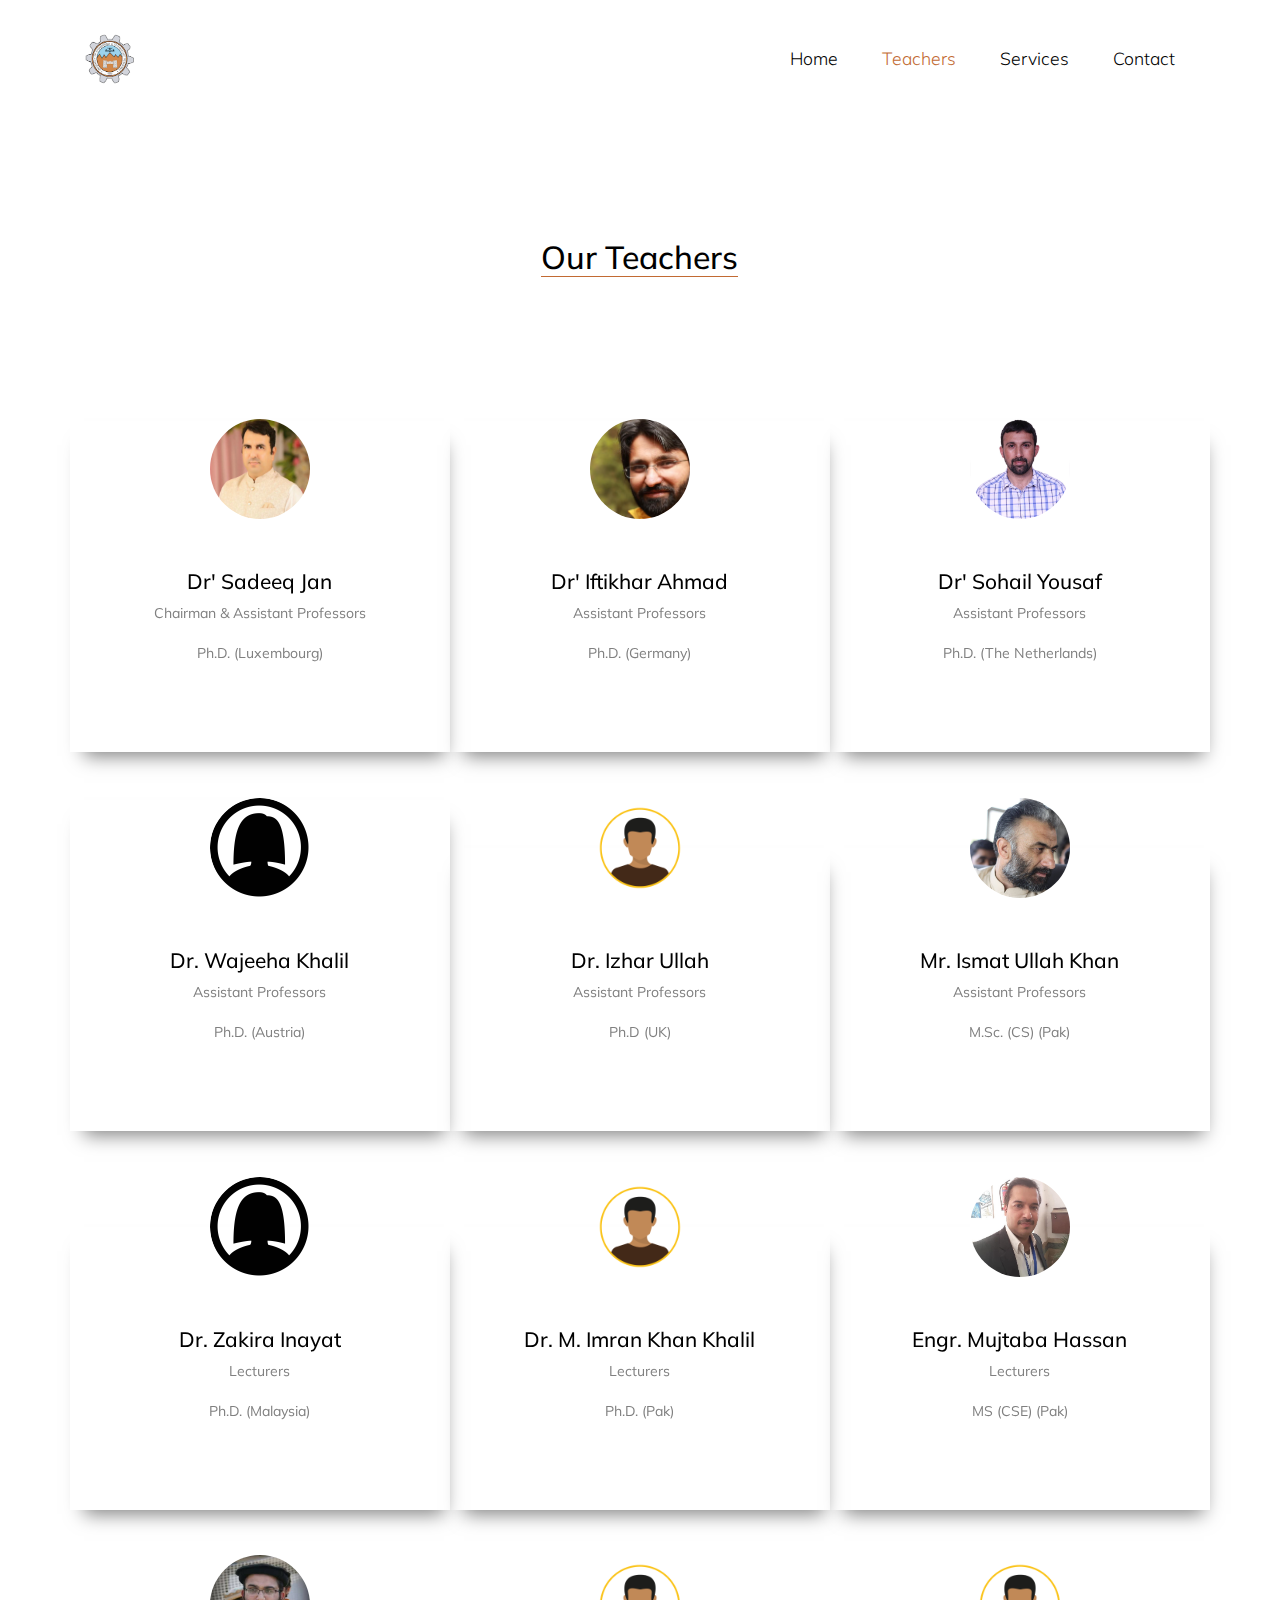
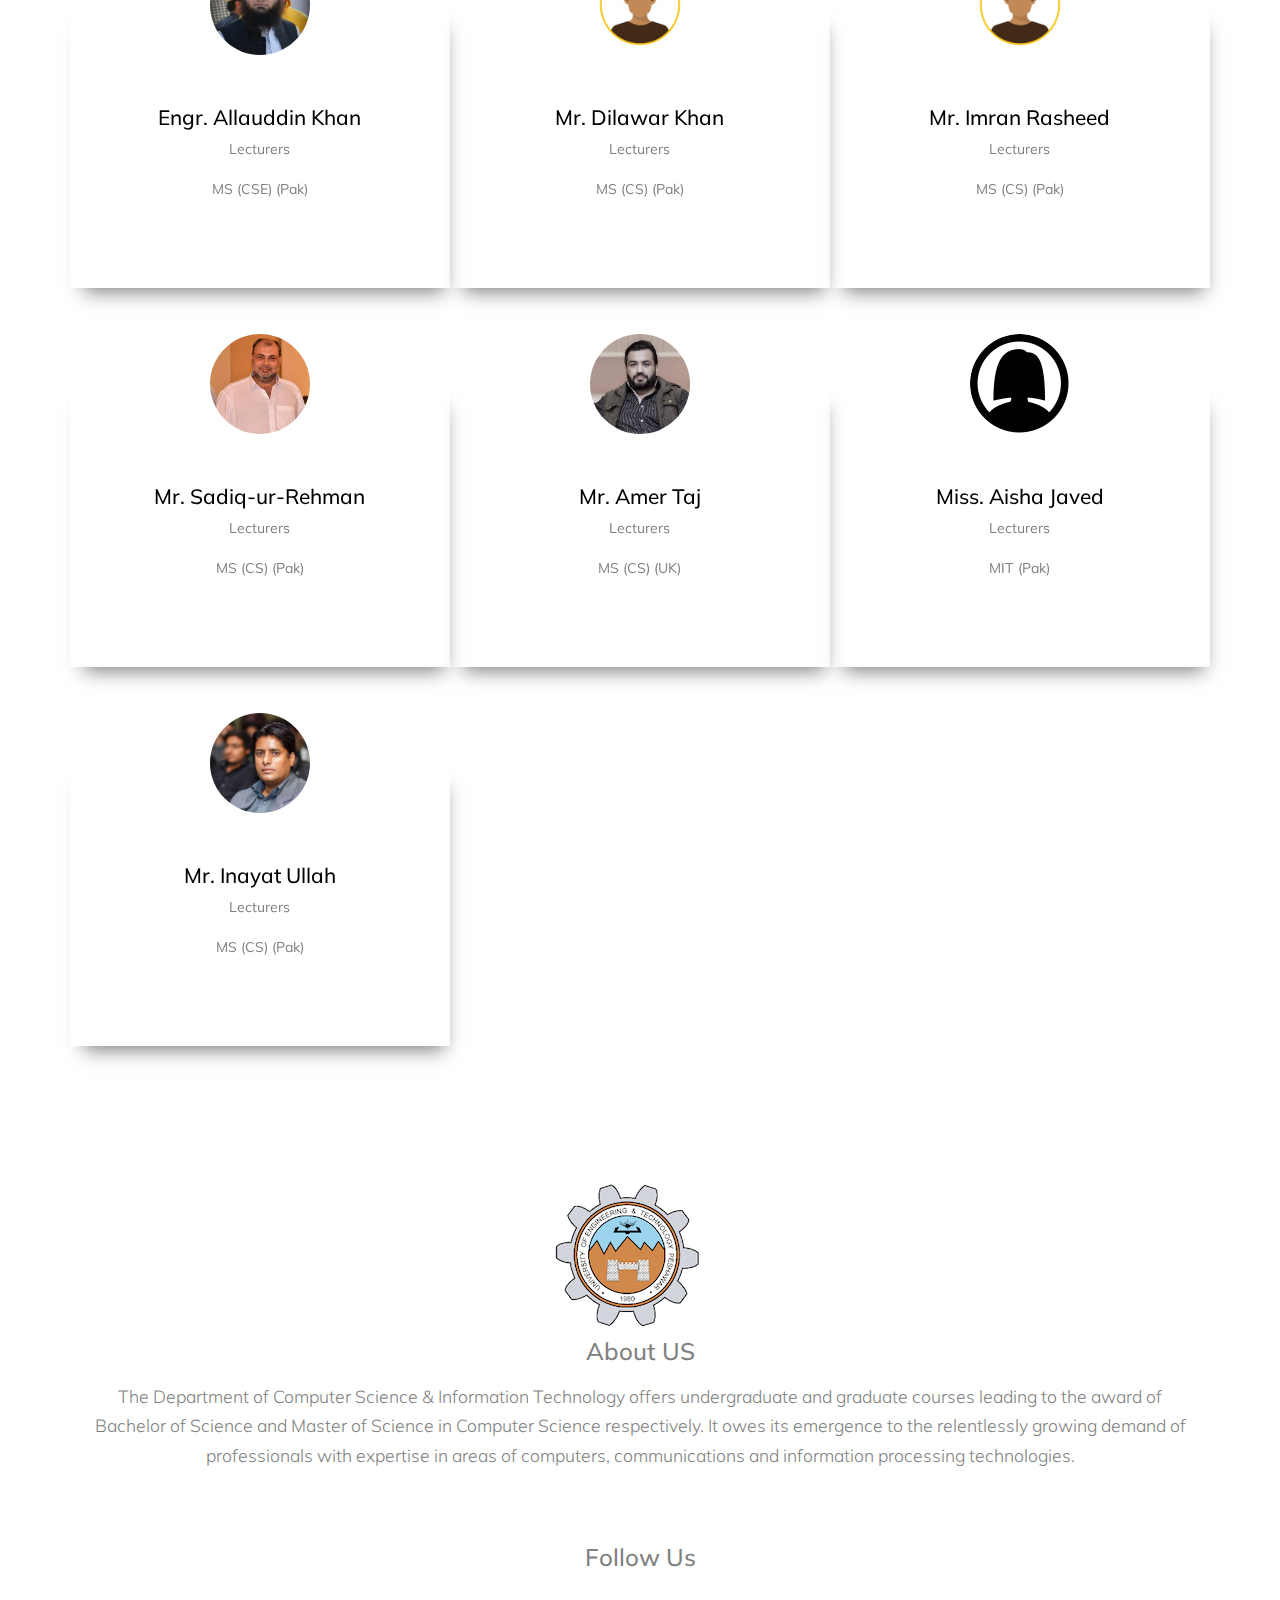
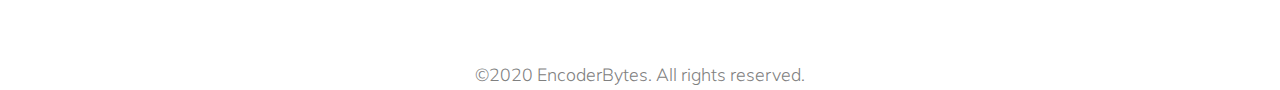
<file: about.html>
<!DOCTYPE html>
<html lang="en">

<head>
  <title>CS&IT UET Peshawar</title>
  <meta charset="utf-8">
  <meta name="viewport" content="width=device-width, initial-scale=1, shrink-to-fit=no">

  <link
  rel="stylesheet"
  href="https://cdnjs.cloudflare.com/ajax/libs/animate.css/4.1.1/animate.min.css"
/>
<link href="css/hover-min.css" rel="stylesheet">
<link href="css/hover.css" rel="stylesheet">


  <link href="https://fonts.googleapis.com/css?family=Muli:300,400,700,900" rel="stylesheet">
  <link rel="stylesheet" href="fonts/icomoon/style.css">

  <link rel="stylesheet" href="css/bootstrap.min.css">
  <link rel="stylesheet" href="css/jquery-ui.css">
  <link rel="stylesheet" href="css/owl.carousel.min.css">
  <link rel="stylesheet" href="css/owl.theme.default.min.css">
  <link rel="stylesheet" href="css/owl.theme.default.min.css">

  <link rel="stylesheet" href="css/jquery.fancybox.min.css">

  <link rel="stylesheet" href="css/bootstrap-datepicker.css">

  <link rel="stylesheet" href="fonts/flaticon/font/flaticon.css">

  <link rel="stylesheet" href="css/aos.css">
  <link href="css/jquery.mb.YTPlayer.min.css" media="all" rel="stylesheet" type="text/css">

  <link rel="stylesheet" href="css/style.css">
  <link rel="stylesheet" href="css/custom.css">


  <!-- Stitches  -->
  <link href=https://stitches.hyperyolo.com/output.css rel="stylesheet">
  <link rel="stylesheet" href=https://use.fontawesome.com/releases/v5.6.3/css/all.css integrity=sha384-UHRtZLI+pbxtHCWp1t77Bi1L4ZtiqrqD80Kn4Z8NTSRyMA2Fd33n5dQ8lWUE00s/ crossorigin="anonymous">


  


</head>

<body data-spy="scroll" data-target=".site-navbar-target" data-offset="300">

  <div class="site-wrap">

    <!-- <div class="site-mobile-menu site-navbar-target">
      <div class="site-mobile-menu-header">
        <div class="site-mobile-menu-close mt-3">
          <span class="icon-close2 js-menu-toggle"></span>
        </div>
      </div>
      <div class="site-mobile-menu-body"></div>
    </div> -->


    <!-- <div class="py-2 bg-light">
      <div class="container">
        <div class="row align-items-center">
          <div class="col-lg-9 d-none d-lg-block">
            <a href="#" class="small mr-3"><span class="icon-question-circle-o mr-2"></span> Have a questions?</a> 
            <a href="#" class="small mr-3"><span class="icon-phone2 mr-2"></span> 10 20 123 456</a> 
            <a href="#" class="small mr-3"><span class="icon-envelope-o mr-2"></span> info@mydomain.com</a> 
          </div>
          <div class="col-lg-3 text-right">
            <a href="login.html" class="small mr-3"><span class="icon-unlock-alt"></span> Log In</a>
            <a href="register.html" class="small btn btn-primary px-4 py-2 rounded-0"><span class="icon-users"></span> Register</a>
          </div>
        </div>
      </div>
    </div> -->
    <header class="site-navbar py-4 js-sticky-header site-navbar-target" role="banner">

      <div class="container">
        <div class="d-flex align-items-center">
          <div class="site-logo">
            <a href="index.html" class="d-block">
              <img src="images/logo.png" alt="Image" class="img-fluid logo-small">
            </a>
          </div>
          <div class="ml-auto">
            <nav class="site-navigation position-relative text-right" role="navigation">
              <ul class="site-menu main-menu js-clone-nav mr-auto d-none d-lg-block">
                <li>
                  <a href="index.html" class="nav-link text-left">Home</a>
                </li>
                <li class="active">
                  <a href="about.html" class="nav-link text-left">Teachers</a>
                </li>
                <!-- <li>
                  <a href="admissions.html" class="nav-link text-left">Admissions</a>
                </li> -->
                <li>
                  <a href="courses.html" class="nav-link text-left">Services</a>
                </li>
                <li>
                  <a href="contact.html" class="nav-link text-left">Contact</a>
                </li>
              </ul>
              </ul>
            </nav>

          </div>
          <!-- <div class="ml-auto">
            <div class="social-wrap">
              <a href="#"><span class="icon-facebook"></span></a>
              <a href="#"><span class="icon-twitter"></span></a>
              <a href="#"><span class="icon-linkedin"></span></a>

              <a href="#" class="d-inline-block d-lg-none site-menu-toggle js-menu-toggle text-black"><span
                class="icon-menu h3"></span></a>
            </div>
          </div> -->

        </div>
      </div>

    </header>


    <!-- <div class="site-section ftco-subscribe-1 site-blocks-cover pb-4" style="background-image: url('images/bg_1.jpg')">
        <div class="container">
          <div class="row align-items-end">
            <div class="col-lg-7">
              <h2 class="mb-0">About Us</h2>
              <p>Lorem ipsum dolor sit amet consectetur adipisicing.</p>
            </div>
          </div>
        </div>
      </div> 
    

    <div class="custom-breadcrumns border-bottom">
      <div class="container">
        <a href="#">Home</a>
        <span class="mx-3 icon-keyboard_arrow_right"></span>
        <span class="current">About Us</span>
      </div>
    </div>

    <div class="container pt-5 mb-5">
            <div class="row">
              <div class="col-lg-4">
                <h2 class="section-title-underline">
                  <span>Academics History</span>
                </h2>
              </div>
              <div class="col-lg-4">
                <p>Lorem ipsum dolor sit amet, consectetur adipisicing elit. Ut, iure dolorum! Nam veniam tempore tenetur aliquam architecto, hic alias quia quisquam, obcaecati laborum dolores. Ex libero cumque veritatis numquam placeat?</p>
              </div>
              <div class="col-lg-4">
                <p>Nam veniam tempore tenetur aliquam
                architecto, hic alias quia quisquam, obcaecati laborum dolores. Ex libero cumque veritatis numquam placeat?</p>
              </div>
            </div>
          </div> -->

    <!-- <div class="site-section">
        <div class="container">
            <div class="row mb-5">
                <div class="col-lg-6 mb-lg-0 mb-4">
                    <img src="images/course_4.jpg" alt="Image" class="img-fluid"> 
                </div>
                <div class="col-lg-5 ml-auto align-self-center">
                    <h2 class="section-title-underline mb-5">
                        <span>Why Academics Works</span>
                    </h2>
                    <p>Lorem ipsum dolor sit amet consectetur adipisicing elit. At itaque dolore libero corrupti! Itaque, delectus?</p>
                    <p>Modi sit dolor repellat esse! Sed necessitatibus itaque libero odit placeat nesciunt, voluptatum totam facere.</p>
                </div>
            </div>

            <div class="row">
                    <div class="col-lg-6 order-1 order-lg-2 mb-4 mb-lg-0">
                        <img src="images/course_5.jpg" alt="Image" class="img-fluid"> 
                    </div>
                    <div class="col-lg-5 mr-auto align-self-center order-2 order-lg-1">
                        <h2 class="section-title-underline mb-5">
                            <span>Personalized Learning</span>
                        </h2>
                        <p>Lorem ipsum dolor sit amet consectetur adipisicing elit. At itaque dolore libero corrupti! Itaque, delectus?</p>
                        <p>Modi sit dolor repellat esse! Sed necessitatibus itaque libero odit placeat nesciunt, voluptatum totam facere.</p>
                    </div>
                </div>
        </div>
    </div>

    <div class="section-bg style-1" style="background-image: url('images/hero_1.jpg');">
        <div class="container">
          <div class="row">
            <div class="col-lg-4 col-md-6 mb-5 mb-lg-0">
              <span class="icon flaticon-mortarboard"></span>
              <h3>Our Philosphy</h3>
              <p>Lorem ipsum dolor sit, amet consectetur adipisicing elit. Reiciendis recusandae, iure repellat quis delectus ea? Dolore, amet reprehenderit.</p>
            </div>
            <div class="col-lg-4 col-md-6 mb-5 mb-lg-0">
              <span class="icon flaticon-school-material"></span>
              <h3>Academics Principle</h3>
              <p>Lorem ipsum dolor sit, amet consectetur adipisicing elit. Reiciendis recusandae, iure repellat quis delectus ea?
                Dolore, amet reprehenderit.</p>
            </div>
            <div class="col-lg-4 col-md-6 mb-5 mb-lg-0">
              <span class="icon flaticon-library"></span>
              <h3>Key of Success</h3>
              <p>Lorem ipsum dolor sit, amet consectetur adipisicing elit. Reiciendis recusandae, iure repellat quis delectus ea?
                Dolore, amet reprehenderit.</p>
            </div>
          </div>
        </div>
      </div> -->
    <div><br /> <br /><br /><br /><br />
    </div>


    <div class="site-section">
      <div class="container">
        <div class="row mb-5 justify-content-center text-center">
          <div class="col-lg-4 mb-5">
            <h2 class="section-title-underline mb-5 animate__animated animate__fadeInDown">
              <span class="">Our Teachers</span>
            </h2>
          </div>
        </div>
        <div class="row small">
          <div class="col-lg-4 col-md-6 mb-5 mb-lg-5 px-3 hvr-grow2">

            <div class="feature-1  person text-center m-5">
              <img src="images/person_1.jpg" alt="Image" class="img-fluid">
              <div class="feature-1-content ">
                <h2>Dr' Sadeeq Jan</h2>
                <span class="position mb-3 d-block">Chairman & Assistant Professors</span>
                <p>Ph.D. (Luxembourg)</p>
              </div>
            </div>
          </div>
          <div class="col-lg-4 col-md-6 mb-5 mb-lg-5 hvr-grow2 ">
            <div class="feature-1  person text-center pt-5">
              <img src="images/person_2.jpg" alt="Image" class="img-fluid">
              <div class="feature-1-content">
                <h2>Dr' Iftikhar Ahmad</h2>
                <span class="position mb-3 d-block">Assistant Professors</span>
                <p>Ph.D. (Germany)</p>
              </div>
            </div>
          </div>
          <div class="col-lg-4 col-md-6 mb-5 mb-lg-5 hvr-grow2 ">
            <div class="feature-1  person text-center  pt-5 ">
              <img src="images/person_3.jpg" alt="Image" class="img-fluid">
              <div class="feature-1-content">
                <h2>Dr' Sohail Yousaf</h2>
                <span class="position mb-3 d-block">Assistant Professors</span>
                <p>Ph.D. (The Netherlands)</p>
              </div>
            </div>
          </div>

          <div class="col-lg-4 col-md-6 mb-5 mb-lg-5 hvr-grow2">

            <div class="feature-1  person text-center m-5 ">
              <img src="images/person_8.png" alt="Image" class="img-fluid">
              <div class="feature-1-content">
                <h2>Dr. Wajeeha Khalil</h2>
                <span class="position mb-3 d-block">Assistant Professors</span>
                <p>Ph.D. (Austria)</p>
              </div>
            </div>
          </div>
          <div class="col-lg-4 col-md-6 mb-5 mb-lg-5 hvr-grow2 mt-5">
            <div class="feature-1  person text-center ">
              <img src="images/person_12.png" alt="Image" class="img-fluid">
              <div class="feature-1-content">
                <h2>Dr. Izhar Ullah</h2>
                <span class="position mb-3 d-block">Assistant Professors</span>
                <p>Ph.D (UK)</p>
              </div>
            </div>
          </div>
          <div class="col-lg-4 col-md-6 mb-5 mb-lg-5 hvr-grow2 mt-5">
            <div class="feature-1  person text-center ">
              <img src="images/person_7.jpg" alt="Image" class="img-fluid">
              <div class="feature-1-content">
                <h2>Mr. Ismat Ullah Khan</h2>
                <span class="position mb-3 d-block">Assistant Professors</span>
                <p>M.Sc. (CS) (Pak)</p>
              </div>
            </div>
          </div>
          <div class="col-lg-4 col-md-6 mb-5 mb-lg-5  hvr-grow2 mt-5">
            <div class="feature-1  person text-center">
              <img src="images/person_8.png" alt="Image" class="img-fluid">
              <div class="feature-1-content">
                <h2>Dr. Zakira Inayat</h2>
                <span class="position mb-3 d-block">Lecturers</span>
                <p>Ph.D. (Malaysia)</p>
              </div>
            </div>
          </div>
          <div class="col-lg-4 col-md-6 mb-5 mb-lg-5 hvr-grow2 mt-5">
            <div class="feature-1 r person text-center ">
              <img src="images/person_12.png" alt="Image" class="img-fluid">
              <div class="feature-1-content">
                <h2>Dr. M. Imran Khan Khalil</h2>
                <span class="position mb-3 d-block">Lecturers </span>
                <p>Ph.D. (Pak)</p>
              </div>
            </div>
          </div>
          <div class="col-lg-4 col-md-6 mb-5 mb-lg-5 hvr-grow2 mt-5">
            <div class="feature-1  person text-center ">
              <img src="images/person_5.jpg" alt="Image" class="img-fluid">
              <div class="feature-1-content">
                <h2>Engr. Mujtaba Hassan</h2>
                <span class="position mb-3 d-block">Lecturers </span>
                <p>MS (CSE) (Pak)</p>
              </div>
            </div>
          </div>
          <div class="col-lg-4 col-md-6 mb-5 mb-lg-5 hvr-grow2 mt-5">
            <div class="feature-1  person text-center ">
              <img src="images/person_10.jpg" alt="Image" class="img-fluid">
              <div class="feature-1-content">
                <h2>Engr. Allauddin Khan</h2>
                <span class="position mb-3 d-block">Lecturers </span>
                <p>MS (CSE) (Pak)</p>
              </div>
            </div>
          </div>
          <div class="col-lg-4 col-md-6 mb-5 mb-lg-5 hvr-grow2 mt-5">
            <div class="feature-1  person text-center ">
              <img src="images/person_12.png" alt="Image" class="img-fluid">
              <div class="feature-1-content">
                <h2>Mr. Dilawar Khan</h2>
                <span class="position mb-3 d-block">Lecturers </span>
                <p>MS (CS) (Pak)</p>
              </div>
            </div>
          </div>
          <div class="col-lg-4 col-md-6 mb-5 mb-lg-5 hvr-grow2 mt-5">
            <div class="feature-1 person text-center ">
              <img src="images/person_12.png" alt="Image" class="img-fluid">
              <div class="feature-1-content">
                <h2>Mr. Imran Rasheed</h2>
                <span class="position mb-3 d-block">Lecturers </span>
                <p>MS (CS) (Pak)</p>
              </div>
            </div>
          </div>
          <div class="col-lg-4 col-md-6 mb-5 mb-lg-5 hvr-grow2 mt-5">
            <div class="feature-1  person text-center ">
              <img src="images/person_9.jpg" alt="Image" class="img-fluid">
              <div class="feature-1-content">
                <h2>Mr. Sadiq-ur-Rehman</h2>
                <span class="position mb-3 d-block">Lecturers </span>
                <p>MS (CS) (Pak)</p>
              </div>
            </div>
          </div>
          <div class="col-lg-4 col-md-6 mb-5 mb-lg-5 hvr-grow2 mt-5">
            <div class="feature-1  person text-center ">
            <img src="images/person_6.jpg" alt="Image" class="img-fluid">
              <div class="feature-1-content">
                <h2>Mr. Amer Taj</h2>
                <span class="position mb-3 d-block">Lecturers </span>
                <p>MS (CS) (UK)</p>
              </div>
            </div>
          </div>
          <div class="col-lg-4 col-md-6 mb-5 mb-lg-5 hvr-grow2 mt-5">
            <div class="feature-1  person text-center ">
              <img src="images/person_8.png" alt="Image" class="img-fluid">
              <div class="feature-1-content">
                <h2>Miss. Aisha Javed</h2>
                <span class="position mb-3 d-block">Lecturers </span>
                <p>MIT (Pak)</p>
              </div>
            </div>
          </div>
          <div class="col-lg-4 col-md-6 mb-5 mb-lg-5 hvr-grow2 mt-5">
            <div class="feature-1  person text-center ">
              <img src="images/person_8.jpg" alt="Image" class="img-fluid">
              <div class="feature-1-content">
                <h2>Mr. Inayat Ullah</h2>
                <span class="position mb-3 d-block">Lecturers </span>
                <p>MS (CS) (Pak)</p>
              </div>
            </div>
          </div>
        </div>
      </div>
    </div>




    <!-- <div class="site-section ftco-subscribe-1" style="background-image: url('images/bg_1.jpg')">
      <div class="container">
        <div class="row align-items-center">
          <div class="col-lg-7">
            <h2>Subscribe to us!</h2>
            <p>Far far away, behind the word mountains, far from the countries Vokalia and Consonantia,</p>
          </div>
          <div class="col-lg-5">
            <form action="" class="d-flex">
              <input type="text" class="rounded form-control mr-2 py-3" placeholder="Enter your email">
              <button class="btn btn-primary rounded py-3 px-4" type="submit">Send</button>
            </form>
          </div>
        </div>
      </div>
    </div>  -->

    <footer class="font-sans bg-white py-8 px-4">
      <div
        class="mx-auto container overflow-hidden flex flex-col md:flex-row justify-between pb-4 text-center md:text-left">
        <a href="#" class="block mr-4 w-full md:w-1/4">
          <img src="images/logo.png" class="w-32 -ml-8 md:ml-0" alt="logo">
        </a>
        <div class="w-full text-gray-900 mt-6 md:mt-0 leading-normal pb-5">
          <h4 class="py-2 uppercase font-bold tracking-wide">About US</h4>
          <p>The Department of Computer Science & Information Technology offers undergraduate and graduate courses leading
            to the award of Bachelor of Science and Master of Science in Computer Science respectively. It owes its
            emergence to the relentlessly growing demand of professionals with expertise in areas of computers,
            communications and information processing technologies.</p>
        </div>
        <div class="text-gray-700 flex flex-col items-center w-full md:w-1/4 mt-6 md:mt-0">
          <h4 class="inline-block py-2 px-3 uppercase font-bold tracking-wide text-gray-900">Follow Us</h4>
          <div class="flex pl-0 md:pl-4 justify-start">
            <a class="block flex items-center text-gray-900 hover:text-black mr-6 no-underline" href="#"><i
                class="fab fa-github-alt"></i></a>
            <a class="block flex items-center text-gray-900 hover:text-black mr-6 no-underline" href="#"><i
                class="fab fa-slack"></i></a>
            <a class="block flex items-center text-gray-900 hover:text-black no-underline" href="#"><i
                class="fab fa-twitter"></i></a>
          </div>
        </div>
      </div>
      <div class="pt-4 mt-4 text-gray-700 text-xs border-t border-gray-300 text-center"> ©2020 EncoderBytes. All rights
        reserved.</div>
    </footer>



    <!-- <div class="">
      <div class="container">

        <div>
          <div class="col-12">
            <div class="copyright">
              <p>
                Copyright &copy;<script>
                  document.write(new Date().getFullYear());
                </script> All rights reserved by Department of CS&IT</a>

              </p>
            </div>
          </div>
        </div>
      </div>

    </div> -->
    <!-- .site-wrap -->

    <!-- loader -->
    <div id="loader" class="show fullscreen"><svg class="circular" width="48px" height="48px">
        <circle class="path-bg" cx="24" cy="24" r="22" fill="none" stroke-width="4" stroke="#eeeeee" />
        <circle class="path" cx="24" cy="24" r="22" fill="none" stroke-width="4" stroke-miterlimit="10"
          stroke="#51be78" /></svg></div>

    <script src="js/jquery-3.3.1.min.js"></script>
    <script src="js/jquery-migrate-3.0.1.min.js"></script>
    <script src="js/jquery-ui.js"></script>
    <script src="js/popper.min.js"></script>
    <script src="js/bootstrap.min.js"></script>
    <script src="js/owl.carousel.min.js"></script>
    <script src="js/jquery.stellar.min.js"></script>
    <script src="js/jquery.countdown.min.js"></script>
    <script src="js/bootstrap-datepicker.min.js"></script>
    <script src="js/jquery.easing.1.3.js"></script>
    <script src="js/aos.js"></script>
    <script src="js/jquery.fancybox.min.js"></script>
    <script src="js/jquery.sticky.js"></script>
    <script src="js/jquery.mb.YTPlayer.min.js"></script>




    <script src="js/main.js"></script>

</body>

</html>
</file>
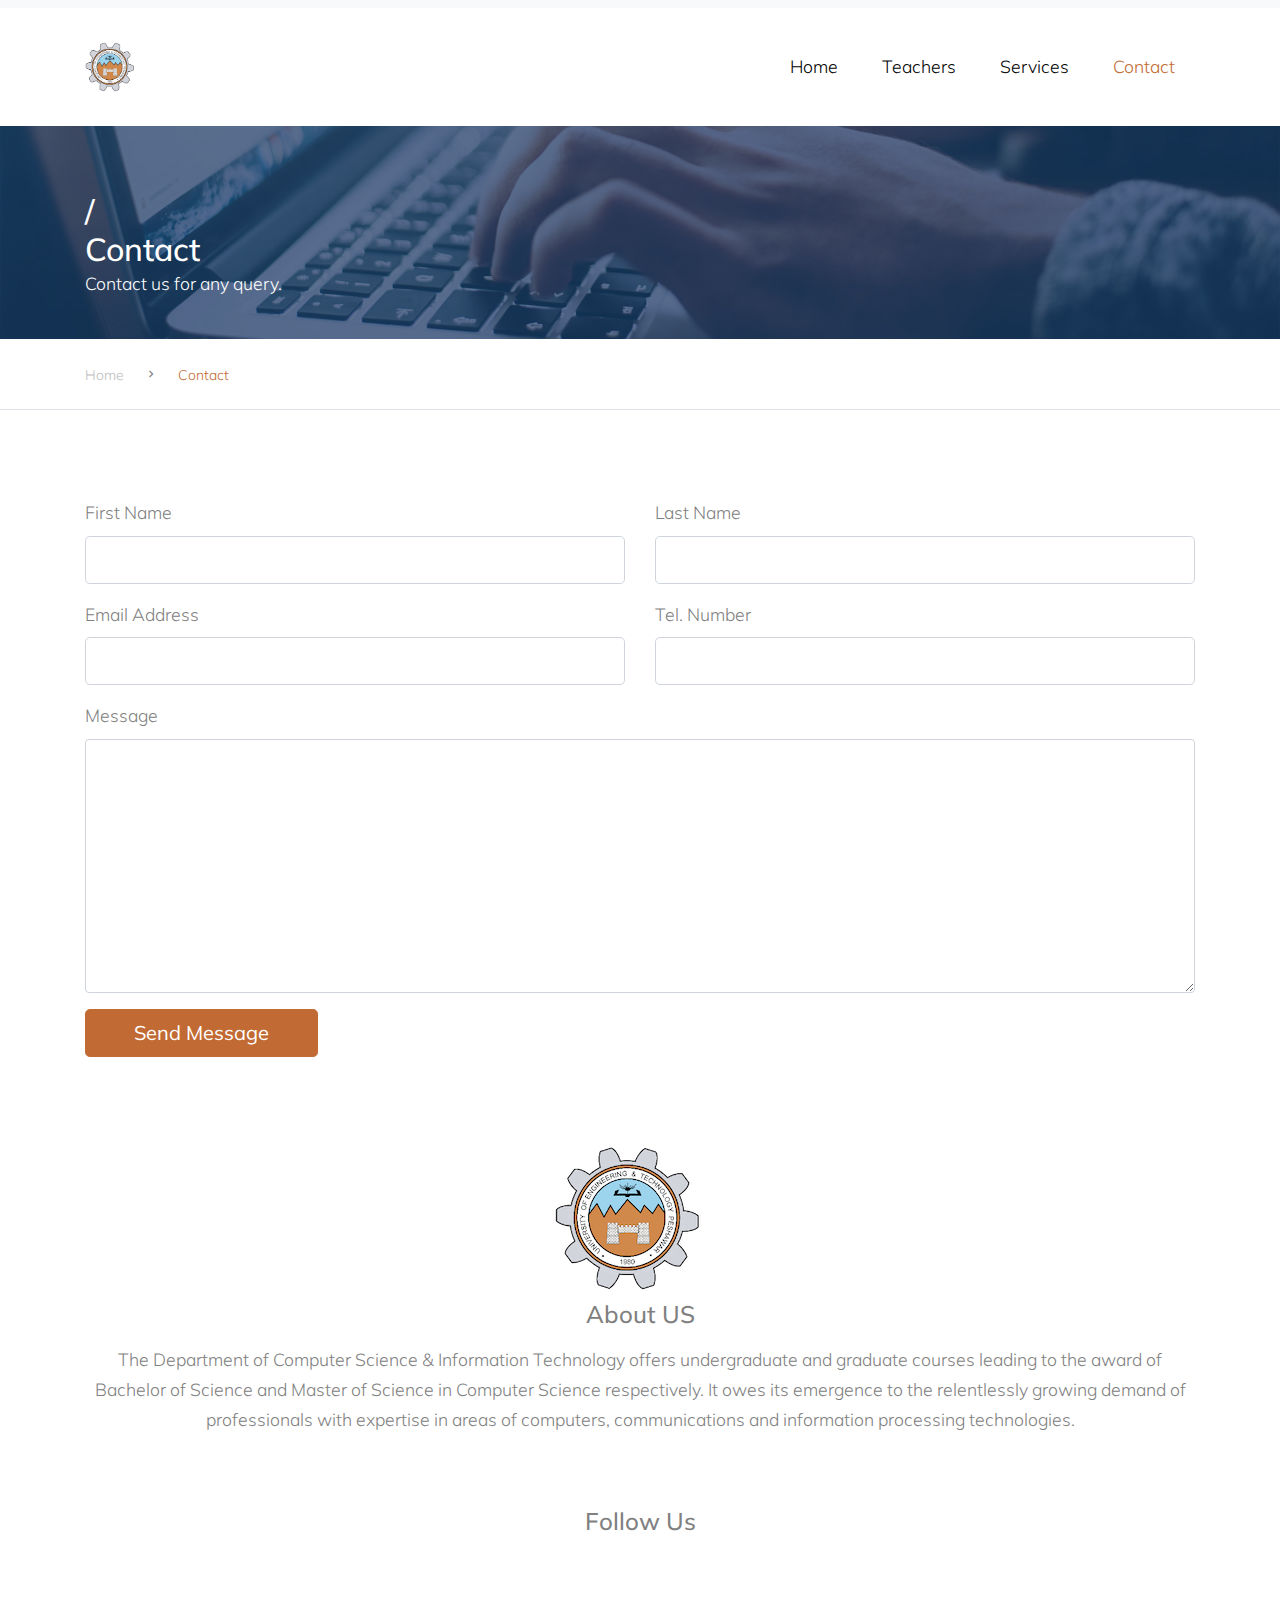
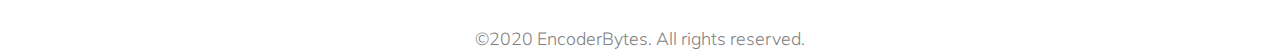
<file: contact.html>
<!DOCTYPE html>
<html lang="en">

<head>
  <title>Academics &mdash; Website by Colorlib</title>
  <meta charset="utf-8">
  <meta name="viewport" content="width=device-width, initial-scale=1, shrink-to-fit=no">


  <link href="https://fonts.googleapis.com/css?family=Muli:300,400,700,900" rel="stylesheet">
  <link rel="stylesheet" href="fonts/icomoon/style.css">

  <link rel="stylesheet" href="css/bootstrap.min.css">
  <link rel="stylesheet" href="css/jquery-ui.css">
  <link rel="stylesheet" href="css/owl.carousel.min.css">
  <link rel="stylesheet" href="css/owl.theme.default.min.css">
  <link rel="stylesheet" href="css/owl.theme.default.min.css">

  <link rel="stylesheet" href="css/jquery.fancybox.min.css">

  <link rel="stylesheet" href="css/bootstrap-datepicker.css">

  <link rel="stylesheet" href="fonts/flaticon/font/flaticon.css">

  <link rel="stylesheet" href="css/aos.css">
  <link href="css/jquery.mb.YTPlayer.min.css" media="all" rel="stylesheet" type="text/css">

  <link rel="stylesheet" href="css/style.css">
  <link rel="stylesheet" href="css/custom.css">

  <!-- Stitches  -->
  <link href=https://stitches.hyperyolo.com/output.css rel="stylesheet">
  <link rel="stylesheet" href=https://use.fontawesome.com/releases/v5.6.3/css/all.css integrity=sha384-UHRtZLI+pbxtHCWp1t77Bi1L4ZtiqrqD80Kn4Z8NTSRyMA2Fd33n5dQ8lWUE00s/ crossorigin="anonymous">



</head>

<body data-spy="scroll" data-target=".site-navbar-target" data-offset="300">

  <div class="site-wrap">

    <div class="site-mobile-menu site-navbar-target">
      <div class="site-mobile-menu-header">
        <div class="site-mobile-menu-close mt-3">
          <span class="icon-close2 js-menu-toggle"></span>
        </div>
      </div>
      <div class="site-mobile-menu-body"></div>
    </div>


    <div class="py-1 bg-light">
      <!-- <div class="container">
        <div class="row align-items-center">
          <div class="col-lg-9 d-none d-lg-block">
            <a href="#" class="small mr-3"><span class="icon-question-circle-o mr-2"></span> Have a questions?</a> 
            <a href="#" class="small mr-3"><span class="icon-phone2 mr-2"></span> 10 20 123 456</a> 
            <a href="#" class="small mr-3"><span class="icon-envelope-o mr-2"></span> info@mydomain.com</a> 
          </div>
          <div class="col-lg-3 text-right">
            <a href="login.html" class="small mr-3"><span class="icon-unlock-alt"></span> Log In</a>
            <a href="register.html" class="small btn btn-primary px-4 py-2 rounded-0"><span class="icon-users"></span> Register</a>
          </div>
        </div>
      </div> -->
    </div>
    <header class="site-navbar py-4 js-sticky-header site-navbar-target" role="banner">

      <div class="container">
        <div class="d-flex align-items-center">
          <div class="site-logo">
            <a href="index.html" class="d-block">
              <img src="images/logo.png" alt="Image" class="img-fluid logo-small">
            </a>
          </div>
          <div class="ml-auto">
            <nav class="site-navigation position-relative text-right" role="navigation">
              <ul class="site-menu main-menu js-clone-nav mr-auto d-none d-lg-block">
                <li>
                  <a href="index.html" class="nav-link text-left">Home</a>
                </li>
                <li>
                  <a href="about.html" class="nav-link text-left">Teachers</a>
                </li>
                <!-- <li class="has-children">
                  <a href="about.html" class="nav-link text-left">About Us</a>
                  <ul class="dropdown">
                    <li><a href="teachers.html">Our Teachers</a></li>
                    <li><a href="about.html">Our School</a></li>
                  </ul>
                </li>
                <li>
                  <a href="admissions.html" class="nav-link text-left">Admissions</a>
                </li> -->
                <li>
                  <a href="courses.html" class="nav-link text-left">Services</a>
                </li>
                <li class="active">
                  <a href="contact.html" class="nav-link text-left">Contact</a>
                </li>
              </ul>
              </ul>
            </nav>

          </div>
          <!-- <div class="ml-auto">
            <div class="social-wrap">
              <a href="#"><span class="icon-facebook"></span></a>
              <a href="#"><span class="icon-twitter"></span></a>
              <a href="#"><span class="icon-linkedin"></span></a>

              <a href="#" class="d-inline-block d-lg-none site-menu-toggle js-menu-toggle text-black"><span
                  class="icon-menu h3"></span></a>
            </div>
          </div> -->

        </div>
      </div>

    </header>


    <div class="site-section ftco-subscribe-1 site-blocks-cover pb-4" style="background-image: url('images/bg_1.jpg')">
      <div class="container">
        <div class="row align-items-end">
          <div class="col-lg-7">
            <h2 class="mb-0">/</h2>
            <h2 class="mb-0">Contact</h2>
            <p>Contact us for any query.</p>
          </div>
        </div>
      </div>
    </div>


    <div class="custom-breadcrumns border-bottom">
      <div class="container">
        <a href="index.html">Home</a>
        <span class="mx-3 icon-keyboard_arrow_right"></span>
        <span class="current">Contact</span>
      </div>
    </div>

    <div class="site-section">
      <div class="container">
        <div class="row">
          <div class="col-md-6 form-group">
            <label for="fname">First Name</label>
            <input type="text" id="fname" class="form-control form-control-lg">
          </div>
          <div class="col-md-6 form-group">
            <label for="lname">Last Name</label>
            <input type="text" id="lname" class="form-control form-control-lg">
          </div>
        </div>
        <div class="row">
          <div class="col-md-6 form-group">
            <label for="eaddress">Email Address</label>
            <input type="text" id="eaddress" class="form-control form-control-lg">
          </div>
          <div class="col-md-6 form-group">
            <label for="tel">Tel. Number</label>
            <input type="text" id="tel" class="form-control form-control-lg">
          </div>
        </div>
        <div class="row">
          <div class="col-md-12 form-group">
            <label for="message">Message</label>
            <textarea name="" id="message" cols="30" rows="10" class="form-control"></textarea>
          </div>
        </div>

        <div class="row">
          <div class="col-12">
            <input type="submit" value="Send Message" class="btn btn-primary btn-lg px-5">
          </div>
        </div>
      </div>
    </div>


    <footer class="font-sans bg-white py-8 px-4">
      <div
        class="mx-auto container overflow-hidden flex flex-col md:flex-row justify-between pb-4 text-center md:text-left">
        <a href="#" class="block mr-4 w-full md:w-1/4">
          <img src="images/logo.png" class="w-32 -ml-8 md:ml-0" alt="logo">
        </a>
        <div class="w-full text-gray-900 mt-6 md:mt-0 leading-normal pb-5">
          <h4 class="py-2 uppercase font-bold tracking-wide">About US</h4>
          <p>The Department of Computer Science & Information Technology offers undergraduate and graduate courses leading
            to the award of Bachelor of Science and Master of Science in Computer Science respectively. It owes its
            emergence to the relentlessly growing demand of professionals with expertise in areas of computers,
            communications and information processing technologies.</p>
        </div>
        <div class="text-gray-700 flex flex-col items-center w-full md:w-1/4 mt-6 md:mt-0">
          <h4 class="inline-block py-2 px-3 uppercase font-bold tracking-wide text-gray-900">Follow Us</h4>
          <div class="flex pl-0 md:pl-4 justify-start">
            <a class="block flex items-center text-gray-900 hover:text-black mr-6 no-underline" href="#"><i
                class="fab fa-github-alt"></i></a>
            <a class="block flex items-center text-gray-900 hover:text-black mr-6 no-underline" href="#"><i
                class="fab fa-slack"></i></a>
            <a class="block flex items-center text-gray-900 hover:text-black no-underline" href="#"><i
                class="fab fa-twitter"></i></a>
          </div>
        </div>
      </div>
      <div class="pt-4 mt-4 text-gray-700 text-xs border-t border-gray-300 text-center"> ©2020 EncoderBytes. All rights
        reserved.</div>
    </footer>


    <!-- <div class="">
      <div class="container">

        <div>
          <div class="col-12">
            <div class="copyright">
              <p>
                Copyright &copy;<script>
                  document.write(new Date().getFullYear());
                </script> All rights reserved by Department of CS&IT</a>

              </p>
            </div>
          </div>
        </div>
      </div>

    </div> -->
    <!-- .site-wrap -->

    <!-- loader -->
    <div id="loader" class="show fullscreen"><svg class="circular" width="48px" height="48px">
        <circle class="path-bg" cx="24" cy="24" r="22" fill="none" stroke-width="4" stroke="#eeeeee" />
        <circle class="path" cx="24" cy="24" r="22" fill="none" stroke-width="4" stroke-miterlimit="10"
          stroke="#51be78" /></svg></div>

    <script src="js/jquery-3.3.1.min.js"></script>
    <script src="js/jquery-migrate-3.0.1.min.js"></script>
    <script src="js/jquery-ui.js"></script>
    <script src="js/popper.min.js"></script>
    <script src="js/bootstrap.min.js"></script>
    <script src="js/owl.carousel.min.js"></script>
    <script src="js/jquery.stellar.min.js"></script>
    <script src="js/jquery.countdown.min.js"></script>
    <script src="js/bootstrap-datepicker.min.js"></script>
    <script src="js/jquery.easing.1.3.js"></script>
    <script src="js/aos.js"></script>
    <script src="js/jquery.fancybox.min.js"></script>
    <script src="js/jquery.sticky.js"></script>
    <script src="js/jquery.mb.YTPlayer.min.js"></script>




    <script src="js/main.js"></script>

</body>

</html>
</file>
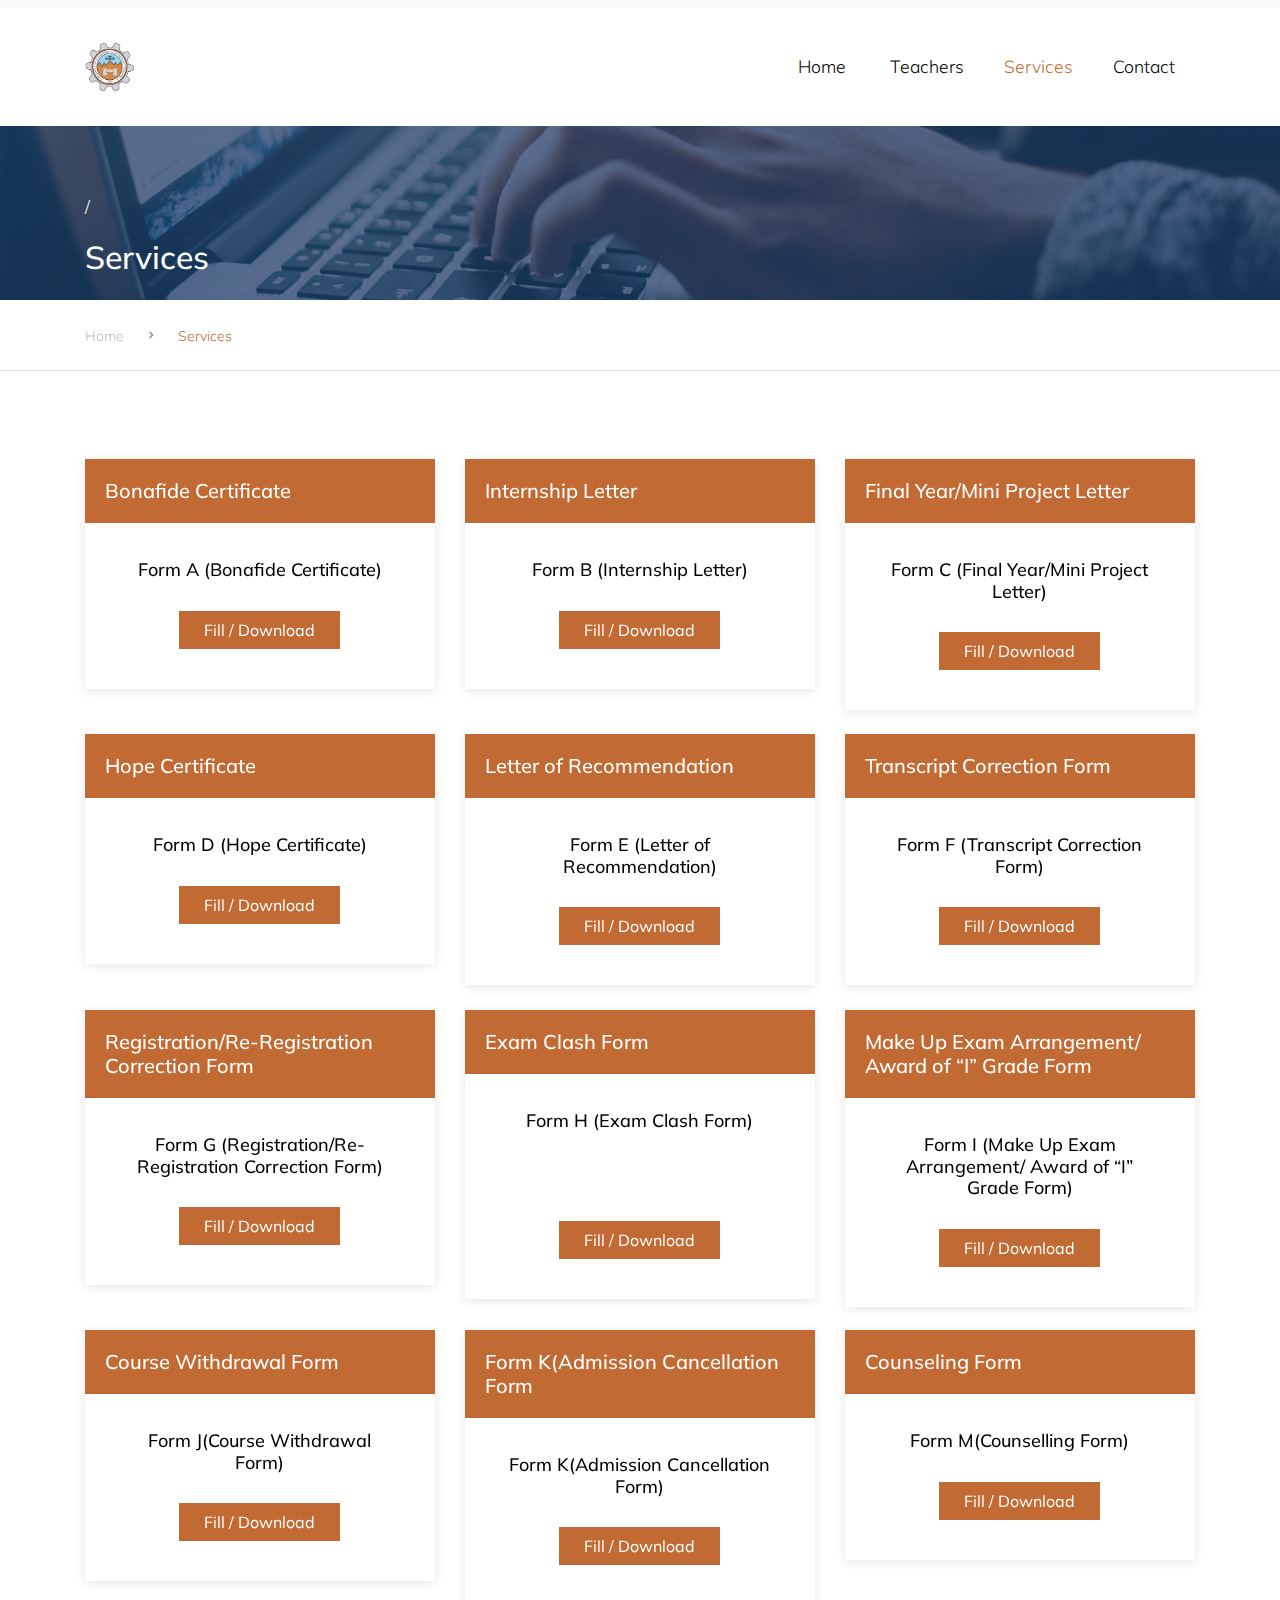
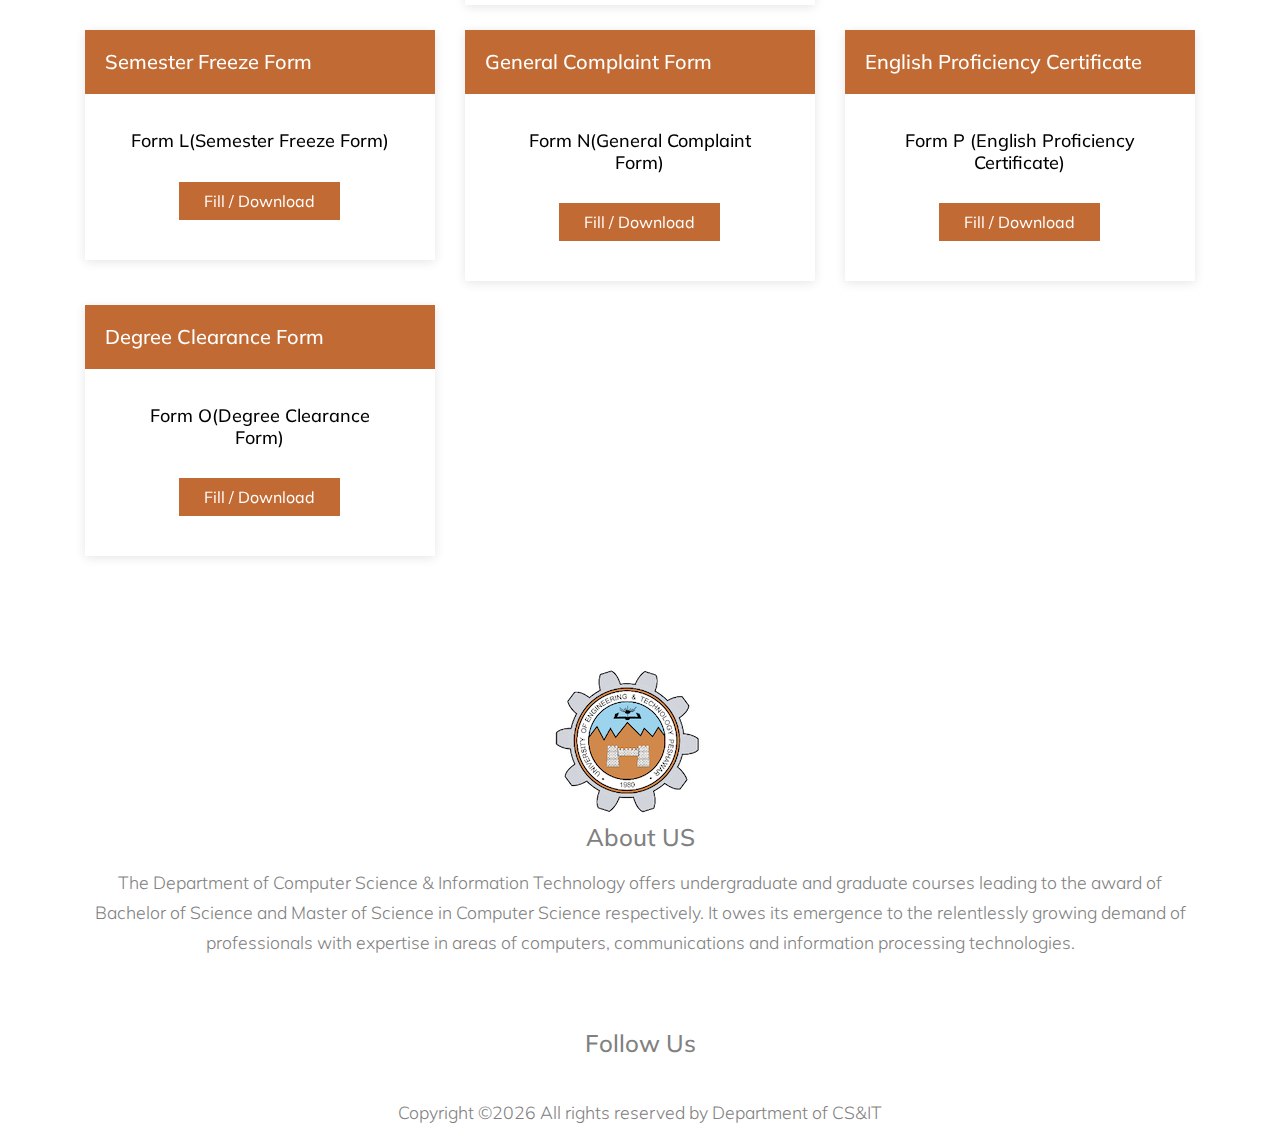
<file: courses.html>
<!DOCTYPE html>
<html lang="en">

<head>
  <title>Academics &mdash; Website by Colorlib</title>
  <meta charset="utf-8">
  <meta name="viewport" content="width=device-width, initial-scale=1, shrink-to-fit=no">

  <link href="css/hover.css" rel="stylesheet">

  <link href="https://fonts.googleapis.com/css?family=Muli:300,400,700,900" rel="stylesheet">
  <link rel="stylesheet" href="fonts/icomoon/style.css">

  <link rel="stylesheet" href="css/bootstrap.min.css">
  <link rel="stylesheet" href="css/jquery-ui.css">
  <link rel="stylesheet" href="css/owl.carousel.min.css">
  <link rel="stylesheet" href="css/owl.theme.default.min.css">
  <link rel="stylesheet" href="css/owl.theme.default.min.css">

  <link rel="stylesheet" href="css/jquery.fancybox.min.css">

  <link rel="stylesheet" href="css/bootstrap-datepicker.css">

  <link rel="stylesheet" href="fonts/flaticon/font/flaticon.css">

  <link rel="stylesheet" href="css/aos.css">
  <link href="css/jquery.mb.YTPlayer.min.css" media="all" rel="stylesheet" type="text/css">

  <link rel="stylesheet" href="css/style.css">
  <link rel="stylesheet" href="css/custom.css">

  <!-- Stitches  -->
  <link href=https://stitches.hyperyolo.com/output.css rel="stylesheet">
  <link rel="stylesheet" href=https://use.fontawesome.com/releases/v5.6.3/css/all.css integrity=sha384-UHRtZLI+pbxtHCWp1t77Bi1L4ZtiqrqD80Kn4Z8NTSRyMA2Fd33n5dQ8lWUE00s/ crossorigin="anonymous">



</head>

<body data-spy="scroll" data-target=".site-navbar-target" data-offset="300">

  <div class="site-wrap">

    <div class="site-mobile-menu site-navbar-target">
      <div class="site-mobile-menu-header">
        <div class="site-mobile-menu-close mt-3">
          <span class="icon-close2 js-menu-toggle"></span>
        </div>
      </div>
      <div class="site-mobile-menu-body"></div>
    </div>


    <div class="py-1 bg-light">
      <!-- <div class="container">
        <div class="row align-items-center">
          <div class="col-lg-9 d-none d-lg-block">
            <a href="#" class="small mr-3"><span class="icon-question-circle-o mr-2"></span> Have a questions?</a> 
            <a href="#" class="small mr-3"><span class="icon-phone2 mr-2"></span> 10 20 123 456</a> 
            <a href="#" class="small mr-3"><span class="icon-envelope-o mr-2"></span> info@mydomain.com</a> 
          </div>
          <div class="col-lg-3 text-right">
            <a href="login.html" class="small mr-3"><span class="icon-unlock-alt"></span> Log In</a>
            <a href="register.html" class="small btn btn-primary px-4 py-2 rounded-0"><span class="icon-users"></span> Register</a>
          </div>
        </div>
      </div> -->
    </div>
    <header class="site-navbar py-4 js-sticky-header site-navbar-target" role="banner">

      <div class="container">
        <div class="d-flex align-items-center">
          <div class="site-logo">
            <a href="index.html" class="d-block">
              <img src="images/logo.png" alt="Image" class="img-fluid logo-small">
            </a>
          </div>
          <div class="ml-auto">
            <nav class="site-navigation position-relative text-right" role="navigation">
              <ul class="site-menu main-menu js-clone-nav mr-auto d-none d-lg-block">
                <li>
                  <a href="index.html" class="nav-link text-left">Home</a>
                </li>
                <li>
                  <a href="about.html" class="nav-link text-left">Teachers</a>
                </li>
                <!-- <li class="has-children">
                  <a href="about.html" class="nav-link text-left">About Us</a>
                  <ul class="dropdown">
                    <li><a href="teachers.html">Our Teachers</a></li>
                    <li><a href="about.html">Our School</a></li>
                  </ul>
                </li> -->
                <!-- <li>
                  <a href="admissions.html" class="nav-link text-left">Admissions</a>
                </li>
                <li class="active"> -->
                <a href="courses.html" class="nav-link text-left">Services</a>
                </li>
                <li>
                  <a href="contact.html" class="nav-link text-left">Contact</a>
                </li>
              </ul>
              </ul>
            </nav>

          </div>
          <!-- <div class="ml-auto">
            <div class="social-wrap">
              <a href="#"><span class="icon-facebook"></span></a>
              <a href="#"><span class="icon-twitter"></span></a>
              <a href="#"><span class="icon-linkedin"></span></a>

              <a href="#" class="d-inline-block d-lg-none site-menu-toggle js-menu-toggle text-black"><span
                class="icon-menu h3"></span></a>
            </div>
          </div> -->

        </div>
      </div>

    </header>


    <div class="site-section ftco-subscribe-1 site-blocks-cover pb-4" style="background-image: url('images/bg_1.jpg')">
      <div class="container">
        <div class="row align-items-end">
          <div class="col-lg-7">
            <p>/</p>
            <h2 class="mb-0">Services</h2>

          </div>
        </div>
      </div>
    </div>


    <div class="custom-breadcrumns border-bottom">
      <div class="container">
        <a href="index.html">Home</a>
        <span class="mx-3 icon-keyboard_arrow_right"></span>
        <span class="current">Services</span>
      </div>
    </div>

    <div class="site-section">
      <div class="container">
        <div class="row">


          <!-- Bonafide Certificate -->

          <div class="col-lg-4 col-md-6 mb-4 hvr-grow">
            <div class="course-1-item ">
            <figure class="thumnail">
                <div class="category">
                  <h3 class="text-white" >Bonafide Certificate</h3>
                </div>
              </figure>
              <div class="course-1-content pb-4">
                <h2>Form A (Bonafide Certificate)</h2>
                <p><a href="forms/Hope_Certificate.html" class="btn btn-primary rounded-0 px-4 colorr" data-toggle="modal" data-target="#bonafide">Fill / Download</a></p>
              </div>
            </div>
          </div>


          <!-- Internship Letter -->

          <div class="col-lg-4 col-md-6 mb-4 hvr-grow">
            <div class="course-1-item ">
              <figure class="thumnail">
                <div class="category">
                  <h3>Internship Letter</h3>
                </div>
              </figure>
              <div class="course-1-content pb-4">
                <h2>Form B (Internship Letter)</h2>
                <p><a href="forms/Hope_Certificate.html" class="btn btn-primary rounded-0 px-4" data-toggle="modal" data-target="#Internship_Letter">Fill / Download</a></p>
              </div>
            </div>
          </div>


          <!-- Final Year/Mini Project Letter -->

          <div class="col-lg-4 col-md-6 mb-4 hvr-grow">
            <div class="course-1-item">
              <figure class="thumnail">
                <div class="category">
                  <h3>Final Year/Mini Project Letter</h3>
                </div>
              </figure>
              <div class="course-1-content pb-4">
                <h2>Form C (Final Year/Mini Project Letter)</h2>
                <p><a  href="forms/Hope_Certificate.html" class="btn btn-primary rounded-0 px-4 " data-toggle="modal" data-target="#miniproject">Fill / Download</a></p>
              </div>
            </div>
          </div>

          <div class="col-lg-4 col-md-6 mb-4 hvr-grow">
            <div class="course-1-item ">
              <figure class="thumnail">
                <div class="category">
                  <h3>Hope Certificate</h3>
                </div>
              </figure>
              <div class="course-1-content pb-4">
                <h2>Form D (Hope Certificate)</h2>
                <p><a href="forms/Hope_Certificate.html" class="btn btn-primary rounded-0 px-4" data-toggle="modal" data-target="#hope">Fill / Download</a></p>
              </div>
            </div>
          </div>

          <div class="col-lg-4 col-md-6 mb-4 hvr-grow">
            <div class="course-1-item ">
              <figure class="thumnail">

                <div class="category">
                  <h3>Letter of Recommendation</h3>
                </div>
              </figure>
              <div class="course-1-content pb-4">
                <h2>Form E (Letter of Recommendation)</h2>
                <p><a href="forms/Letter_of_Recommendation.html" class="btn btn-primary rounded-0 px-4" data-toggle="modal" data-target="#recommendation">Fill / Download</a></p>
              </div>
            </div>
          </div>

          <div class="col-lg-4 col-md-6 mb-4 hvr-grow">
            <div class="course-1-item ">
              <figure class="thumnail">
                <div class="category">
                  <h3>Transcript Correction Form</h3>
                </div>
              </figure>
              <div class="course-1-content pb-4">
                <h2>Form F (Transcript Correction Form)</h2>
                <p><a href="forms/Transcript_Correction_Form.html" class="btn btn-primary rounded-0 px-4" data-toggle="modal" data-target="#transcript">Fill / Download</a></p>
              </div>
            </div>
          </div>


          <div class="col-lg-4 col-md-6 mb-4 hvr-grow">
            <div class="course-1-item ">
              <figure class="thumnail">
                <div class="category">
                  <h3>Registration/Re-Registration Correction Form</h3>
                </div>
              </figure>
              <div class="course-1-content pb-4">
                <h2>Form G (Registration/Re-Registration Correction Form)</h2>
                <p><a href="forms/Re-Registration_Correction_Form.html" class="btn btn-primary rounded-0 px-4" data-toggle="modal" data-target="#registration">Fill / Download</a></p>
              </div>
            </div>
          </div>

          <div class="col-lg-4 col-md-6 mb-4 hvr-grow">
            <div class="course-1-item ">
              <figure class="thumnail">
                <div class="category">
                  <h3>Exam Clash Form</h3>
                </div>
              </figure>
              <div class="course-1-content pb-4">
                <h2>Form H (Exam Clash Form)</h2>
                <br>
                <br>
                <p><a href="forms/ExamClashForm.html" class="btn btn-primary rounded-0 px-4" data-toggle="modal" data-target="#clash">Fill / Download</a></p>
              </div>
            </div>
          </div>

          <div class="col-lg-4 col-md-6 mb-4 hvr-grow">
            <div class="course-1-item ">
              <figure class="thumnail">
                <div class="category">
                  <h3>Make Up Exam Arrangement/ Award of “I” Grade Form</h3>
                </div>
              </figure>
              <div class="course-1-content pb-4">
                <h2>Form I (Make Up Exam Arrangement/ Award of “I” Grade Form)</h2>
                <p><a href="forms/MakeUpExamArrangement.html" class="btn btn-primary rounded-0 px-4" data-toggle="modal" data-target="#makeup">Fill / Download</a></p>
              </div>
            </div>
          </div>



          <div class="col-lg-4 col-md-6 mb-4 hvr-grow">
            <div class="course-1-item ">
              <figure class="thumnail">
                <div class="category">
                  <h3>Course Withdrawal Form</h3>
                </div>
              </figure>
              <div class="course-1-content pb-4">
                <h2>Form J(Course Withdrawal Form)</h2>
                <p><a href="forms/Course_Withdrawal_Form.html" class="btn btn-primary rounded-0 px-4" data-toggle="modal" data-target="#withdrawal">Fill / Download</a></p>
              </div>
            </div>
          </div>

          <div class="col-lg-4 col-md-6 mb-4 hvr-grow">
            <div class="course-1-item ">
              <figure class="thumnail">
                <div class="category">
                  <h3>Form K(Admission Cancellation Form</h3>
                </div>
              </figure>
              <div class="course-1-content pb-4">
                <h2>Form K(Admission Cancellation Form)</h2>
                <p><a href="forms/Admission_Cancellation_Form.html" class="btn btn-primary rounded-0 px-4" data-toggle="modal" data-target="#cancellation">Fill / Download</a></p>
              </div>
            </div>
          </div>

          <div class="col-lg-4 col-md-6 mb-4 hvr-grow">
            <div class="course-1-item ">
              <figure class="thumnail">
                <div class="category">
                  <h3>Counseling Form</h3>
                </div>
              </figure>
              <div class="course-1-content pb-4">
                <h2>Form M(Counselling Form)</h2>
                <p><a href="forms/Semester_Freeze_Form.html" class="btn btn-primary rounded-0 px-4" data-toggle="modal" data-target="#counselling">Fill / Download</a></p>
              </div>
            </div>
          </div>
          <div class="col-lg-4 col-md-6 mb-4 hvr-grow">
            <div class="course-1-item ">
              <figure class="thumnail">
                <div class="category">
                  <h3>Semester Freeze Form</h3>
                </div>
              </figure>
              <div class="course-1-content pb-4">
                <h2>Form L(Semester Freeze Form)</h2>
                <p><a href="forms/Semester_Freeze_Form.html" class="btn btn-primary rounded-0 px-4" data-toggle="modal" data-target="#semesterfreeze">Fill / Download</a></p>
              </div>
            </div>
          </div>
          <div class="col-lg-4 col-md-6 mb-4 hvr-grow">
            <div class="course-1-item ">
              <figure class="thumnail">
                <div class="category">
                  <h3>General Complaint Form</h3>
                </div>
              </figure>
              <div class="course-1-content pb-4">
                <h2>Form N(General Complaint Form)</h2>
                <p><a href="forms/Semester_Freeze_Form.html" class="btn btn-primary rounded-0 px-4" data-toggle="modal" data-target="#generalcomplain">Fill / Download</a></p>
              </div>
            </div>
          </div>
          <div class="col-lg-4 col-md-6 mb-4 hvr-grow">
            <div class="course-1-item ">
              <figure class="thumnail">
                <div class="category">
                  <h3>English Proficiency Certificate</h3>
                </div>
              </figure>
              <div class="course-1-content pb-4">
                <h2>Form P (English Proficiency Certificate)</h2>
                <p><a href="forms/Semester_Freeze_Form.html" class="btn btn-primary rounded-0 px-4" data-toggle="modal" data-target="#english">Fill / Download</a></p>
              </div>
            </div>
          </div>

          <div class="col-lg-4 col-md-6 mb-4 hvr-grow">
            <div class="course-1-item ">
              <figure class="thumnail">
                <div class="category">
                  <h3>Degree Clearance Form</h3>
                </div>
              </figure>
              <div class="course-1-content pb-4">
                <h2>Form O(Degree Clearance Form)</h2>
                <p><a href="forms/Semester_Freeze_Form.html" class="btn btn-primary rounded-0 px-4" data-toggle="modal" data-target="#degree">Fill / Download</a></p>
              </div>
            </div>
          </div>


        </div>
      </div>
    </div>

     <!-- Modals -->

    <!-- Bonafide Modal -->
    <div class="modal fade" id="bonafide" tabindex="-1" role="dialog" aria-labelledby="bonafide" aria-hidden="true">
      <div class="modal-dialog" role="document">
        <div class="modal-content">
          <div class="modal-header">
            <h5 class="modal-title font-weight-bold" id="exampleModalLabel">Bonafide Certificate</h5>
            <button type="button" class="close" data-dismiss="modal" aria-label="Close">
              <span aria-hidden="true">&times;</span>
            </button>
          </div>
          <div class="modal-body">
            
            <div class="row mb-2">
              <div class="col-sm-4"><p class="font-weight-bold">Fill the form</p></div>
              <div class="col-sm-4"> <span class="text-center font-weight-bold" > OR </span></div>
              <div class="col-sm-4"> <a href="forms/Bonafide_form.docx" class="btn btn-primary btn-sm" download>Download </a></div>
            </div>
            <form action="">
              <div class="mb-3">
                <input
                  type="text"
                  class="form-control form-control-sm"
                  placeholder="Name"
                  required
                />
              </div>
              <div class="mb-3">
                <input
                  type="text"
                  class="form-control form-control-sm"
                  placeholder="father Name"
                  required
                />
              </div>
              <div class="mb-3">
                <input
                  type="text"
                  class="form-control form-control-sm"
                  placeholder="Registration Number"
                  required
                />
              </div>
              <div class="mb-3">
                <input
                  type="text"
                  class="form-control form-control-sm"
                  placeholder="Purpose"
                  required
                />
              </div>
              <div class="mb-3">
                <input
                  type="text"
                  class="form-control form-control-sm"
                  placeholder="Remarks(if any)"
                  required
                />
              </div>
              <div class="mb-3">
                <input
                  type="date"
                  class="form-control form-control-sm"
                  required
                />
              </div>       
            </form>
          </div>
          <div class="modal-footer">
            <button type="button" class="btn btn-secondary" data-dismiss="modal">Close</button>
            <button type="submit" class="btn btn-primary">Submit</button>
          </div>
        </div>
      </div>
    </div>


    
     <!-- internship_letter Modal -->
              
    <div class="modal fade" id="Internship_Letter" tabindex="-1" role="dialog" aria-labelledby="Internship_Letter" aria-hidden="true">
                <div class="modal-dialog" role="document">
                  <div class="modal-content">
                    <div class="modal-header">
                      <h5 class="modal-title font-weight-bold" id="Internship_Letter">Internship_Letter</h5>
                      <button type="button" class="close" data-dismiss="modal" aria-label="Close">
                        <span aria-hidden="true">&times;</span>
                      </button>
                    </div>
                    <div class="modal-body">
                      <div class="row mb-2">
                          <div class="col-sm-4"><p class="font-weight-bold">Fill the form</p></div>
                          <div class="col-sm-4"> <span class="text-center font-weight-bold" > OR </span></div>
                          <div class="col-sm-4"> <a href="forms/Internship.docx" class="btn btn-primary btn-sm" download>Download </a></div>
                        </div>
                      <form action="">
                        <div class="mb-3">
                          <input
                            type="text"
                            class="form-control form-control-sm"
                            placeholder="Firm Name"
                            required
                          />
                        </div>
                        <div class="mb-3">
                          <input
                            type="text"
                            class="form-control form-control-sm"
                            placeholder="Concerned person Name/Designation"
                            required
                          />
                        </div>
                        <div class="mb-3">
                          <input
                            type="text"
                            class="form-control form-control-sm"
                            placeholder="Firm Address/Contact"
                            required
                          />
                        </div>

                        <div class="row mb-3">
                          <div class="col-sm-6">
                            <div class="">
                              <input
                                type="text"
                                class="form-control form-control-sm"
                                placeholder="Name"
                                required
                              />
                            </div>
                          </div>
                          <div class="col-sm-6">
                            <div class="">
                              <input
                                type="text"
                                class="form-control form-control-sm"
                                placeholder="Registration"
                                required
                              />
                            </div>
                          </div>

                        </div>
                        <div class="row mb-3">
                          <div class="col-sm-6">
                            <div class="">
                              <input
                                type="text"
                                class="form-control form-control-sm"
                                placeholder="Name"
                                required
                              />
                            </div>
                          </div>
                          <div class="col-sm-6">
                            <div class="">
                              <input
                                type="text"
                                class="form-control form-control-sm"
                                placeholder="Registration"
                                required
                              />
                            </div>
                          </div>

                        </div>
                        <div class="row mb-3">
                          <div class="col-sm-6">
                            <div class="">
                              <input
                                type="text"
                                class="form-control form-control-sm"
                                placeholder="Name"
                                required
                              />
                            </div>
                          </div>
                          <div class="col-sm-6">
                            <div class="">
                              <input
                                type="text"
                                class="form-control form-control-sm"
                                placeholder="Registration"
                                required
                              />
                            </div>
                          </div>

                        </div>

                      
                        
                        <div class="mb-3">
                          <input
                            type="text"
                            class="form-control form-control-sm"
                            placeholder="Remarks(if any)"
                            required
                          />
                        </div>
                        <div class="mb-3">
                          <input
                            type="date"
                            class="form-control form-control-sm"
                            required
                          />
                        </div>

                        <p class="font-weight-bold" >
                          Note:- 
                          <ol>
                            <li>Student concerned will be responsible for any misinformation provided in this form.</li>
                          </ol>
                        </p>

                      </form>
                    </div>
                    <div class="modal-footer">
                      <button type="button" class="btn btn-secondary" data-dismiss="modal">Close</button>
                      <button type="submit" class="btn btn-primary">Submit</button>
                    </div>
                  </div>
                </div>
    </div>

    <!-- Mini project Letter Modal -->

              <div class="modal fade" id="miniproject" tabindex="-1" role="dialog" aria-labelledby="miniproject" aria-hidden="true">
                <div class="modal-dialog" role="document">
                  <div class="modal-content">
                    <div class="modal-header">
                      <h5 class="modal-title font-weight-bold" id="miniproject">Mini project Letter Modal</h5>
                      <button type="button" class="close" data-dismiss="modal" aria-label="Close">
                        <span aria-hidden="true">&times;</span>
                      </button>
                    </div>
                    <div class="modal-body">
                      <div class="row mb-2">
                        <div class="col-sm-4"><p class="font-weight-bold">Fill the form</p></div>
                        <div class="col-sm-4"> <span class="text-center font-weight-bold" > OR </span></div>
                        <div class="col-sm-4"> <a href="forms/FinalYEAR_Mini_project_letter.docx" class="btn btn-primary btn-sm" download>Download </a></div>
                      </div>
                      <form action="">
                        <div class="mb-3">
                          <input
                            type="text"
                            class="form-control form-control-sm"
                            placeholder="Firm Name"
                            required
                          />
                        </div>
                        <div class="mb-3">
                          <input
                            type="text"
                            class="form-control form-control-sm"
                            placeholder="Concerned person Name/Designation"
                            required
                          />
                        </div>
                        <div class="mb-3">
                          <input
                            type="text"
                            class="form-control form-control-sm"
                            placeholder="Firm Address/Contact"
                            required
                          />
                        </div>

                        <div class="row mb-3">
                          <div class="col-sm-6">
                            <div class="">
                              <input
                                type="text"
                                class="form-control form-control-sm"
                                placeholder="Name"
                                required
                              />
                            </div>
                          </div>
                          <div class="col-sm-6">
                            <div class="">
                              <input
                                type="text"
                                class="form-control form-control-sm"
                                placeholder="Registration"
                                required
                              />
                            </div>
                          </div>

                        </div>
                        <div class="row mb-3">
                          <div class="col-sm-6">
                            <div class="">
                              <input
                                type="text"
                                class="form-control form-control-sm"
                                placeholder="Name"
                                required
                              />
                            </div>
                          </div>
                          <div class="col-sm-6">
                            <div class="">
                              <input
                                type="text"
                                class="form-control form-control-sm"
                                placeholder="Registration"
                                required
                              />
                            </div>
                          </div>

                        </div>
                        <div class="row mb-3">
                          <div class="col-sm-6">
                            <div class="">
                              <input
                                type="text"
                                class="form-control form-control-sm"
                                placeholder="Name"
                                required
                              />
                            </div>
                          </div>
                          <div class="col-sm-6">
                            <div class="">
                              <input
                                type="text"
                                class="form-control form-control-sm"
                                placeholder="Registration"
                                required
                              />
                            </div>
                          </div>

                        </div>

                      
                        
                        <div class="mb-3">
                          <input
                            type="text"
                            class="form-control form-control-sm"
                            placeholder="Remarks(if any)"
                            required
                          />
                        </div>
                        <div class="mb-3">
                          <input
                            type="date"
                            class="form-control form-control-sm"
                            required
                          />
                        </div>

                        <p class="font-weight-bold" >
                          Note:- 
                          <ol>
                            <li>Student concerned will be responsible for any misinformation provided in this form.</li>
                          </ol>
                        </p>

                      </form>
                    </div>
                    <div class="modal-footer">
                      <button type="button" class="btn btn-secondary" data-dismiss="modal">Close</button>
                      <button type="submit" class="btn btn-primary">Submit</button>
                    </div>
                  </div>
                </div>
              </div>



    <!-- Hope Certificate -->

              <div class="modal fade" id="hope" tabindex="-1" role="dialog" aria-labelledby="hope" aria-hidden="true">
                <div class="modal-dialog" role="document">
                  <div class="modal-content">
                    <div class="modal-header">
                      <h5 class="modal-title font-weight-bold" id="hope">Hope Certificate</h5>
                      <button type="button" class="close" data-dismiss="modal" aria-label="Close">
                        <span aria-hidden="true">&times;</span>
                      </button>
                    </div>
                    <div class="modal-body">
                      <div class="row mb-2">
                        <div class="col-sm-4"><p class="font-weight-bold">Fill the form</p></div>
                        <div class="col-sm-4"> <span class="text-center font-weight-bold" > OR </span></div>
                        <div class="col-sm-4"> <a href="forms/Hope_certifcate.docx" class="btn btn-primary btn-sm" download>Download </a></div>
                      </div>
                      <form action="">
                        <div class="mb-3">
                          <input
                            type="text"
                            class="form-control form-control-sm"
                            placeholder="Name"
                            required
                          />
                        </div>
                        <div class="mb-3">
                          <input
                            type="text"
                            class="form-control form-control-sm"
                            placeholder="F/Name"
                            required
                          />
                        </div>
                        <div class="mb-3">
                          <input
                            type="text"
                            class="form-control form-control-sm"
                            placeholder="Registration No"
                            required
                          />
                        </div>
                        <div class="mb-3">
                          <input
                            type="text"
                            class="form-control form-control-sm"
                            placeholder="Semester"
                            required
                          />
                        </div>
                        <div class="mb-3">
                          <input
                            type="text"
                            class="form-control form-control-sm"
                            placeholder="Current C.CGPA"
                            required
                          />
                        </div>                        
                        <div class="mb-3">
                          <input
                            type="text"
                            class="form-control form-control-sm"
                            placeholder="Remarks(if any)"
                            required
                          />
                        </div>
                       

                        <p class="font-weight-bold" >
                          Note:- 
                          <ol>
                            <li>
                            <p>
                              Student concerned will be responsible for any misinformation provided in this form.
                            </p>
                            </li>
                            <li>
                              <p>
                              Attached official/unofficial transcript
                            </p>
                            </li>
                            <li>
                              <div class="mb-3">
                                <input
                                  type="file"
                                  class="form-control form-control-sm"
                                  placeholder="Remarks(if any)"
                                  required
                                />
                              </div>
                            </li>
                          </ol>
                        </p>

                      </form>
                    </div>
                    <div class="modal-footer">
                      <button type="button" class="btn btn-secondary" data-dismiss="modal">Close</button>
                      <button type="submit" class="btn btn-primary">Submit</button>
                    </div>
                  </div>
                </div>
              </div>

    <!-- letter of recommendation -->
    <div class="modal fade" id="recommendation" tabindex="-1" role="dialog" aria-labelledby="recommendation" aria-hidden="true">
      <div class="modal-dialog" role="document">
        <div class="modal-content">
          <div class="modal-header">
            <h5 class="modal-title font-weight-bold" id="recommendation">letter of recommendation </h5>
            <button type="button" class="close" data-dismiss="modal" aria-label="Close">
              <span aria-hidden="true">&times;</span>
            </button>
          </div>
          <div class="modal-body">
            <div class="row mb-2">
              <div class="col-sm-4"><p class="font-weight-bold">Fill the form</p></div>
              <div class="col-sm-4"> <span class="text-center font-weight-bold" > OR </span></div>
              <div class="col-sm-4"> <a href="forms/letter_Of_recommdation.docx" class="btn btn-primary btn-sm" download>Download </a></div>
            </div>
            <form action="">
              <div class="mb-3">
                <input
                  type="text"
                  class="form-control form-control-sm"
                  placeholder="Name"
                  required
                />
              </div>
              <div class="mb-3">
                <input
                  type="text"
                  class="form-control form-control-sm"
                  placeholder="Registration Number"
                  required
                />
              </div>
             




              <table class="table table-sm">
                <thead>
                  <tr>
                    <th scope="col" class="font-weight-normal">S.No</th>
                    <th scope="col" class="font-weight-normal">Semester </th>
                    <th scope="col" class="font-weight-normal">Course Name</th>
                    <th scope="col" class="font-weight-normal">Result</th>
                   
                    
                  </tr>
                </thead>
                <tbody>
                  <tr>
                    <th scope="row">1</th>
                    <td class="">
                      <select  name="" id="" class="form-control form-control-sm">
                        <optgroup label="Semester">
                          <option value="" >1st</option>
                          <option value="">2nd</option>
                          <option value="">3rd</option>
                          <option value="">4th</option>
                          <option value="">5th</option>
                          <option value="">6th</option>
                          <option value="">7th</option>
                          <option value="">8th</option>
                        </optgroup>
                      </select>
                    </td>
                    <td><div class="mb-3">
                      <input
                        type="text"
                        class="form-control form-control-sm"
                        required
                      />
                    </div></td>
                    <td><div class="mb-3">
                      <input
                        type="text"
                        class="form-control form-control-sm"
                        required
                      />
                    </div></td>
                  </tr>
                  <tr>
                    <th scope="row">2</th>
                    <td>
                      <select  name="" id="" class="form-control form-control-sm">
                        <optgroup label="Semester">
                          <option value="" >1st</option>
                          <option value="">2nd</option>
                          <option value="">3rd</option>
                          <option value="">4th</option>
                          <option value="">5th</option>
                          <option value="">6th</option>
                          <option value="">7th</option>
                          <option value="">8th</option>
                        </optgroup>
                      </select>
                    </td>
                    <td><div class="mb-3">
                      <input
                        type="text"
                        class="form-control form-control-sm"
                        required
                      />
                    </div></td>
                    <td><div class="mb-3">
                      <input
                        type="text"
                        class="form-control form-control-sm"
                        required
                      />
                    </div></td>
                  </tr>
                  <tr>
                    <th scope="row">3</th>
                    <td>
                      <select  name="" id="" class="form-control form-control-sm">
                        <optgroup label="Semester">
                          <option value="" >1st</option>
                          <option value="">2nd</option>
                          <option value="">3rd</option>
                          <option value="">4th</option>
                          <option value="">5th</option>
                          <option value="">6th</option>
                          <option value="">7th</option>
                          <option value="">8th</option>
                        </optgroup>
                      </select>
                    </td>
                    <td><div class="mb-3">
                      <input
                        type="text"
                        class="form-control form-control-sm"
                        required
                      />
                    </div></td>
                    <td><div class="mb-3">
                      <input
                        type="text"
                        class="form-control form-control-sm"
                        required
                      />
                    </div></td>
                  </tr>
                </tbody>
              </table>

              <div class="mb-3">
                <input
                  type="text"
                  class="form-control form-control-sm"
                  placeholder="Remark(if any)"
                  required
                />
              </div>
              <div class="mb-3">
                <input
                  type="date"
                  class="form-control form-control-sm"
                  placeholder="Remark(if any)"
                  required
                />
              </div>
             
              
                                  
             
             

              <p class="font-weight-bold" >
                Note:- 
                <ol>
                  <li>
                  <p>
                    1: Student concerned will be responsible for any misinformation provided in this form.
                  </p>
                  </li>
                  <li>
                    2: Attach a copy of official/unofficial transcript with errors highlighted.
                    
                  </li>
                  <li>
                    3: Check your transcript after one (01) week for correction.
                  </li>
                 
                </ol>
              </p>

            </form>
          </div>
          <div class="modal-footer">
            <button type="button" class="btn btn-secondary" data-dismiss="modal">Close</button>
            <button type="submit" class="btn btn-primary">Submit</button>
          </div>
        </div>
      </div>
    </div>


    <!-- Transcript Correction From -->
    <div class="modal fade" id="transcript" tabindex="-1" role="dialog" aria-labelledby="transcript" aria-hidden="true">
      <div class="modal-dialog" role="document">
        <div class="modal-content">
          <div class="modal-header">
            <h5 class="modal-title font-weight-bold" id="transcript">Transcript Correction Form</h5>
            <button type="button" class="close" data-dismiss="modal" aria-label="Close">
              <span aria-hidden="true">&times;</span>
            </button>
          </div>
          <div class="modal-body">
            <div class="row mb-2">
              <div class="col-sm-4"><p class="font-weight-bold">Fill the form</p></div>
              <div class="col-sm-4"> <span class="text-center font-weight-bold" > OR </span></div>
              <div class="col-sm-4"> <a href="forms/Transcript_correction_form.docx" class="btn btn-primary btn-sm" download>Download </a></div>
            </div>
            <form action="">
              <div class="mb-3">
                <input
                  type="text"
                  class="form-control form-control-sm"
                  placeholder="Name"
                  required
                />
              </div>
              <div class="mb-3">
                <input
                  type="text"
                  class="form-control form-control-sm"
                  placeholder="Registration Number"
                  required
                />
              </div>
             




              <table class="table table-sm">
                <thead>
                  <tr>
                    <th scope="col" class="font-weight-normal">S.No</th>
                    <th scope="col" class="font-weight-normal">Error type</th>
                    <th scope="col" class="font-weight-normal">Term(Fall,Spring summer)</th>
                    <th scope="col" class="font-weight-normal">Course(Name & Code)</th>
                    <!-- <th scope="col">Remark(if any)</th> -->
                    
                  </tr>
                </thead>
                <tbody>
                  <tr>
                    <th scope="row">1</th>
                    <td class="">
                      <select  name="" id="" class="form-control form-control-sm">
                        <optgroup label="Error Type">
                          <option value="" >Subject Name</option>
                          <option value="">Subject Code</option>
                          <option value="">RPT with Subject</option>
                          <option value="">Grade Missing</option>
                          <option value="">Grade Conversion</option>
                        </optgroup>
                      </select>
                    </td>
                    <td><div class="mb-3">
                      <input
                        type="text"
                        class="form-control form-control-sm"
                        required
                      />
                    </div></td>
                    <td><div class="mb-3">
                      <input
                        type="text"
                        class="form-control form-control-sm"
                        required
                      />
                    </div></td>
                  </tr>
                  <tr>
                    <th scope="row">2</th>
                    <td>
                      <select  name="" id="" class="form-control form-control-sm">
                        <optgroup label="Error Type">
                          <option value="" >Subject Name</option>
                          <option value="">Subject Code</option>
                          <option value="">RPT with Subject</option>
                          <option value="">Grade Missing</option>
                          <option value="">Grade Conversion</option>
                        </optgroup>
                      </select>
                    </td>
                    <td><div class="mb-3">
                      <input
                        type="text"
                        class="form-control form-control-sm"
                        required
                      />
                    </div></td>
                    <td><div class="mb-3">
                      <input
                        type="text"
                        class="form-control form-control-sm"
                        required
                      />
                    </div></td>
                  </tr>
                  <tr>
                    <th scope="row">3</th>
                    <td>
                      <select  name="" id="" class="form-control form-control-sm">
                        <optgroup label="Error Type">
                          <option value="" >Subject Name</option>
                          <option value="">Subject Code</option>
                          <option value="">RPT with Subject</option>
                          <option value="">Grade Missing</option>
                          <option value="">Grade Conversion</option>
                        </optgroup>
                      </select>
                    </td>
                    <td><div class="mb-3">
                      <input
                        type="text"
                        class="form-control form-control-sm"
                        required
                      />
                    </div></td>
                    <td><div class="mb-3">
                      <input
                        type="text"
                        class="form-control form-control-sm"
                        required
                      />
                    </div></td>
                  </tr>
                </tbody>
              </table>

              <div class="mb-3">
                <input
                  type="text"
                  class="form-control form-control-sm"
                  placeholder="Remark(if any)"
                  required
                />
              </div>
              <div class="mb-3">
                <input
                  type="date"
                  class="form-control form-control-sm"
                  placeholder="Remark(if any)"
                  required
                />
              </div>
             
              
                                  
             
             

              <p class="font-weight-bold" >
                Note:- 
                <ol>
                  <li>
                  <p>
                    1: Student concerned will be responsible for any misinformation provided in this form.
                  </p>
                  </li>
                  <li>
                    2: Attach a copy of official/unofficial transcript with errors highlighted.
                    
                  </li>
                  <li>
                    3: Check your transcript after one (01) week for correction.
                  </li>
                 
                </ol>
              </p>

            </form>
          </div>
          <div class="modal-footer">
            <button type="button" class="btn btn-secondary" data-dismiss="modal">Close</button>
            <button type="submit" class="btn btn-primary">Submit</button>
          </div>
        </div>
      </div>
    </div>


    <!-- Registration/Re-Registration -->
    <div class="modal fade" id="registration" tabindex="-1" role="dialog" aria-labelledby="registration" aria-hidden="true">
      <div class="modal-dialog" role="document">
        <div class="modal-content">
          <div class="modal-header">
            <h5 class="modal-title font-weight-bold" id="registration">Registration/Re-Registration Correction Form</h5>
            <button type="button" class="close" data-dismiss="modal" aria-label="Close">
              <span aria-hidden="true">&times;</span>
            </button>
          </div>
          <div class="modal-body">
            <div class="row mb-2">
              <div class="col-sm-4"><p class="font-weight-bold">Fill the form</p></div>
              <div class="col-sm-4"> <span class="text-center font-weight-bold" > OR </span></div>
              <div class="col-sm-4"> <a href="forms/Re-registration_correction_form.docx" class="btn btn-primary btn-sm" download>Download </a></div>
            </div>
            <form action="">
              <div class="mb-3">
                <input
                  type="text"
                  class="form-control form-control-sm"
                  placeholder="Name"
                  required
                />
              </div>
              <div class="mb-3">
                <input
                  type="text"
                  class="form-control form-control-sm"
                  placeholder="Registration Number"
                  required
                />
              </div>
              <div class="mb-3">
                <input
                  type="text"
                  class="form-control form-control-sm"
                  placeholder="Semester "
                  required
                />
              </div>

              <!-- <select  name="" id="">
                <optgroup label="Error Type">
                  <option value="">Subject Name</option>
                  <option value="">Subject Code</option>
                  <option value="">RPT with Subject</option>
                  <option value="">Grade Missing</option>
                  <option value="">Grade Conversion</option>
                </optgroup>
              </select> -->




              <table class="table table-sm">
                <thead>
                  <tr>
                    <th scope="col" class="font-weight-normal">S.No</th>
                    <th scope="col" class="font-weight-normal">Error type</th>
                    <th scope="col" class="font-weight-normal">Correct Course</th>
                    <th scope="col" class="font-weight-normal">Incorrect Correct Course 
                      
                      </th>
                    <!-- <th scope="col">Remark(if any)</th> -->
                    
                  </tr>
                </thead>
                <tbody>
                  <tr>
                    <th scope="row">1</th>
                    <td class="">
                      <select  name="" id="" class="form-control form-control-sm">
                        <optgroup label="Error Type">
                          <option value="" >Wrong Subject</option>
                          <option value="">Subject Missing</option>
                          
                        </optgroup>
                      </select>
                    </td>
                    <td><div class="mb-3">
                      <input
                        type="text"
                        class="form-control form-control-sm"
                        placeholder="Name & Code"
                        required
                      />
                    </div></td>
                    <td><div class="mb-3">
                      <input
                        type="text"
                        class="form-control form-control-sm"
                        placeholder="Name & Code"
                        required
                      />
                    </div></td>
                  </tr>
                  <tr>
                    <th scope="row">2</th>
                    <td>
                      <select  name="" id="" class="form-control form-control-sm">
                        <optgroup label="Error Type">
                          <option value="" >wrong Subject</option>
                          <option value="">Subject Missing</option>
                         
                        </optgroup>
                      </select>
                    </td>
                    <td><div class="mb-3">
                      <input
                        type="text"
                        class="form-control form-control-sm"
                        placeholder="Name & Code"
                        required
                      />
                    </div></td>
                    <td><div class="mb-3">
                      <input
                        type="text"
                        class="form-control form-control-sm"
                        placeholder="Name & Code"
                        required
                      />
                    </div></td>
                  </tr>
                  <tr>
                    <th scope="row">3</th>
                    <td>
                      <select  name="" id="" class="form-control form-control-sm">
                        <optgroup label="Error Type">
                          <option value="" >Wrong Subject</option>
                          <option value="">Subject Missing</option>
                          
                        </optgroup>
                      </select>
                    </td>
                    <td><div class="mb-3">
                      <input
                        type="text"
                        class="form-control form-control-sm"
                        placeholder="Name & Code"

                        required
                      />
                    </div></td>
                    <td><div class="mb-3">
                      <input
                        type="text"
                        class="form-control form-control-sm"
                        placeholder="Name & Code"
                        required
                      />
                    </div></td>
                  </tr>
                </tbody>
              </table>

              <div class="mb-3">
                <input
                  type="text"
                  class="form-control form-control-sm"
                  placeholder="Remark(if any)"
                  required
                />
              </div>
              <div class="mb-3">
                <input
                  type="date"
                  class="form-control form-control-sm"
                  placeholder="Remark(if any)"
                  required
                />
              </div>
             
              
                                  
             
             

              <p class="font-weight-bold" >
                Note:- 
                <ol>
                  <li>
                  <p>
                    1: Student concerned will be responsible for any misinformation provided in this form.
                  </p>
                  </li>
                  <li>
                    2: Attach a copy of official/unofficial transcript with errors highlighted.
                    
                  </li>
                 
                </ol>
              </p>

            </form>
          </div>
          <div class="modal-footer">
            <button type="button" class="btn btn-secondary" data-dismiss="modal">Close</button>
            <button type="submit" class="btn btn-primary">Submit</button>
          </div>
        </div>
      </div>
    </div>

    <!-- Exam Clash form -->
    <div class="modal fade" id="clash" tabindex="-1" role="dialog" aria-labelledby="clash" aria-hidden="true">
      <div class="modal-dialog" role="document">
        <div class="modal-content">
          <div class="modal-header">
            <h5 class="modal-title font-weight-bold" id="clash">Exam Clash form</h5>
            <button type="button" class="close" data-dismiss="modal" aria-label="Close">
              <span aria-hidden="true">&times;</span>
            </button>
          </div>
          <div class="modal-body">
            <div class="row mb-2">
              <div class="col-sm-4"><p class="font-weight-bold">Fill the form</p></div>
              <div class="col-sm-4"> <span class="text-center font-weight-bold" > OR </span></div>
              <div class="col-sm-4"> <a href="forms/Exam_Clash_form.docx" class="btn btn-primary btn-sm" download>Download </a></div>
            </div>
            <form action="">
              <div class="mb-3">
                <input
                  type="text"
                  class="form-control form-control-sm"
                  placeholder="Name"
                  required
                />
              </div>
              <div class="mb-3">
                <input
                  type="text"
                  class="form-control form-control-sm"
                  placeholder="Registration Number"
                  required
                />
              </div>
              <div class="mb-3">
                <input
                  type="text"
                  class="form-control form-control-sm"
                  placeholder="Semester"
                  required
                />
              </div>

              <p class="font-weight-bold" > Exam-I</p>
              <div class="mb-3">
                <input
                  type="text"
                  class="form-control form-control-sm"
                  placeholder="Course name"
                  required
                />
              </div>

              <div class="row mb-3">
                <div class="col-sm-4"> 
                   <input
                  type="text"
                  class="form-control form-control-sm"
                  placeholder="Course name"
                  required
                /></div>
                <div class="col-sm-4">
                  <input
                  type="text"
                  class="form-control form-control-sm"
                  placeholder="Start time"
                  required
                />
                  
                </div>
                <div class="col-sm-4">
                  <input
                  type="text"
                  class="form-control form-control-sm"
                  placeholder="End time"
                  required
                />
                </div>
              </div>

              <div class="mb-3">
                <input
                  type="text"
                  class="form-control form-control-sm"
                  placeholder="Department"
                  required
                />
              </div>                        
              <p class="font-weight-bold" > Exam-II</p>
              <div class="mb-3">
                <input
                  type="text"
                  class="form-control form-control-sm"
                  placeholder="Course name"
                  required
                />
              </div>

              <div class="row mb-3">
                <div class="col-sm-4"> 
                   <input
                  type="text"
                  class="form-control form-control-sm"
                  placeholder="Course name"
                  required
                /></div>
                <div class="col-sm-4">
                  <input
                  type="text"
                  class="form-control form-control-sm"
                  placeholder="Start time"
                  required
                />
                  
                </div>
                <div class="col-sm-4">
                  <input
                  type="text"
                  class="form-control form-control-sm"
                  placeholder="End time"
                  required
                />
                </div>
              </div>

              <div class="mb-3">
                <input
                  type="text"
                  class="form-control form-control-sm"
                  placeholder="Department"
                  required
                />
              </div>   
              <br> 

              <div class="mb-3">
                <input
                  type="text"
                  class="form-control form-control-sm"
                  placeholder="Remark (if any)"
                  required
                />
              </div>  
              <div class="mb-3">
                <input
                  type="date"
                  class="form-control form-control-sm"
                  
                  required
                />
              </div>  


              
             

              <p class="font-weight-bold" >
                Note:- 
                <ol>
                  <li>
                  <p>
                   1: Student concerned will be responsible for any misinformation provided in this form.
                  </p>
                  </li>
                  <li>
                    <p>
                     2: Attach a copy of exam date sheet.
                  </p>
                  </li>
                  
                </ol>
              </p>

            </form>
          </div>
          <div class="modal-footer">
            <button type="button" class="btn btn-secondary" data-dismiss="modal">Close</button>
            <button type="submit" class="btn btn-primary">Submit</button>
          </div>
        </div>
      </div>
    </div>


    <!--Make Up Exam Arrangement/ Award of “I” Grade Form  -->
    <div class="modal fade" id="makeup" tabindex="-1" role="dialog" aria-labelledby="makeup" aria-hidden="true">
      <div class="modal-dialog" role="document">
        <div class="modal-content">
          <div class="modal-header">
            <h5 class="modal-title font-weight-bold" id="clash">Make Up Exam Arrangement/ Award of “I” Grade Form </h5>
            <button type="button" class="close" data-dismiss="modal" aria-label="Close">
              <span aria-hidden="true">&times;</span>
            </button>
          </div>
          <div class="modal-body">
            <div class="row mb-2">
              <div class="col-sm-4"><p class="font-weight-bold">Fill the form</p></div>
              <div class="col-sm-4"> <span class="text-center font-weight-bold" > OR </span></div>
              <div class="col-sm-4"> <a href="forms/i_grade.docx" class="btn btn-primary btn-sm" download>Download </a></div>
            </div>
            <form action="">
              <div class="mb-3">
                <input
                  type="text"
                  class="form-control form-control-sm"
                  placeholder="Name"
                  required
                />
              </div>
              <div class="mb-3">
                <input
                  type="text"
                  class="form-control form-control-sm"
                  placeholder="Registration Number"
                  required
                />
              </div>
              <div class="mb-3">
                <input
                  type="text"
                  class="form-control form-control-sm"
                  placeholder="Semester"
                  required
                />
              </div>

             
              <div class="mb-3">
                <input
                  type="text"
                  class="form-control form-control-sm"
                  placeholder="Term (MID/Final)"
                  required
                />
              </div>

              

              <div class="mb-3">
                <input
                  type="date"
                  class="form-control form-control-sm"
                  
                  required
                />
              </div>                        
              <div class="mb-3">
                <input
                  type="text"
                  class="form-control form-control-sm"
                  placeholder="Time"
                  
                  required
                />
              </div>                        
             
              <div class="mb-3">
                <input
                  type="text"
                  class="form-control form-control-sm"
                  placeholder="Reason For exam arrangement"
                  required
                />
              </div>

             

            

              <div class="mb-3">
                <input
                  type="text"
                  class="form-control form-control-sm"
                  placeholder="Remark (if any)"
                  required
                />
              </div>  
              <div class="mb-3">
                <input
                  type="date"
                  class="form-control form-control-sm"
                  
                  required
                />
              </div>  


              
             

              <p class="font-weight-bold" >
                Note:- 
                <ol>
                  <li>
                  <p>
                   1: Student concerned will be responsible for any misinformation provided in this form.
                  </p>
                  </li>
                  <li>
                    <p>
                     2: Attach a copy of exam date sheet.
                  </p>
                  </li>
                  <li>
                    <p>
                     3: Attach the emergency medical documents of Govt. hospitals only.
                  </p>
                  </li>
                  <li>
                    <p>
                     4: “I” Grade shall be awarded in case a student fails to appear in Final Term Exam for genuine reason.
                  </p>
                  </li>
                  
                </ol>
              </p>

            </form>
          </div>
          <div class="modal-footer">
            <button type="button" class="btn btn-secondary" data-dismiss="modal">Close</button>
            <button type="submit" class="btn btn-primary">Submit</button>
          </div>
        </div>
      </div>
    </div>

    <!--Course Withdrawal Form  -->
    <div class="modal fade" id="withdrawal" tabindex="-1" role="dialog" aria-labelledby="withdrawal" aria-hidden="true">
      <div class="modal-dialog" role="document">
        <div class="modal-content">
          <div class="modal-header">
            <h5 class="modal-title font-weight-bold" id="withdrawal">Course Withdrawal Form</h5>
            <button type="button" class="close" data-dismiss="modal" aria-label="Close">
              <span aria-hidden="true">&times;</span>
            </button>
          </div>
          <div class="modal-body">
            <div class="row mb-2">
              <div class="col-sm-4"><p class="font-weight-bold">Fill the form</p></div>
              <div class="col-sm-4"> <span class="text-center font-weight-bold" > OR </span></div>
              <div class="col-sm-4"> <a href="forms/Course_withdrawal_from.docx" class="btn btn-primary btn-sm" download>Download </a></div>
            </div>
            <form action="">
              <div class="mb-3">
                <input
                  type="text"
                  class="form-control form-control-sm"
                  placeholder="Name"
                  required
                />
              </div>
              <div class="mb-3">
                <input
                  type="text"
                  class="form-control form-control-sm"
                  placeholder="Registration Number"
                  required
                />
              </div>
              


              <table class="table table-sm">
                <thead>
                  <tr>
                    <th scope="col" class="font-weight-normal">S.No</th>
                    <th scope="col" class="font-weight-normal">Course</th>
                    <th scope="col" class="font-weight-normal">Instructor</th>
                    <th scope="col" class="font-weight-normal">Reason 
                      
                      </th>
                    <!-- <th scope="col">Remark(if any)</th> -->
                    
                  </tr>
                </thead>
                <tbody>
                  <tr>
                    <th scope="row">1</th>
                    <td class="">
                      <div class="mb-3">
                        <input
                          type="text"
                          class="form-control form-control-sm"
                          placeholder="Name & Code"
                          required
                        />
                      </div>
                      
                     
                    </td>
                    <td><div class="mb-3">
                      <input
                        type="text"
                        class="form-control form-control-sm"
                
                        required
                      />
                    </div></td>
                    <td><div class="mb-3">
                      <input
                        type="text"
                        class="form-control form-control-sm"
                
                        required
                      />
                    </div></td>
                  </tr>
                  <tr>
                    <th scope="row">2</th>
                    <td>
                      <div class="mb-3">
                        <input
                          type="text"
                          class="form-control form-control-sm"
                          placeholder="Name & Code"
                          required
                        />
                      </div>
                    </td>
                    <td><div class="mb-3">
                      <input
                        type="text"
                        class="form-control form-control-sm"
                      
                        required
                      />
                    </div></td>
                    <td><div class="mb-3">
                      <input
                        type="text"
                        class="form-control form-control-sm"
                     
                        required
                      />
                    </div></td>
                  </tr>
                  <tr>
                    <th scope="row">3</th>
                    <td>
                      <div class="mb-3">
                        <input
                          type="text"
                          class="form-control form-control-sm"
                          placeholder="Name & Code"
                          required
                        />
                      </div>
                    </td>
                    <td><div class="mb-3">
                      <input
                        type="text"
                        class="form-control form-control-sm"
                       

                        required
                      />
                    </div></td>
                    <td><div class="mb-3">
                      <input
                        type="text"
                        class="form-control form-control-sm"
                 
                        required
                      />
                    </div></td>
                  </tr>
                </tbody>
              </table>

              <div class="mb-3">
                <input
                  type="text"
                  class="form-control form-control-sm"
                  placeholder="Remark(if any)"
                  required
                />
              </div>
              <div class="mb-3">
                <input
                  type="date"
                  class="form-control form-control-sm"
                  placeholder="Remark(if any)"
                  required
                />
              </div>
             
              
                                  
             
             

              <p class="font-weight-bold" >
                Note:- 
                <ol>
                  <li>
                  <p>
                    1: Student concerned will be responsible for any misinformation provided in this form.
                  </p>
                  </li>
                  <li>
                    2: Course withdraw form cab be submitted till after one week of MID Term ONLY
                    
                  </li>
                 
                </ol>
              </p>

            </form>
          </div>
          <div class="modal-footer">
            <button type="button" class="btn btn-secondary" data-dismiss="modal">Close</button>
            <button type="submit" class="btn btn-primary">Submit</button>
          </div>
        </div>
      </div>
    </div>


    <!-- Admission Cancellation Form -->

    <div class="modal fade" id="cancellation" tabindex="-1" role="dialog" aria-labelledby="cancellation" aria-hidden="true">
      <div class="modal-dialog" role="document">
        <div class="modal-content">
          <div class="modal-header">
            <h5 class="modal-title font-weight-bold" id="cancellation">Admission Cancellation Form</h5>
            <button type="button" class="close" data-dismiss="modal" aria-label="Close">
              <span aria-hidden="true">&times;</span>
            </button>
          </div>
          <div class="modal-body">
            
            <div class="row mb-2">
              <div class="col-sm-4"><p class="font-weight-bold">Fill the form</p></div>
              <div class="col-sm-4"> <span class="text-center font-weight-bold" > OR </span></div>
              <div class="col-sm-4"> <a href="forms/admission_cancellation_form.docx" class="btn btn-primary btn-sm" download>Download </a></div>
            </div>
            <form action="">
              <div class="mb-3">
                <input
                  type="text"
                  class="form-control form-control-sm"
                  placeholder="Name"
                  required
                />
              </div>
              <div class="mb-3">
                <input
                  type="text"
                  class="form-control form-control-sm"
                  placeholder="Registration No"
                  required
                />
              </div>
              <div class="mb-3">
                <input
                  type="number"
                  class="form-control form-control-sm"
                  placeholder="Semester"
                  required
                />
              </div>
              <div class="mb-3">
                <input
                  type="number"
                  class="form-control form-control-sm"
                  placeholder="Last Fee Deposite"
                  required
                />
              </div>
              <div class="mb-3">
                <input
                  type="Number"
                  class="form-control form-control-sm"
                  placeholder="CNIC Number"
                  required
                />
              </div>
              <div class="mb-3">
                <input
                  type="Number"
                  class="form-control form-control-sm"
                  placeholder="Father/Guardian CNIC Number"
                  required
                />
              </div>
              <div class="mb-3">
                <input
                  type="textarea"
                  class="form-control form-control-sm"
                  placeholder="Corresponding Address"
                  required
                />
              </div>       
              <div class="mb-3">
                <input
                  type="textarea"
                  class="form-control form-control-sm"
                  placeholder="Reason for Cancellation Of Admission"
                  required
                />
              </div>       
              <div class="mb-3">
                <input
                  type="text"
                  class="form-control form-control-sm"
                  placeholder="Remarks(if Any)"
                  required
                />
              </div>       
            </form>
          </div>
          <div class="modal-footer">
            <button type="button" class="btn btn-secondary" data-dismiss="modal">Close</button>
            <button type="submit" class="btn btn-primary">Submit</button>
          </div>
        </div>
      </div>
    </div>

    <!-- Semester Freeze Form -->
    <div class="modal fade" id="semesterfreeze" tabindex="-1" role="dialog" aria-labelledby="semesterfreeze" aria-hidden="true">
      <div class="modal-dialog" role="document">
        <div class="modal-content">
          <div class="modal-header">
            <h5 class="modal-title font-weight-bold" id="semesterfreeze">Semester Freeze Form</h5>
            <button type="button" class="close" data-dismiss="modal" aria-label="Close">
              <span aria-hidden="true">&times;</span>
            </button>
          </div>
          <div class="modal-body">
            
            <div class="row mb-2">
              <div class="col-sm-4"><p class="font-weight-bold">Fill the form</p></div>
              <div class="col-sm-4"> <span class="text-center font-weight-bold" > OR </span></div>
              <div class="col-sm-4"> <a href="forms/Semester_freez_form.docx" class="btn btn-primary btn-sm" download>Download </a></div>
            </div>
            <form action="">

              <p class="font-weight-bold" > Please Download the Form. </p>
              <div class="mb-3">
                <input
                  type="text"
                  class="form-control form-control-sm"
                  placeholder="Name"
                  required
                />
              </div>
              <div class="mb-3">
                <input
                  type="text"
                  class="form-control form-control-sm"
                  placeholder="Registration No"
                  required
                />
              </div>
              <div class="mb-3">
                <input
                  type="number"
                  class="form-control form-control-sm"
                  placeholder="Semester"
                  required
                />
              </div>
              <div class="mb-3">
                <input
                  type="number"
                  class="form-control form-control-sm"
                  placeholder="Last Fee Deposite"
                  required
                />
              </div>
              <div class="mb-3">
                <input
                  type="text"
                  class="form-control form-control-sm"
                  placeholder="Reason for Semester Freeze"
                  required
                />
              </div>
              <div class="mb-3">
                <input
                  type="text"
                  class="form-control form-control-sm"
                  placeholder="Remarks(if any)"
                  required
                />
              </div>
              
                
               <ul>
                 <p>Note:</p>
                 <li>Student concerned will be responsible for any misinformation provided in this form.</li>
                 <li>Please attached University Clearance, Own CNIC, Father/Guardian CNIC.</li>
               </ul>  
            </form>
          </div>

          <div class="modal-footer">
            <button type="button" class="btn btn-secondary" data-dismiss="modal">Close</button>
            <button type="submit" class="btn btn-primary">Submit</button>
          </div>
        </div>
      </div>
    </div>

  

  
  <!-- Counselling Form  -->
  <div class="modal fade" id="counselling" tabindex="-1" role="dialog" aria-labelledby="counselling" aria-hidden="true">
    <div class="modal-dialog" role="document">
      <div class="modal-content">
        <div class="modal-header">
          <h5 class="modal-title font-weight-bold" id="cancellation">Counselling Form</h5>
          <button type="button" class="close" data-dismiss="modal" aria-label="Close">
            <span aria-hidden="true">&times;</span>
          </button>
        </div>
        <div class="modal-body">
          
          <div class="row mb-2">
            <div class="col-sm-4"><p class="font-weight-bold">Fill the form</p></div>
            <div class="col-sm-4"> <span class="text-center font-weight-bold" > OR </span></div>
            <div class="col-sm-4"> <a href="forms/Counselling_form.docx" class="btn btn-primary btn-sm" download>Download </a></div>
          </div>
          <form action="">

            
            <div class="mb-3">
              <input
              type="text"
                class="form-control form-control-sm"
                placeholder="Name"
                required
              />
            </div>
            <div class="mb-3">
              <input
              type="text"
                class="form-control form-control-sm"
                placeholder="Registration No"
                required
                />
            </div>
            <div class="mb-3">
              <input
                type="number"
                class="form-control form-control-sm"
                placeholder="Semester"
                required
                />
            </div>
            <div class="mb-3">
              <input
                type="number"
                class="form-control form-control-sm"
                placeholder="Own Contact Number"
                required
              />
            </div>
            <div class="mb-3">
              <input
                type="text"
                class="form-control form-control-sm"
                placeholder="Batch Advisor Name"
                required
              />
            </div>
            
            <div class="mb-3">
              <input
              type="date"
                class="form-control form-control-sm"
                placeholder="Name"
                required
                />
            </div>
           
            
              
             <ul>
               <p>Note:</p>
               <li>Student concerned will be responsible for any misinformation provided in this form.</li>
               <li>The batch advisor of concerned batch will contact you with in three (03) working days.</li>
              </ul>  
          </form>
        </div>

        <div class="modal-footer">
          <button type="button" class="btn btn-secondary" data-dismiss="modal">Close</button>
          <button type="submit" class="btn btn-primary">Submit</button>
        </div>
      </div>
    </div>
  </div>
  
  <!-- General Complaint Form  -->
  <div class="modal fade" id="generalcomplain" tabindex="-1" role="dialog" aria-labelledby="generalcomplain" aria-hidden="true">
    <div class="modal-dialog" role="document">
      <div class="modal-content">
        <div class="modal-header">
          <h5 class="modal-title font-weight-bold" id="generalcomplain">General Complaint Form</h5>
          <button type="button" class="close" data-dismiss="modal" aria-label="Close">
            <span aria-hidden="true">&times;</span>
          </button>
        </div>
        <div class="modal-body">
          
          <div class="row mb-2">
            <div class="col-sm-4"><p class="font-weight-bold">Fill the form</p></div>
            <div class="col-sm-4"> <span class="text-center font-weight-bold" > OR </span></div>
            <div class="col-sm-4"> <a href="forms/General_Complain_form.docx" class="btn btn-primary btn-sm" download>Download </a></div>
          </div>
          <form action="">

           
            <div class="mb-3">
              <input
                type="text"
                class="form-control form-control-sm"
                placeholder="Name"
                required
              />
            </div>
            <div class="mb-3">
              <input
                type="text"
                class="form-control form-control-sm"
                placeholder="Registration No"
                required
              />
            </div>
            <div class="mb-3">
              <input
                type="number"
                class="form-control form-control-sm"
                placeholder="Semester"
                required
              />
            </div>
            <div class="mb-3">
              <input
                type="number"
                class="form-control form-control-sm"
                placeholder="Own Contact Number"
                required
              />
            </div>
            <div class="mb-3">
              <input
                type="text"
                class="form-control form-control-sm"
                placeholder="Complain Regarding"
                required
              />
            </div>

            <div class="mb-3">
              <input
                type="text"
                class="form-control form-control-sm"
                placeholder="Complaint related person "
                required
              />
            </div>

            <h4 class="font-weight-bold mb-2">What are the details of your Complaint? </h4>   
             
            <div class="mb-3">
              <input
                type="textarea"
                class="form-control form-control-sm"
                placeholder="Provide a summary of your Complaint"
                required
              />
            </div> 
            
            <h4 class="font-weight-bold mb-2">Write your suggestion for resolving these types of problem?</h4>
            <div class="mb-3">
              <input
                type="textarea"
                class="form-control form-control-sm"
                placeholder=""
                required
              />
            </div> 
            <div class="mb-3">
              <input
                type="date"
                class="form-control form-control-sm"
                placeholder=""
                required
              />
            </div> 

              
             <ul>
               <p>Note:</p>
               <li>Student concerned will be responsible for any misinformation provided in this form.</li>
               <li>The information regarding compliantly will be keep confidential.</li>
             </ul>  
          </form>
        </div>

        <div class="modal-footer">
          <button type="button" class="btn btn-secondary" data-dismiss="modal">Close</button>
          <button type="submit" class="btn btn-primary">Submit</button>
        </div>
      </div>
    </div>
  </div>

   <!-- English Proficiency Certificate  -->
   <div class="modal fade" id="english" tabindex="-1" role="dialog" aria-labelledby="english" aria-hidden="true">
    <div class="modal-dialog" role="document">
      <div class="modal-content">
        <div class="modal-header">
          <h5 class="modal-title font-weight-bold" id="english">English Proficiency Certificate</h5>
          <button type="button" class="close" data-dismiss="modal" aria-label="Close">
            <span aria-hidden="true">&times;</span>
          </button>
        </div>
        <div class="modal-body">
          
          <div class="row mb-2">
            <div class="col-sm-4"><p class="font-weight-bold">Fill the form</p></div>
            <div class="col-sm-4"> <span class="text-center font-weight-bold" > OR </span></div>
            <div class="col-sm-4"> <a href="forms/Enlish_professioncy_certificate.docx" class="btn btn-primary btn-sm" download>Download </a></div>
          </div>
          <form action="">

            
            <div class="mb-3">
              <input
              type="text"
                class="form-control form-control-sm"
                placeholder="Name"
                required
              />
            </div>
            <div class="mb-3">
              <input
              type="text"
                class="form-control form-control-sm"
                placeholder="F/name"
                required
                />
            </div>
            <div class="mb-3">
              <input
              type="text"
                class="form-control form-control-sm"
                placeholder="Registration No"
                required
                />
            </div>
            <div class="mb-3">
              <input
                type="number"
                class="form-control form-control-sm"
                placeholder="Degree Completion year"
                required
                />
            </div>
            <div class="mb-3">
              <input
                type="textarea"
                class="form-control form-control-sm"
                placeholder="For which Reason the Certificate required"
                required
              />
            </div>
            <div class="mb-3">
              <input
              type="text"
                class="form-control form-control-sm"
                placeholder="Remarks (if Any)"
                required
                />
            </div>
           
            
            <div class="mb-3">
              <input
              type="date"
                class="form-control form-control-sm"
                placeholder=""
                required
                />
            </div>
           
            
              
             <ul>
               <p>Note:</p>
               <li>Student concerned will be responsible for any misinformation provided in this form.</li>
               <li>Attached Official Transcript.</li>
              </ul>  
          </form>
        </div>

        <div class="modal-footer">
          <button type="button" class="btn btn-secondary" data-dismiss="modal">Close</button>
          <button type="submit" class="btn btn-primary">Submit</button>
        </div>
      </div>
    </div>
  </div>

    <!-- Degree Clearance Form  -->
   <div class="modal fade" id="degree" tabindex="-1" role="dialog" aria-labelledby="degree" aria-hidden="true">
    <div class="modal-dialog" role="document">
      <div class="modal-content">
        <div class="modal-header">
          <h5 class="modal-title font-weight-bold" id="english">Degree Clearance Form</h5>
          <button type="button" class="close" data-dismiss="modal" aria-label="Close">
            <span aria-hidden="true">&times;</span>
          </button>
        </div>
        <div class="modal-body">
          
         
          <div class="row">
            <div class="col-sm-6">
              <p>Please Download the Form.</p>
            </div>
            <div class="col-sm-6">
              <div class="col-sm-4"> <a href="forms/Degree_Clearence_form.docx" class="btn btn-primary btn-sm" download>Download </a></div>
            </div>
          </div>
         
        </div>

        <div class="modal-footer">
          <button type="button" class="btn btn-secondary" data-dismiss="modal">Close</button>
          
        </div>
      </div>
    </div>
  </div>
  

  
  































    <footer class="font-sans bg-white py-8 px-4">
      <div
        class="mx-auto container overflow-hidden flex flex-col md:flex-row justify-between pb-4 text-center md:text-left">
        <a href="#" class="block mr-4 w-full md:w-1/4">
          <img src="images/logo.png" class="w-32 -ml-8 md:ml-0" alt="logo">
        </a>
        <div class="w-full text-gray-900 mt-6 md:mt-0 leading-normal pb-5">
          <h4 class="py-2 uppercase font-bold tracking-wide">About US</h4>
          <p>The Department of Computer Science & Information Technology offers undergraduate and graduate courses leading
            to the award of Bachelor of Science and Master of Science in Computer Science respectively. It owes its
            emergence to the relentlessly growing demand of professionals with expertise in areas of computers,
            communications and information processing technologies.</p>
        </div>
        <div class="text-gray-700 flex flex-col items-center w-full md:w-1/4 mt-6 md:mt-0">
          <h4 class="inline-block py-2 px-3 uppercase font-bold tracking-wide text-gray-900">Follow Us</h4>
          <div class="flex pl-0 md:pl-4 justify-start">
            <a class="block flex items-center text-gray-900 hover:text-black mr-6 no-underline" href="#"><i
                class="fab fa-facebook-alt"></i></a>
            <a class="block flex items-center text-gray-900 hover:text-black mr-6 no-underline" href="#"><i
                class="fab fa-slack"></i></a>
            <a class="block flex items-center text-gray-900 hover:text-black no-underline" href="#"><i
                class="fab fa-twitter"></i></a>
          </div>
        </div>
      </div>
      <div class="">
      <div class="container">

        <div>
          <div class="col-12 text-center">
            <div class="copyright">
              <p>
                Copyright &copy;<script>
                  document.write(new Date().getFullYear());
                </script> All rights reserved by Department of CS&IT</a>

              </p>
            </div>
          </div>
        </div>
      </div>
    </footer>



    <!-- <div class="">
      <div class="container">

        <div>
          <div class="col-12">
            <div class="copyright">
              <p>
                Copyright &copy;<script>
                  document.write(new Date().getFullYear());
                </script> All rights reserved by Department of CS&IT</a>

              </p>
            </div>
          </div>
        </div>
      </div> -->


    </div>
    <!-- .site-wrap -->

    <!-- loader -->
    <div id="loader" class="show fullscreen"><svg class="circular" width="48px" height="48px">
        <circle class="path-bg" cx="24" cy="24" r="22" fill="none" stroke-width="4" stroke="#eeeeee" />
        <circle class="path" cx="24" cy="24" r="22" fill="none" stroke-width="4" stroke-miterlimit="10"
          stroke="#51be78" /></svg></div>

    <script src="js/jquery-3.3.1.min.js"></script>
    <script src="js/jquery-migrate-3.0.1.min.js"></script>
    <script src="js/jquery-ui.js"></script>
    <script src="js/popper.min.js"></script>
    <script src="js/bootstrap.min.js"></script>
    <script src="js/owl.carousel.min.js"></script>
    <script src="js/jquery.stellar.min.js"></script>
    <script src="js/jquery.countdown.min.js"></script>
    <script src="js/bootstrap-datepicker.min.js"></script>
    <script src="js/jquery.easing.1.3.js"></script>
    <script src="js/aos.js"></script>
    <script src="js/jquery.fancybox.min.js"></script>
    <script src="js/jquery.sticky.js"></script>
    <script src="js/jquery.mb.YTPlayer.min.js"></script>




    <script src="js/main.js"></script>

</body>

</html>
</file>
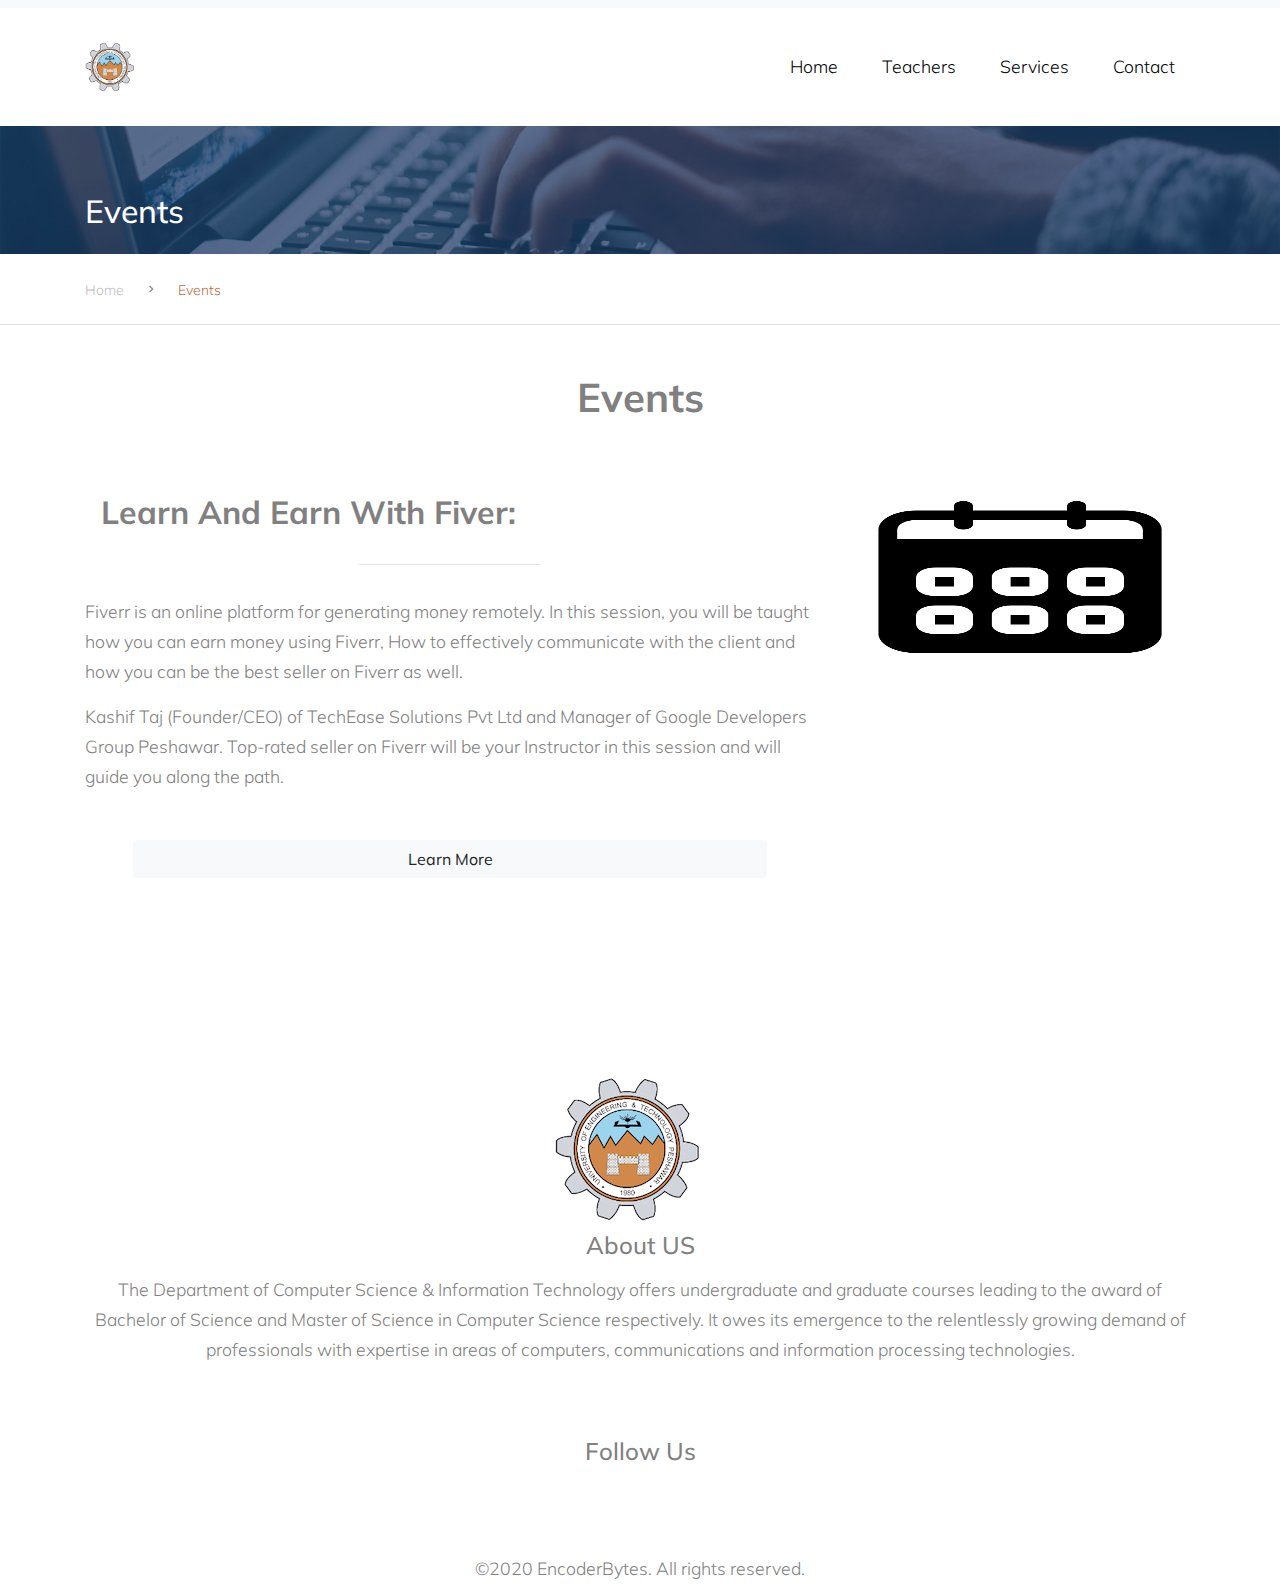
<file: Events.html>
<!DOCTYPE html>
<html lang="en">

<head>
  <title>Academics &mdash; Website by Colorlib</title>
  <meta charset="utf-8">
  <meta name="viewport" content="width=device-width, initial-scale=1, shrink-to-fit=no">


  <link href="https://fonts.googleapis.com/css?family=Muli:300,400,700,900" rel="stylesheet">
  <link rel="stylesheet" href="fonts/icomoon/style.css">

  <link rel="stylesheet" href="css/bootstrap.min.css">
  <link rel="stylesheet" href="css/jquery-ui.css">
  <link rel="stylesheet" href="css/owl.carousel.min.css">
  <link rel="stylesheet" href="css/owl.theme.default.min.css">
  <link rel="stylesheet" href="css/owl.theme.default.min.css">

  <link rel="stylesheet" href="css/jquery.fancybox.min.css">

  <link rel="stylesheet" href="css/bootstrap-datepicker.css">

  <link rel="stylesheet" href="fonts/flaticon/font/flaticon.css">

  <link rel="stylesheet" href="css/aos.css">
  <link href="css/jquery.mb.YTPlayer.min.css" media="all" rel="stylesheet" type="text/css">

  <link rel="stylesheet" href="css/style.css">
  <link rel="stylesheet" href="css/custom.css">

  <!-- Stitches  -->
  <link href=https://stitches.hyperyolo.com/output.css rel="stylesheet">
  <link rel="stylesheet" href=https://use.fontawesome.com/releases/v5.6.3/css/all.css integrity=sha384-UHRtZLI+pbxtHCWp1t77Bi1L4ZtiqrqD80Kn4Z8NTSRyMA2Fd33n5dQ8lWUE00s/ crossorigin="anonymous">



</head>

<body data-spy="scroll" data-target=".site-navbar-target" data-offset="300">

  <div class="site-wrap">

    <div class="site-mobile-menu site-navbar-target">
      <div class="site-mobile-menu-header">
        <div class="site-mobile-menu-close mt-3">
          <span class="icon-close2 js-menu-toggle"></span>
        </div>
      </div>
      <div class="site-mobile-menu-body"></div>
    </div>


    <div class="py-1 bg-light">
      <!-- <div class="container">
        <div class="row align-items-center">
          <div class="col-lg-9 d-none d-lg-block">
            <a href="#" class="small mr-3"><span class="icon-question-circle-o mr-2"></span> Have a questions?</a> 
            <a href="#" class="small mr-3"><span class="icon-phone2 mr-2"></span> 10 20 123 456</a> 
            <a href="#" class="small mr-3"><span class="icon-envelope-o mr-2"></span> info@mydomain.com</a> 
          </div>
          <div class="col-lg-3 text-right">
            <a href="login.html" class="small mr-3"><span class="icon-unlock-alt"></span> Log In</a>
            <a href="register.html" class="small btn btn-primary px-4 py-2 rounded-0"><span class="icon-users"></span> Register</a>
          </div>
        </div>
      </div> -->
    </div>
    <header class="site-navbar py-4 js-sticky-header site-navbar-target" role="banner">

      <div class="container ml-auto">
        <div class="d-flex align-items-center">
          <div class="site-logo">
            <a href="index.html" class="d-block">
              <img src="images/logo.png" alt="Image" class="img-fluid logo-small">
            </a>
          </div>
          <div class="ml-auto">
            <nav class="site-navigation position-relative text-right" role="navigation">
              <ul class="site-menu main-menu js-clone-nav mr-auto d-none d-lg-block">
                <li>
                  <a href="index.html" class="nav-link text-left">Home</a>
                </li>
                <li>
                  <a href="about.html" class="nav-link text-left">Teachers</a>
                </li>
                <!-- <li class="has-children">
                  <a href="about.html" class="nav-link text-left">About Us</a>
                  <ul class="dropdown">
                    <li><a href="teachers.html">Our Teachers</a></li>
                    <li><a href="about.html">Our School</a></li>
                  </ul>
                </li>
                <li>
                  <a href="admissions.html" class="nav-link text-left">Admissions</a>
                </li> -->
                <li>
                  <a href="courses.html" class="nav-link text-left">Services</a>
                </li>
                <li>
                  <a href="contact.html" class="nav-link text-left">Contact</a>
                </li>
              </ul>
              </ul>
            </nav>

          </div>
          <!-- <div class="ml-auto">
            <div class="social-wrap">
              <a href="#"><span class="icon-facebook"></span></a>
              <a href="#"><span class="icon-twitter"></span></a>
              <a href="#"><span class="icon-linkedin"></span></a>

              <a href="#" class="d-inline-block d-lg-none site-menu-toggle js-menu-toggle text-black"><span
                  class="icon-menu h3"></span></a>
            </div>
          </div> -->

        </div>
      </div>

    </header>


    <div class="site-section ftco-subscribe-1 site-blocks-cover pb-4" style="background-image: url('images/bg_1.jpg')">
      <div class="container">
        <div class="row align-items-end">
          <div class="col-lg-7">
          
            <h2 class="mb-0">Events</h2>
            
          </div>
        </div>
      </div>
    </div>


    <div class="custom-breadcrumns border-bottom">
      <div class="container">
        <a href="index.html">Home</a>
        <span class="mx-3 icon-keyboard_arrow_right"></span>
        <span class="current">Events</span>
      </div>
    </div>





    <div class="container">
        <h1 class="font-weight-bold text-center p-5 " >Events</h1>
        <div class="row border-2">
           
            <div class="col-lg-8 col-md-8 col-sm-8 ">
                <h2 class="font-weight-bold p-3">Learn And Earn With Fiver:</h2>
                <hr class="w-25">
                <p class="pt-3">Fiverr is an online platform for generating money remotely. 
                    In this session, you will be taught how you can earn money using Fiverr, How to effectively communicate with the client and how you can be the best seller on Fiverr as well. </p>
              
                <p>Kashif Taj (Founder/CEO) of TechEase Solutions Pvt Ltd and Manager of Google Developers Group Peshawar. Top-rated seller on Fiverr will be your Instructor in this session and will guide you along the path. </p>
              
                   
                <a href="facebook.com" class="btn btn-light m-5 d-block">Learn More</a>
               
            </div>
         
            <div class="col-lg-4 col-md-4 col-sm-4 ">
                <img src="images/events.png" alt="" width="350px" height="200px"  class="p-4 pl-3"> 
            </div>
        </div>


    </div>




    <br>
    <br>
    <br>
    <br>
    <br>

    

    <footer class="font-sans bg-white py-8 px-4">
      <div
        class="mx-auto container overflow-hidden flex flex-col md:flex-row justify-between pb-4 text-center md:text-left">
        <a href="#" class="block mr-4 w-full md:w-1/4">
          <img src="images/logo.png" class="w-32 -ml-8 md:ml-0" alt="logo">
        </a>
        <div class="w-full text-gray-900 mt-6 md:mt-0 leading-normal pb-5">
          <h4 class="py-2 uppercase font-bold tracking-wide">About US</h4>
          <p>The Department of Computer Science & Information Technology offers undergraduate and graduate courses leading
            to the award of Bachelor of Science and Master of Science in Computer Science respectively. It owes its
            emergence to the relentlessly growing demand of professionals with expertise in areas of computers,
            communications and information processing technologies.</p>
        </div>
        <div class="text-gray-700 flex flex-col items-center w-full md:w-1/4 mt-6 md:mt-0">
          <h4 class="inline-block py-2 px-3 uppercase font-bold tracking-wide text-gray-900">Follow Us</h4>
          <div class="flex pl-0 md:pl-4 justify-start">
            <a class="block flex items-center text-gray-900 hover:text-black mr-6 no-underline" href="#"><i
                class="fab fa-github-alt"></i></a>
            <a class="block flex items-center text-gray-900 hover:text-black mr-6 no-underline" href="#"><i
                class="fab fa-slack"></i></a>
            <a class="block flex items-center text-gray-900 hover:text-black no-underline" href="#"><i
                class="fab fa-twitter"></i></a>
          </div>
        </div>
      </div>
      <div class="pt-4 mt-4 text-gray-700 text-xs border-t border-gray-300 text-center"> ©2020 EncoderBytes. All rights
        reserved.</div>
    </footer>


    <!-- <div class="">
      <div class="container">

        <div>
          <div class="col-12">
            <div class="copyright">
              <p>
                Copyright &copy;<script>
                  document.write(new Date().getFullYear());
                </script> All rights reserved by Department of CS&IT</a>

              </p>
            </div>
          </div>
        </div>
      </div>

    </div> -->
    <!-- .site-wrap -->

    <!-- loader -->
    <div id="loader" class="show fullscreen"><svg class="circular" width="48px" height="48px">
        <circle class="path-bg" cx="24" cy="24" r="22" fill="none" stroke-width="4" stroke="#eeeeee" />
        <circle class="path" cx="24" cy="24" r="22" fill="none" stroke-width="4" stroke-miterlimit="10"
          stroke="#51be78" /></svg></div>

    <script src="js/jquery-3.3.1.min.js"></script>
    <script src="js/jquery-migrate-3.0.1.min.js"></script>
    <script src="js/jquery-ui.js"></script>
    <script src="js/popper.min.js"></script>
    <script src="js/bootstrap.min.js"></script>
    <script src="js/owl.carousel.min.js"></script>
    <script src="js/jquery.stellar.min.js"></script>
    <script src="js/jquery.countdown.min.js"></script>
    <script src="js/bootstrap-datepicker.min.js"></script>
    <script src="js/jquery.easing.1.3.js"></script>
    <script src="js/aos.js"></script>
    <script src="js/jquery.fancybox.min.js"></script>
    <script src="js/jquery.sticky.js"></script>
    <script src="js/jquery.mb.YTPlayer.min.js"></script>




    <script src="js/main.js"></script>

</body>

</html>
</file>
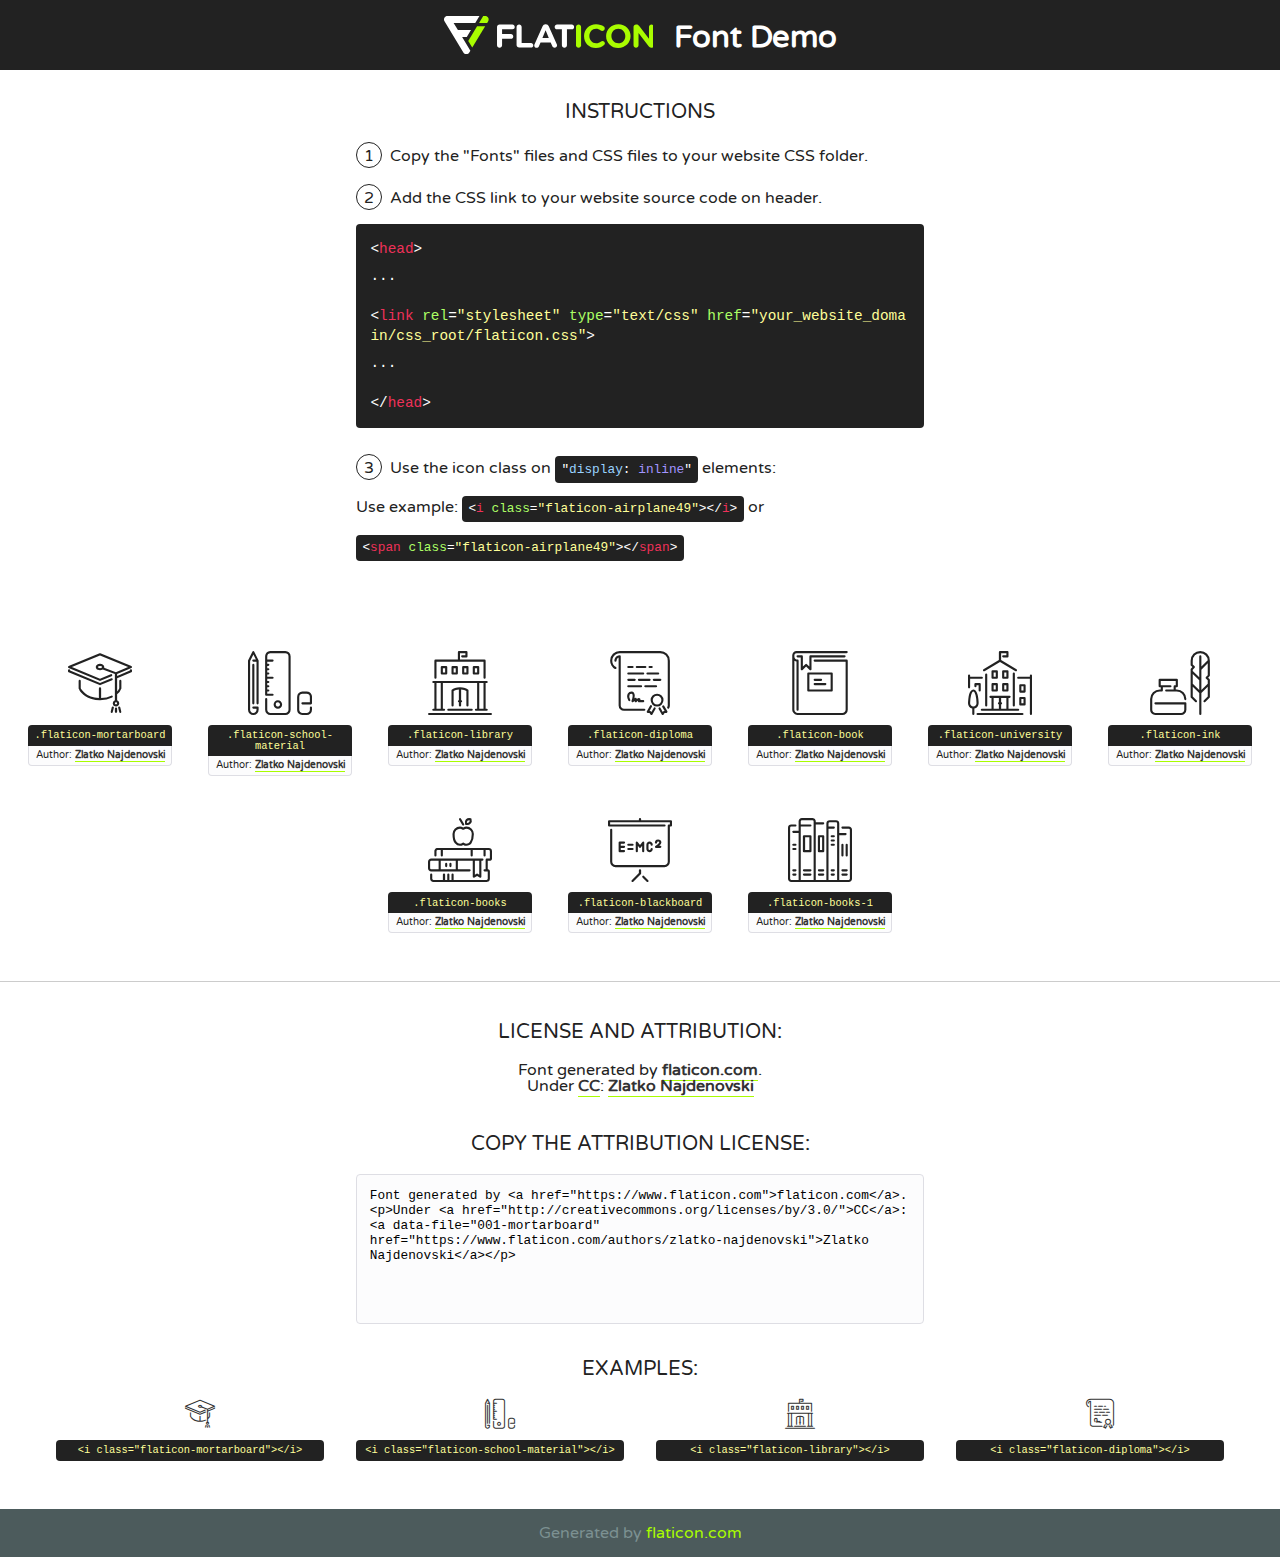
<file: fonts/flaticon/font/flaticon.html>
<!DOCTYPE html>
<!--
  Flaticon icon font: Flaticon
  Creation date: 07/06/2019 04:13
-->
<html>
<!DOCTYPE html>
<html>

<head>
    <title>Flaticon WebFont</title>
    <link href="http://fonts.googleapis.com/css?family=Varela+Round" rel="stylesheet" type="text/css" />
    <link rel="stylesheet" type="text/css" href="flaticon.css">
    <meta charset="UTF-8">
    <style>
    html, body, div, span, applet, object, iframe,
    h1, h2, h3, h4, h5, h6, p, blockquote, pre,
    a, abbr, acronym, address, big, cite, code,
    del, dfn, em, img, ins, kbd, q, s, samp,
    small, strike, strong, sub, sup, tt, var,
    b, u, i, center,
    dl, dt, dd, ol, ul, li,
    fieldset, form, label, legend,
    table, caption, tbody, tfoot, thead, tr, th, td,
    article, aside, canvas, details, embed, 
    figure, figcaption, footer, header, hgroup, 
    menu, nav, output, ruby, section, summary,
    time, mark, audio, video {
        margin: 0;
        padding: 0;
        border: 0;
        font-size: 100%;
        font: inherit;
        vertical-align: baseline;
    }
    /* HTML5 display-role reset for older browsers */
    article, aside, details, figcaption, figure, 
    footer, header, hgroup, menu, nav, section {
        display: block;
    }
    body {
        line-height: 1;
    }
    ol, ul {
        list-style: none;
    }
    blockquote, q {
        quotes: none;
    }
    blockquote:before, blockquote:after,
    q:before, q:after {
        content: '';
        content: none;
    }
    table {
        border-collapse: collapse;
        border-spacing: 0;
    }
    body {
        font-family: 'Varela Round', Helvetica, Arial, sans-serif;
        font-size: 16px;
        color: #222;
    }
    a {
        color: #333;
        border-bottom: 1px solid #a9fd00;
        font-weight: bold;
        text-decoration: none;
    }
    * {
        -moz-box-sizing: border-box;
        -webkit-box-sizing: border-box;
        box-sizing: border-box;
        margin: 0;
        padding: 0;
    }
    [class^="flaticon-"]:before, [class*=" flaticon-"]:before, [class^="flaticon-"]:after, [class*=" flaticon-"]:after {
        font-family: Flaticon;
        font-size: 30px;
        font-style: normal;
        margin-left: 20px;
        color: #333;
    }
    .wrapper {
        max-width: 600px;
        margin: auto;
        padding: 0 1em;
    }
    .title {
        font-size: 1.25em;
        text-align: center;
        margin-bottom: 1em;
        text-transform: uppercase;
    }
    header {
        text-align: center;
        background-color: #222;
        color: #fff;
        padding: 1em;
    }
    header .logo {
        width: 210px;
        height: 38px;
        display: inline-block;
        vertical-align: middle;
        margin-right: 1em;
        border: none;
    }
    header strong {
        font-size: 1.95em;
        font-weight: bold;
        vertical-align: middle;
        margin-top: 5px;
        display: inline-block;
    }
    .demo {
        margin: 2em auto;
        line-height: 1.25em;
    }
    .demo ul li {
        margin-bottom: 1em;
    }
    .demo ul li .num {
        color: #222;
        border-radius: 20px;
        display: inline-block;
        width: 26px;
        padding: 3px;
        height: 26px;
        text-align: center;
        margin-right: 0.5em;
        border: 1px solid #222;
    }
    .demo ul li code {
        background-color: #222;
        border-radius: 4px;
        padding: 0.25em 0.5em;
        display: inline-block;
        color: #fff;
        font-family: Consolas,Monaco,Lucida Console,Liberation Mono,DejaVu Sans Mono,Bitstream Vera Sans Mono,Courier New, monospace;
        font-weight: lighter;
        margin-top: 1em;
        font-size: 0.8em;
        word-break: break-all;
    }
    .demo ul li code.big {
        padding: 1em;
        font-size: 0.9em;
    }
    .demo ul li code .red {
        color: #EF3159;
    }
    .demo ul li code .green {
        color: #ACFF65;
    }
    .demo ul li code .yellow {
        color: #FFFF99;
    }
    .demo ul li code .blue {
        color: #99D3FF;
    }
    .demo ul li code .purple {
        color: #A295FF;
    }
    .demo ul li code .dots {
        margin-top: 0.5em;
        display: block;
    }
    #glyphs {
        border-bottom: 1px solid #ccc;
        padding: 2em 0;
        text-align: center;
    }
    .glyph {
        display: inline-block;
        width: 9em;
        margin: 1em;
        text-align: center;
        vertical-align: top;
        background: #FFF;
    }
    .glyph .glyph-icon {
        padding: 10px;
        display: block;
        font-family:"Flaticon";
        font-size: 64px;
        line-height: 1;
    }
    .glyph .glyph-icon:before {
        font-size: 64px;
        color: #222;
        margin-left: 0;
    }
    .class-name {
        font-size: 0.65em;
        background-color: #222;
        color: #fff;
        border-radius: 4px 4px 0 0;
        padding: 0.5em;
        color: #FFFF99;
        font-family: Consolas,Monaco,Lucida Console,Liberation Mono,DejaVu Sans Mono,Bitstream Vera Sans Mono,Courier New, monospace;
    }
    .author-name {
        font-size: 0.6em;
        background-color: #fcfcfd;
        border: 1px solid #DEDEE4;
        border-top: 0;
        border-radius: 0 0 4px 4px;
        padding: 0.5em;
    }
    .class-name:last-child {
        font-size: 10px;
        color:#888;
    }
    .class-name:last-child a {
        font-size: 10px;
        color:#555;
    }
    .class-name:last-child a:hover {
        color:#a9fd00;
    }
    .glyph > input {
        display: block;
        width: 100px;
        margin: 5px auto;
        text-align: center;
        font-size: 12px;
        cursor: text;
    }
    .glyph > input.icon-input {
        font-family:"Flaticon";
        font-size: 16px;
        margin-bottom: 10px;
    }
    .attribution .title {
        margin-top: 2em;
    }
    .attribution textarea {
        background-color: #fcfcfd;
        padding: 1em;
        border: none;
        box-shadow: none;
        border: 1px solid #DEDEE4;
        border-radius: 4px;
        resize: none;
        width: 100%;
        height: 150px;
        font-size: 0.8em;
        font-family: Consolas,Monaco,Lucida Console,Liberation Mono,DejaVu Sans Mono,Bitstream Vera Sans Mono,Courier New, monospace;
        -webkit-appearance: none;
    }
    .iconsuse {
        margin: 2em auto;
        text-align: center;
        max-width: 1200px;
    }
    .iconsuse:after {
        content: '';
        display: table;
        clear: both;
    }
    .iconsuse .image {
        float: left;
        width: 25%;
        padding: 0 1em;
    }
    .iconsuse .image p {
        margin-bottom: 1em;
    }
    .iconsuse .image span {
        display: block;
        font-size: 0.65em;
        background-color: #222;
        color: #fff;
        border-radius: 4px;
        padding: 0.5em;
        color: #FFFF99;
        margin-top: 1em;
        font-family: Consolas,Monaco,Lucida Console,Liberation Mono,DejaVu Sans Mono,Bitstream Vera Sans Mono,Courier New, monospace;
    }
    #footer {
        text-align: center;
        background-color: #4C5B5C;
        color: #7c9192;
        padding: 1em;
    }
    #footer a {
        border: none;
        color: #a9fd00;
        font-weight: normal;
    }
    @media (max-width: 960px) {
        .iconsuse .image {
            width: 50%;
        }
    }
    @media (max-width: 560px) {
        .iconsuse .image {
            width: 100%;
        }
    }
    </style>
</head>

<body class="characters-off">

    <header>
        <a href="https://www.flaticon.com" target="_blank" class="logo">
            <svg version="1.1" xmlns="http://www.w3.org/2000/svg" xmlns:xlink="http://www.w3.org/1999/xlink" xmlns:a="http://ns.adobe.com/AdobeSVGViewerExtensions/3.0/" viewBox="0 0 560.875 102.036" enable-background="new 0 0 560.875 102.036" xml:space="preserve">
                <defs>
                </defs>
                <g>
                    <g class="letters">
                        <path fill="#ffffff" d="M141.596,29.675c0-3.777,2.985-6.767,6.764-6.767h34.438c3.426,0,6.15,2.728,6.15,6.15
                        c0,3.43-2.724,6.149-6.15,6.149h-27.674v13.091h23.719c3.429,0,6.151,2.724,6.151,6.15c0,3.43-2.723,6.149-6.151,6.149h-23.719
                        v17.574c0,3.773-2.986,6.761-6.764,6.761c-3.779,0-6.764-2.989-6.764-6.761V29.675z"></path>
                        <path fill="#ffffff" d="M193.844,29.149c0-3.781,2.985-6.767,6.764-6.767c3.776,0,6.763,2.985,6.763,6.767v42.957h25.039
                        c3.426,0,6.149,2.726,6.149,6.153c0,3.425-2.723,6.15-6.149,6.15h-31.802c-3.779,0-6.764-2.986-6.764-6.768V29.149z"></path>
                        <path fill="#ffffff" d="M241.891,75.71l21.438-48.407c1.492-3.341,4.215-5.357,7.906-5.357h0.792
                        c3.686,0,6.323,2.017,7.815,5.357l21.439,48.407c0.436,0.967,0.701,1.845,0.701,2.723c0,3.602-2.809,6.501-6.414,6.501
                        c-3.161,0-5.269-1.845-6.499-4.655l-4.132-9.661h-27.059l-4.301,10.102c-1.144,2.631-3.426,4.214-6.237,4.214
                        c-3.517,0-6.24-2.81-6.24-6.325C241.1,77.64,241.451,76.677,241.891,75.71z M279.932,58.666l-8.521-20.297l-8.526,20.297H279.932
                        z"></path>
                        <path fill="#ffffff" d="M314.864,35.387H301.86c-3.429,0-6.239-2.813-6.239-6.238c0-3.429,2.811-6.24,6.239-6.24h39.533
                        c3.426,0,6.237,2.811,6.237,6.24c0,3.425-2.811,6.238-6.237,6.238h-13.001v42.785c0,3.773-2.99,6.761-6.764,6.761
                        c-3.779,0-6.764-2.989-6.764-6.761V35.387z"></path>
                        <path fill="#A9FD00" d="M352.615,29.149c0-3.781,2.985-6.767,6.767-6.767c3.774,0,6.761,2.985,6.761,6.767v49.024
                        c0,3.773-2.987,6.761-6.761,6.761c-3.781,0-6.767-2.989-6.767-6.761V29.149z"></path>
                        <path fill="#A9FD00" d="M374.132,53.836v-0.179c0-17.481,13.178-31.801,32.065-31.801c9.22,0,15.459,2.458,20.557,6.238
                        c1.402,1.054,2.637,2.985,2.637,5.357c0,3.692-2.985,6.59-6.681,6.59c-1.845,0-3.071-0.702-4.044-1.319
                        c-3.776-2.813-7.729-4.393-12.562-4.393c-10.364,0-17.831,8.611-17.831,19.154v0.173c0,10.542,7.291,19.329,17.831,19.329
                        c5.715,0,9.492-1.756,13.359-4.834c1.049-0.874,2.458-1.491,4.039-1.491c3.429,0,6.325,2.813,6.325,6.236
                        c0,2.106-1.056,3.78-2.282,4.834c-5.539,4.834-12.036,7.733-21.878,7.733C387.572,85.464,374.132,71.493,374.132,53.836z"></path>
                        <path fill="#A9FD00" d="M433.009,53.836v-0.179c0-17.481,13.79-31.801,32.766-31.801c18.981,0,32.592,14.143,32.592,31.628v0.173
                        c0,17.483-13.785,31.807-32.769,31.807C446.625,85.464,433.009,71.32,433.009,53.836z M484.224,53.836v-0.179
                        c0-10.539-7.725-19.326-18.626-19.326c-10.893,0-18.449,8.611-18.449,19.154v0.173c0,10.542,7.73,19.329,18.626,19.329
                        C476.676,72.986,484.224,64.378,484.224,53.836z"></path>
                        <path fill="#A9FD00" d="M506.233,29.321c0-3.774,2.99-6.763,6.767-6.763h1.401c3.252,0,5.183,1.583,7.029,3.953l26.093,34.265
                        V29.059c0-3.692,2.99-6.677,6.681-6.677c3.683,0,6.671,2.985,6.671,6.677v48.934c0,3.78-2.987,6.765-6.764,6.765h-0.436
                        c-3.257,0-5.188-1.581-7.034-3.953l-27.056-35.492v32.944c0,3.687-2.985,6.676-6.678,6.676c-3.683,0-6.673-2.989-6.673-6.676
                        V29.321z"></path>
                    </g>
                    <g class="insignia">
                        <path fill="#ffffff" d="M48.372,56.137h12.517l11.156-18.537H37.186L25.688,18.539h57.825L94.668,0H9.271
                        C5.925,0,2.842,1.801,1.198,4.716c-1.644,2.907-1.593,6.482,0.134,9.343l50.38,83.501c1.678,2.781,4.689,4.476,7.938,4.476
                        c3.246,0,6.257-1.695,7.935-4.476l2.898-4.804L48.372,56.137z"></path>
                        <g class="i">
                            <path fill="#A9FD00" d="M93.575,18.539h0.031v0.004l21.652,0.004l2.705-4.488c1.727-2.861,1.778-6.436,0.133-9.343
                            C116.454,1.801,113.371,0,110.026,0h-5.294L93.575,18.539z"></path>
                            <polygon fill="#A9FD00" points="88.291,27.356 64.725,66.486 75.519,84.404 109.942,27.356"></polygon>
                        </g>
                    </g>
                </g>
            </svg>
        </a>
        <strong>Font Demo</strong>
    </header>


    <section class="demo wrapper">

        <p class="title">Instructions</p>

        <ul>
            <li>
                <span class="num">1</span>Copy the "Fonts" files and CSS files to your website CSS folder.
            </li>
            <li>
                <span class="num">2</span>Add the CSS link to your website source code on header.
                <code class="big">
                    &lt;<span class="red">head</span>&gt;
                    <br/><span class="dots">...</span>
                    <br/>&lt;<span class="red">link</span> <span class="green">rel</span>=<span class="yellow">"stylesheet"</span> <span class="green">type</span>=<span class="yellow">"text/css"</span> <span class="green">href</span>=<span class="yellow">"your_website_domain/css_root/flaticon.css"</span>&gt;
                    <br/><span class="dots">...</span>
                    <br/>&lt;/<span class="red">head</span>&gt;
                </code>
            </li>

            <li>
                <p>
                    <span class="num">3</span>Use the icon class on <code>"<span class="blue">display</span>:<span class="purple"> inline</span>"</code> elements:
                    <br />
                    Use example: <code>&lt;<span class="red">i</span> <span class="green">class</span>=<span class="yellow">&quot;flaticon-airplane49&quot;</span>&gt;&lt;/<span class="red">i</span>&gt;</code> or <code>&lt;<span class="red">span</span> <span class="green">class</span>=<span class="yellow">&quot;flaticon-airplane49&quot;</span>&gt;&lt;/<span class="red">span</span>&gt;</code>
            </li>
        </ul>

    </section>




   <section id="glyphs">          
    
      
        <div class="glyph"><div class="glyph-icon flaticon-mortarboard"></div>
            <div class="class-name">.flaticon-mortarboard</div>
            <div class="author-name">Author: <a data-file="001-mortarboard" href="https://www.flaticon.com/authors/zlatko-najdenovski">Zlatko Najdenovski</a> </div> 
        </div>        
        
        <div class="glyph"><div class="glyph-icon flaticon-school-material"></div>
            <div class="class-name">.flaticon-school-material</div>
            <div class="author-name">Author: <a data-file="002-school-material" href="https://www.flaticon.com/authors/zlatko-najdenovski">Zlatko Najdenovski</a> </div> 
        </div>        
        
        <div class="glyph"><div class="glyph-icon flaticon-library"></div>
            <div class="class-name">.flaticon-library</div>
            <div class="author-name">Author: <a data-file="003-library" href="https://www.flaticon.com/authors/zlatko-najdenovski">Zlatko Najdenovski</a> </div> 
        </div>        
        
        <div class="glyph"><div class="glyph-icon flaticon-diploma"></div>
            <div class="class-name">.flaticon-diploma</div>
            <div class="author-name">Author: <a data-file="004-diploma" href="https://www.flaticon.com/authors/zlatko-najdenovski">Zlatko Najdenovski</a> </div> 
        </div>        
        
        <div class="glyph"><div class="glyph-icon flaticon-book"></div>
            <div class="class-name">.flaticon-book</div>
            <div class="author-name">Author: <a data-file="005-book" href="https://www.flaticon.com/authors/zlatko-najdenovski">Zlatko Najdenovski</a> </div> 
        </div>        
        
        <div class="glyph"><div class="glyph-icon flaticon-university"></div>
            <div class="class-name">.flaticon-university</div>
            <div class="author-name">Author: <a data-file="006-university" href="https://www.flaticon.com/authors/zlatko-najdenovski">Zlatko Najdenovski</a> </div> 
        </div>        
        
        <div class="glyph"><div class="glyph-icon flaticon-ink"></div>
            <div class="class-name">.flaticon-ink</div>
            <div class="author-name">Author: <a data-file="007-ink" href="https://www.flaticon.com/authors/zlatko-najdenovski">Zlatko Najdenovski</a> </div> 
        </div>        
        
        <div class="glyph"><div class="glyph-icon flaticon-books"></div>
            <div class="class-name">.flaticon-books</div>
            <div class="author-name">Author: <a data-file="008-books" href="https://www.flaticon.com/authors/zlatko-najdenovski">Zlatko Najdenovski</a> </div> 
        </div>        
        
        <div class="glyph"><div class="glyph-icon flaticon-blackboard"></div>
            <div class="class-name">.flaticon-blackboard</div>
            <div class="author-name">Author: <a data-file="009-blackboard" href="https://www.flaticon.com/authors/zlatko-najdenovski">Zlatko Najdenovski</a> </div> 
        </div>        
        
        <div class="glyph"><div class="glyph-icon flaticon-books-1"></div>
            <div class="class-name">.flaticon-books-1</div>
            <div class="author-name">Author: <a data-file="010-books-1" href="https://www.flaticon.com/authors/zlatko-najdenovski">Zlatko Najdenovski</a> </div> 
        </div>        
        

    </section>



    <section class="attribution wrapper"   style="text-align:center;">

      <div class="title">License and attribution:</div><div class="attrDiv">Font generated by <a href="https://www.flaticon.com">flaticon.com</a>. <div><p>Under <a href="http://creativecommons.org/licenses/by/3.0/">CC</a>: <a data-file="001-mortarboard" href="https://www.flaticon.com/authors/zlatko-najdenovski">Zlatko Najdenovski</a></p>  </div>
      </div>
      <div class="title">Copy the Attribution License:</div>

    <textarea onclick="this.focus();this.select();">Font generated by &lt;a href=&quot;https://www.flaticon.com&quot;&gt;flaticon.com&lt;/a&gt;. <p>Under <a href="http://creativecommons.org/licenses/by/3.0/">CC</a>: <a data-file="001-mortarboard" href="https://www.flaticon.com/authors/zlatko-najdenovski">Zlatko Najdenovski</a></p>  
     </textarea>

    </section>

    <section class="iconsuse">

          <div class="title">Examples:</div>            
             
            <div class="image">
                <p>
                    <i class="glyph-icon flaticon-mortarboard"></i> 
                    <span>&lt;i class=&quot;flaticon-mortarboard&quot;&gt;&lt;/i&gt;</span>
                </p>
            </div>
            
            <div class="image">
                <p>
                    <i class="glyph-icon flaticon-school-material"></i> 
                    <span>&lt;i class=&quot;flaticon-school-material&quot;&gt;&lt;/i&gt;</span>
                </p>
            </div>
            
            <div class="image">
                <p>
                    <i class="glyph-icon flaticon-library"></i> 
                    <span>&lt;i class=&quot;flaticon-library&quot;&gt;&lt;/i&gt;</span>
                </p>
            </div>
            
            <div class="image">
                <p>
                    <i class="glyph-icon flaticon-diploma"></i> 
                    <span>&lt;i class=&quot;flaticon-diploma&quot;&gt;&lt;/i&gt;</span>
                </p>
            </div>
                       
        </div>
                            
    </section>

<div id="footer">
    <div>Generated by <a href="https://www.flaticon.com">flaticon.com</a>
    </div>
</div>



</body>
</html>
</file>
<file: fonts/icomoon/style.css>
@font-face {
  font-family: 'icomoon';
  src:  url('fonts/icomoon.eot?10si43');
  src:  url('fonts/icomoon.eot?10si43#iefix') format('embedded-opentype'),
    url('fonts/icomoon.ttf?10si43') format('truetype'),
    url('fonts/icomoon.woff?10si43') format('woff'),
    url('fonts/icomoon.svg?10si43#icomoon') format('svg');
  font-weight: normal;
  font-style: normal;
}

[class^="icon-"], [class*=" icon-"] {
  /* use !important to prevent issues with browser extensions that change fonts */
  font-family: 'icomoon' !important;
  speak: none;
  font-style: normal;
  font-weight: normal;
  font-variant: normal;
  text-transform: none;
  line-height: 1;

  /* Better Font Rendering =========== */
  -webkit-font-smoothing: antialiased;
  -moz-osx-font-smoothing: grayscale;
}

.icon-asterisk:before {
  content: "\f069";
}
.icon-plus:before {
  content: "\f067";
}
.icon-question:before {
  content: "\f128";
}
.icon-minus:before {
  content: "\f068";
}
.icon-glass:before {
  content: "\f000";
}
.icon-music:before {
  content: "\f001";
}
.icon-search:before {
  content: "\f002";
}
.icon-envelope-o:before {
  content: "\f003";
}
.icon-heart:before {
  content: "\f004";
}
.icon-star:before {
  content: "\f005";
}
.icon-star-o:before {
  content: "\f006";
}
.icon-user:before {
  content: "\f007";
}
.icon-film:before {
  content: "\f008";
}
.icon-th-large:before {
  content: "\f009";
}
.icon-th:before {
  content: "\f00a";
}
.icon-th-list:before {
  content: "\f00b";
}
.icon-check:before {
  content: "\f00c";
}
.icon-close:before {
  content: "\f00d";
}
.icon-remove:before {
  content: "\f00d";
}
.icon-times:before {
  content: "\f00d";
}
.icon-search-plus:before {
  content: "\f00e";
}
.icon-search-minus:before {
  content: "\f010";
}
.icon-power-off:before {
  content: "\f011";
}
.icon-signal:before {
  content: "\f012";
}
.icon-cog:before {
  content: "\f013";
}
.icon-gear:before {
  content: "\f013";
}
.icon-trash-o:before {
  content: "\f014";
}
.icon-home:before {
  content: "\f015";
}
.icon-file-o:before {
  content: "\f016";
}
.icon-clock-o:before {
  content: "\f017";
}
.icon-road:before {
  content: "\f018";
}
.icon-download:before {
  content: "\f019";
}
.icon-arrow-circle-o-down:before {
  content: "\f01a";
}
.icon-arrow-circle-o-up:before {
  content: "\f01b";
}
.icon-inbox:before {
  content: "\f01c";
}
.icon-play-circle-o:before {
  content: "\f01d";
}
.icon-repeat:before {
  content: "\f01e";
}
.icon-rotate-right:before {
  content: "\f01e";
}
.icon-refresh:before {
  content: "\f021";
}
.icon-list-alt:before {
  content: "\f022";
}
.icon-lock:before {
  content: "\f023";
}
.icon-flag:before {
  content: "\f024";
}
.icon-headphones:before {
  content: "\f025";
}
.icon-volume-off:before {
  content: "\f026";
}
.icon-volume-down:before {
  content: "\f027";
}
.icon-volume-up:before {
  content: "\f028";
}
.icon-qrcode:before {
  content: "\f029";
}
.icon-barcode:before {
  content: "\f02a";
}
.icon-tag:before {
  content: "\f02b";
}
.icon-tags:before {
  content: "\f02c";
}
.icon-book:before {
  content: "\f02d";
}
.icon-bookmark:before {
  content: "\f02e";
}
.icon-print:before {
  content: "\f02f";
}
.icon-camera:before {
  content: "\f030";
}
.icon-font:before {
  content: "\f031";
}
.icon-bold:before {
  content: "\f032";
}
.icon-italic:before {
  content: "\f033";
}
.icon-text-height:before {
  content: "\f034";
}
.icon-text-width:before {
  content: "\f035";
}
.icon-align-left:before {
  content: "\f036";
}
.icon-align-center:before {
  content: "\f037";
}
.icon-align-right:before {
  content: "\f038";
}
.icon-align-justify:before {
  content: "\f039";
}
.icon-list:before {
  content: "\f03a";
}
.icon-dedent:before {
  content: "\f03b";
}
.icon-outdent:before {
  content: "\f03b";
}
.icon-indent:before {
  content: "\f03c";
}
.icon-video-camera:before {
  content: "\f03d";
}
.icon-image:before {
  content: "\f03e";
}
.icon-photo:before {
  content: "\f03e";
}
.icon-picture-o:before {
  content: "\f03e";
}
.icon-pencil:before {
  content: "\f040";
}
.icon-map-marker:before {
  content: "\f041";
}
.icon-adjust:before {
  content: "\f042";
}
.icon-tint:before {
  content: "\f043";
}
.icon-edit:before {
  content: "\f044";
}
.icon-pencil-square-o:before {
  content: "\f044";
}
.icon-share-square-o:before {
  content: "\f045";
}
.icon-check-square-o:before {
  content: "\f046";
}
.icon-arrows:before {
  content: "\f047";
}
.icon-step-backward:before {
  content: "\f048";
}
.icon-fast-backward:before {
  content: "\f049";
}
.icon-backward:before {
  content: "\f04a";
}
.icon-play:before {
  content: "\f04b";
}
.icon-pause:before {
  content: "\f04c";
}
.icon-stop:before {
  content: "\f04d";
}
.icon-forward:before {
  content: "\f04e";
}
.icon-fast-forward:before {
  content: "\f050";
}
.icon-step-forward:before {
  content: "\f051";
}
.icon-eject:before {
  content: "\f052";
}
.icon-chevron-left:before {
  content: "\f053";
}
.icon-chevron-right:before {
  content: "\f054";
}
.icon-plus-circle:before {
  content: "\f055";
}
.icon-minus-circle:before {
  content: "\f056";
}
.icon-times-circle:before {
  content: "\f057";
}
.icon-check-circle:before {
  content: "\f058";
}
.icon-question-circle:before {
  content: "\f059";
}
.icon-info-circle:before {
  content: "\f05a";
}
.icon-crosshairs:before {
  content: "\f05b";
}
.icon-times-circle-o:before {
  content: "\f05c";
}
.icon-check-circle-o:before {
  content: "\f05d";
}
.icon-ban:before {
  content: "\f05e";
}
.icon-arrow-left:before {
  content: "\f060";
}
.icon-arrow-right:before {
  content: "\f061";
}
.icon-arrow-up:before {
  content: "\f062";
}
.icon-arrow-down:before {
  content: "\f063";
}
.icon-mail-forward:before {
  content: "\f064";
}
.icon-share:before {
  content: "\f064";
}
.icon-expand:before {
  content: "\f065";
}
.icon-compress:before {
  content: "\f066";
}
.icon-exclamation-circle:before {
  content: "\f06a";
}
.icon-gift:before {
  content: "\f06b";
}
.icon-leaf:before {
  content: "\f06c";
}
.icon-fire:before {
  content: "\f06d";
}
.icon-eye:before {
  content: "\f06e";
}
.icon-eye-slash:before {
  content: "\f070";
}
.icon-exclamation-triangle:before {
  content: "\f071";
}
.icon-warning:before {
  content: "\f071";
}
.icon-plane:before {
  content: "\f072";
}
.icon-calendar:before {
  content: "\f073";
}
.icon-random:before {
  content: "\f074";
}
.icon-comment:before {
  content: "\f075";
}
.icon-magnet:before {
  content: "\f076";
}
.icon-chevron-up:before {
  content: "\f077";
}
.icon-chevron-down:before {
  content: "\f078";
}
.icon-retweet:before {
  content: "\f079";
}
.icon-shopping-cart:before {
  content: "\f07a";
}
.icon-folder:before {
  content: "\f07b";
}
.icon-folder-open:before {
  content: "\f07c";
}
.icon-arrows-v:before {
  content: "\f07d";
}
.icon-arrows-h:before {
  content: "\f07e";
}
.icon-bar-chart:before {
  content: "\f080";
}
.icon-bar-chart-o:before {
  content: "\f080";
}
.icon-twitter-square:before {
  content: "\f081";
}
.icon-facebook-square:before {
  content: "\f082";
}
.icon-camera-retro:before {
  content: "\f083";
}
.icon-key:before {
  content: "\f084";
}
.icon-cogs:before {
  content: "\f085";
}
.icon-gears:before {
  content: "\f085";
}
.icon-comments:before {
  content: "\f086";
}
.icon-thumbs-o-up:before {
  content: "\f087";
}
.icon-thumbs-o-down:before {
  content: "\f088";
}
.icon-star-half:before {
  content: "\f089";
}
.icon-heart-o:before {
  content: "\f08a";
}
.icon-sign-out:before {
  content: "\f08b";
}
.icon-linkedin-square:before {
  content: "\f08c";
}
.icon-thumb-tack:before {
  content: "\f08d";
}
.icon-external-link:before {
  content: "\f08e";
}
.icon-sign-in:before {
  content: "\f090";
}
.icon-trophy:before {
  content: "\f091";
}
.icon-github-square:before {
  content: "\f092";
}
.icon-upload:before {
  content: "\f093";
}
.icon-lemon-o:before {
  content: "\f094";
}
.icon-phone:before {
  content: "\f095";
}
.icon-square-o:before {
  content: "\f096";
}
.icon-bookmark-o:before {
  content: "\f097";
}
.icon-phone-square:before {
  content: "\f098";
}
.icon-twitter:before {
  content: "\f099";
}
.icon-facebook:before {
  content: "\f09a";
}
.icon-facebook-f:before {
  content: "\f09a";
}
.icon-github:before {
  content: "\f09b";
}
.icon-unlock:before {
  content: "\f09c";
}
.icon-credit-card:before {
  content: "\f09d";
}
.icon-feed:before {
  content: "\f09e";
}
.icon-rss:before {
  content: "\f09e";
}
.icon-hdd-o:before {
  content: "\f0a0";
}
.icon-bullhorn:before {
  content: "\f0a1";
}
.icon-bell-o:before {
  content: "\f0a2";
}
.icon-certificate:before {
  content: "\f0a3";
}
.icon-hand-o-right:before {
  content: "\f0a4";
}
.icon-hand-o-left:before {
  content: "\f0a5";
}
.icon-hand-o-up:before {
  content: "\f0a6";
}
.icon-hand-o-down:before {
  content: "\f0a7";
}
.icon-arrow-circle-left:before {
  content: "\f0a8";
}
.icon-arrow-circle-right:before {
  content: "\f0a9";
}
.icon-arrow-circle-up:before {
  content: "\f0aa";
}
.icon-arrow-circle-down:before {
  content: "\f0ab";
}
.icon-globe:before {
  content: "\f0ac";
}
.icon-wrench:before {
  content: "\f0ad";
}
.icon-tasks:before {
  content: "\f0ae";
}
.icon-filter:before {
  content: "\f0b0";
}
.icon-briefcase:before {
  content: "\f0b1";
}
.icon-arrows-alt:before {
  content: "\f0b2";
}
.icon-group:before {
  content: "\f0c0";
}
.icon-users:before {
  content: "\f0c0";
}
.icon-chain:before {
  content: "\f0c1";
}
.icon-link:before {
  content: "\f0c1";
}
.icon-cloud:before {
  content: "\f0c2";
}
.icon-flask:before {
  content: "\f0c3";
}
.icon-cut:before {
  content: "\f0c4";
}
.icon-scissors:before {
  content: "\f0c4";
}
.icon-copy:before {
  content: "\f0c5";
}
.icon-files-o:before {
  content: "\f0c5";
}
.icon-paperclip:before {
  content: "\f0c6";
}
.icon-floppy-o:before {
  content: "\f0c7";
}
.icon-save:before {
  content: "\f0c7";
}
.icon-square:before {
  content: "\f0c8";
}
.icon-bars:before {
  content: "\f0c9";
}
.icon-navicon:before {
  content: "\f0c9";
}
.icon-reorder:before {
  content: "\f0c9";
}
.icon-list-ul:before {
  content: "\f0ca";
}
.icon-list-ol:before {
  content: "\f0cb";
}
.icon-strikethrough:before {
  content: "\f0cc";
}
.icon-underline:before {
  content: "\f0cd";
}
.icon-table:before {
  content: "\f0ce";
}
.icon-magic:before {
  content: "\f0d0";
}
.icon-truck:before {
  content: "\f0d1";
}
.icon-pinterest:before {
  content: "\f0d2";
}
.icon-pinterest-square:before {
  content: "\f0d3";
}
.icon-google-plus-square:before {
  content: "\f0d4";
}
.icon-google-plus:before {
  content: "\f0d5";
}
.icon-money:before {
  content: "\f0d6";
}
.icon-caret-down:before {
  content: "\f0d7";
}
.icon-caret-up:before {
  content: "\f0d8";
}
.icon-caret-left:before {
  content: "\f0d9";
}
.icon-caret-right:before {
  content: "\f0da";
}
.icon-columns:before {
  content: "\f0db";
}
.icon-sort:before {
  content: "\f0dc";
}
.icon-unsorted:before {
  content: "\f0dc";
}
.icon-sort-desc:before {
  content: "\f0dd";
}
.icon-sort-down:before {
  content: "\f0dd";
}
.icon-sort-asc:before {
  content: "\f0de";
}
.icon-sort-up:before {
  content: "\f0de";
}
.icon-envelope:before {
  content: "\f0e0";
}
.icon-linkedin:before {
  content: "\f0e1";
}
.icon-rotate-left:before {
  content: "\f0e2";
}
.icon-undo:before {
  content: "\f0e2";
}
.icon-gavel:before {
  content: "\f0e3";
}
.icon-legal:before {
  content: "\f0e3";
}
.icon-dashboard:before {
  content: "\f0e4";
}
.icon-tachometer:before {
  content: "\f0e4";
}
.icon-comment-o:before {
  content: "\f0e5";
}
.icon-comments-o:before {
  content: "\f0e6";
}
.icon-bolt:before {
  content: "\f0e7";
}
.icon-flash:before {
  content: "\f0e7";
}
.icon-sitemap:before {
  content: "\f0e8";
}
.icon-umbrella:before {
  content: "\f0e9";
}
.icon-clipboard:before {
  content: "\f0ea";
}
.icon-paste:before {
  content: "\f0ea";
}
.icon-lightbulb-o:before {
  content: "\f0eb";
}
.icon-exchange:before {
  content: "\f0ec";
}
.icon-cloud-download:before {
  content: "\f0ed";
}
.icon-cloud-upload:before {
  content: "\f0ee";
}
.icon-user-md:before {
  content: "\f0f0";
}
.icon-stethoscope:before {
  content: "\f0f1";
}
.icon-suitcase:before {
  content: "\f0f2";
}
.icon-bell:before {
  content: "\f0f3";
}
.icon-coffee:before {
  content: "\f0f4";
}
.icon-cutlery:before {
  content: "\f0f5";
}
.icon-file-text-o:before {
  content: "\f0f6";
}
.icon-building-o:before {
  content: "\f0f7";
}
.icon-hospital-o:before {
  content: "\f0f8";
}
.icon-ambulance:before {
  content: "\f0f9";
}
.icon-medkit:before {
  content: "\f0fa";
}
.icon-fighter-jet:before {
  content: "\f0fb";
}
.icon-beer:before {
  content: "\f0fc";
}
.icon-h-square:before {
  content: "\f0fd";
}
.icon-plus-square:before {
  content: "\f0fe";
}
.icon-angle-double-left:before {
  content: "\f100";
}
.icon-angle-double-right:before {
  content: "\f101";
}
.icon-angle-double-up:before {
  content: "\f102";
}
.icon-angle-double-down:before {
  content: "\f103";
}
.icon-angle-left:before {
  content: "\f104";
}
.icon-angle-right:before {
  content: "\f105";
}
.icon-angle-up:before {
  content: "\f106";
}
.icon-angle-down:before {
  content: "\f107";
}
.icon-desktop:before {
  content: "\f108";
}
.icon-laptop:before {
  content: "\f109";
}
.icon-tablet:before {
  content: "\f10a";
}
.icon-mobile:before {
  content: "\f10b";
}
.icon-mobile-phone:before {
  content: "\f10b";
}
.icon-circle-o:before {
  content: "\f10c";
}
.icon-quote-left:before {
  content: "\f10d";
}
.icon-quote-right:before {
  content: "\f10e";
}
.icon-spinner:before {
  content: "\f110";
}
.icon-circle:before {
  content: "\f111";
}
.icon-mail-reply:before {
  content: "\f112";
}
.icon-reply:before {
  content: "\f112";
}
.icon-github-alt:before {
  content: "\f113";
}
.icon-folder-o:before {
  content: "\f114";
}
.icon-folder-open-o:before {
  content: "\f115";
}
.icon-smile-o:before {
  content: "\f118";
}
.icon-frown-o:before {
  content: "\f119";
}
.icon-meh-o:before {
  content: "\f11a";
}
.icon-gamepad:before {
  content: "\f11b";
}
.icon-keyboard-o:before {
  content: "\f11c";
}
.icon-flag-o:before {
  content: "\f11d";
}
.icon-flag-checkered:before {
  content: "\f11e";
}
.icon-terminal:before {
  content: "\f120";
}
.icon-code:before {
  content: "\f121";
}
.icon-mail-reply-all:before {
  content: "\f122";
}
.icon-reply-all:before {
  content: "\f122";
}
.icon-star-half-empty:before {
  content: "\f123";
}
.icon-star-half-full:before {
  content: "\f123";
}
.icon-star-half-o:before {
  content: "\f123";
}
.icon-location-arrow:before {
  content: "\f124";
}
.icon-crop:before {
  content: "\f125";
}
.icon-code-fork:before {
  content: "\f126";
}
.icon-chain-broken:before {
  content: "\f127";
}
.icon-unlink:before {
  content: "\f127";
}
.icon-info:before {
  content: "\f129";
}
.icon-exclamation:before {
  content: "\f12a";
}
.icon-superscript:before {
  content: "\f12b";
}
.icon-subscript:before {
  content: "\f12c";
}
.icon-eraser:before {
  content: "\f12d";
}
.icon-puzzle-piece:before {
  content: "\f12e";
}
.icon-microphone:before {
  content: "\f130";
}
.icon-microphone-slash:before {
  content: "\f131";
}
.icon-shield:before {
  content: "\f132";
}
.icon-calendar-o:before {
  content: "\f133";
}
.icon-fire-extinguisher:before {
  content: "\f134";
}
.icon-rocket:before {
  content: "\f135";
}
.icon-maxcdn:before {
  content: "\f136";
}
.icon-chevron-circle-left:before {
  content: "\f137";
}
.icon-chevron-circle-right:before {
  content: "\f138";
}
.icon-chevron-circle-up:before {
  content: "\f139";
}
.icon-chevron-circle-down:before {
  content: "\f13a";
}
.icon-html5:before {
  content: "\f13b";
}
.icon-css3:before {
  content: "\f13c";
}
.icon-anchor:before {
  content: "\f13d";
}
.icon-unlock-alt:before {
  content: "\f13e";
}
.icon-bullseye:before {
  content: "\f140";
}
.icon-ellipsis-h:before {
  content: "\f141";
}
.icon-ellipsis-v:before {
  content: "\f142";
}
.icon-rss-square:before {
  content: "\f143";
}
.icon-play-circle:before {
  content: "\f144";
}
.icon-ticket:before {
  content: "\f145";
}
.icon-minus-square:before {
  content: "\f146";
}
.icon-minus-square-o:before {
  content: "\f147";
}
.icon-level-up:before {
  content: "\f148";
}
.icon-level-down:before {
  content: "\f149";
}
.icon-check-square:before {
  content: "\f14a";
}
.icon-pencil-square:before {
  content: "\f14b";
}
.icon-external-link-square:before {
  content: "\f14c";
}
.icon-share-square:before {
  content: "\f14d";
}
.icon-compass:before {
  content: "\f14e";
}
.icon-caret-square-o-down:before {
  content: "\f150";
}
.icon-toggle-down:before {
  content: "\f150";
}
.icon-caret-square-o-up:before {
  content: "\f151";
}
.icon-toggle-up:before {
  content: "\f151";
}
.icon-caret-square-o-right:before {
  content: "\f152";
}
.icon-toggle-right:before {
  content: "\f152";
}
.icon-eur:before {
  content: "\f153";
}
.icon-euro:before {
  content: "\f153";
}
.icon-gbp:before {
  content: "\f154";
}
.icon-dollar:before {
  content: "\f155";
}
.icon-usd:before {
  content: "\f155";
}
.icon-inr:before {
  content: "\f156";
}
.icon-rupee:before {
  content: "\f156";
}
.icon-cny:before {
  content: "\f157";
}
.icon-jpy:before {
  content: "\f157";
}
.icon-rmb:before {
  content: "\f157";
}
.icon-yen:before {
  content: "\f157";
}
.icon-rouble:before {
  content: "\f158";
}
.icon-rub:before {
  content: "\f158";
}
.icon-ruble:before {
  content: "\f158";
}
.icon-krw:before {
  content: "\f159";
}
.icon-won:before {
  content: "\f159";
}
.icon-bitcoin:before {
  content: "\f15a";
}
.icon-btc:before {
  content: "\f15a";
}
.icon-file:before {
  content: "\f15b";
}
.icon-file-text:before {
  content: "\f15c";
}
.icon-sort-alpha-asc:before {
  content: "\f15d";
}
.icon-sort-alpha-desc:before {
  content: "\f15e";
}
.icon-sort-amount-asc:before {
  content: "\f160";
}
.icon-sort-amount-desc:before {
  content: "\f161";
}
.icon-sort-numeric-asc:before {
  content: "\f162";
}
.icon-sort-numeric-desc:before {
  content: "\f163";
}
.icon-thumbs-up:before {
  content: "\f164";
}
.icon-thumbs-down:before {
  content: "\f165";
}
.icon-youtube-square:before {
  content: "\f166";
}
.icon-youtube:before {
  content: "\f167";
}
.icon-xing:before {
  content: "\f168";
}
.icon-xing-square:before {
  content: "\f169";
}
.icon-youtube-play:before {
  content: "\f16a";
}
.icon-dropbox:before {
  content: "\f16b";
}
.icon-stack-overflow:before {
  content: "\f16c";
}
.icon-instagram:before {
  content: "\f16d";
}
.icon-flickr:before {
  content: "\f16e";
}
.icon-adn:before {
  content: "\f170";
}
.icon-bitbucket:before {
  content: "\f171";
}
.icon-bitbucket-square:before {
  content: "\f172";
}
.icon-tumblr:before {
  content: "\f173";
}
.icon-tumblr-square:before {
  content: "\f174";
}
.icon-long-arrow-down:before {
  content: "\f175";
}
.icon-long-arrow-up:before {
  content: "\f176";
}
.icon-long-arrow-left:before {
  content: "\f177";
}
.icon-long-arrow-right:before {
  content: "\f178";
}
.icon-apple:before {
  content: "\f179";
}
.icon-windows:before {
  content: "\f17a";
}
.icon-android:before {
  content: "\f17b";
}
.icon-linux:before {
  content: "\f17c";
}
.icon-dribbble:before {
  content: "\f17d";
}
.icon-skype:before {
  content: "\f17e";
}
.icon-foursquare:before {
  content: "\f180";
}
.icon-trello:before {
  content: "\f181";
}
.icon-female:before {
  content: "\f182";
}
.icon-male:before {
  content: "\f183";
}
.icon-gittip:before {
  content: "\f184";
}
.icon-gratipay:before {
  content: "\f184";
}
.icon-sun-o:before {
  content: "\f185";
}
.icon-moon-o:before {
  content: "\f186";
}
.icon-archive:before {
  content: "\f187";
}
.icon-bug:before {
  content: "\f188";
}
.icon-vk:before {
  content: "\f189";
}
.icon-weibo:before {
  content: "\f18a";
}
.icon-renren:before {
  content: "\f18b";
}
.icon-pagelines:before {
  content: "\f18c";
}
.icon-stack-exchange:before {
  content: "\f18d";
}
.icon-arrow-circle-o-right:before {
  content: "\f18e";
}
.icon-arrow-circle-o-left:before {
  content: "\f190";
}
.icon-caret-square-o-left:before {
  content: "\f191";
}
.icon-toggle-left:before {
  content: "\f191";
}
.icon-dot-circle-o:before {
  content: "\f192";
}
.icon-wheelchair:before {
  content: "\f193";
}
.icon-vimeo-square:before {
  content: "\f194";
}
.icon-try:before {
  content: "\f195";
}
.icon-turkish-lira:before {
  content: "\f195";
}
.icon-plus-square-o:before {
  content: "\f196";
}
.icon-space-shuttle:before {
  content: "\f197";
}
.icon-slack:before {
  content: "\f198";
}
.icon-envelope-square:before {
  content: "\f199";
}
.icon-wordpress:before {
  content: "\f19a";
}
.icon-openid:before {
  content: "\f19b";
}
.icon-bank:before {
  content: "\f19c";
}
.icon-institution:before {
  content: "\f19c";
}
.icon-university:before {
  content: "\f19c";
}
.icon-graduation-cap:before {
  content: "\f19d";
}
.icon-mortar-board:before {
  content: "\f19d";
}
.icon-yahoo:before {
  content: "\f19e";
}
.icon-google:before {
  content: "\f1a0";
}
.icon-reddit:before {
  content: "\f1a1";
}
.icon-reddit-square:before {
  content: "\f1a2";
}
.icon-stumbleupon-circle:before {
  content: "\f1a3";
}
.icon-stumbleupon:before {
  content: "\f1a4";
}
.icon-delicious:before {
  content: "\f1a5";
}
.icon-digg:before {
  content: "\f1a6";
}
.icon-pied-piper-pp:before {
  content: "\f1a7";
}
.icon-pied-piper-alt:before {
  content: "\f1a8";
}
.icon-drupal:before {
  content: "\f1a9";
}
.icon-joomla:before {
  content: "\f1aa";
}
.icon-language:before {
  content: "\f1ab";
}
.icon-fax:before {
  content: "\f1ac";
}
.icon-building:before {
  content: "\f1ad";
}
.icon-child:before {
  content: "\f1ae";
}
.icon-paw:before {
  content: "\f1b0";
}
.icon-spoon:before {
  content: "\f1b1";
}
.icon-cube:before {
  content: "\f1b2";
}
.icon-cubes:before {
  content: "\f1b3";
}
.icon-behance:before {
  content: "\f1b4";
}
.icon-behance-square:before {
  content: "\f1b5";
}
.icon-steam:before {
  content: "\f1b6";
}
.icon-steam-square:before {
  content: "\f1b7";
}
.icon-recycle:before {
  content: "\f1b8";
}
.icon-automobile:before {
  content: "\f1b9";
}
.icon-car:before {
  content: "\f1b9";
}
.icon-cab:before {
  content: "\f1ba";
}
.icon-taxi:before {
  content: "\f1ba";
}
.icon-tree:before {
  content: "\f1bb";
}
.icon-spotify:before {
  content: "\f1bc";
}
.icon-deviantart:before {
  content: "\f1bd";
}
.icon-soundcloud:before {
  content: "\f1be";
}
.icon-database:before {
  content: "\f1c0";
}
.icon-file-pdf-o:before {
  content: "\f1c1";
}
.icon-file-word-o:before {
  content: "\f1c2";
}
.icon-file-excel-o:before {
  content: "\f1c3";
}
.icon-file-powerpoint-o:before {
  content: "\f1c4";
}
.icon-file-image-o:before {
  content: "\f1c5";
}
.icon-file-photo-o:before {
  content: "\f1c5";
}
.icon-file-picture-o:before {
  content: "\f1c5";
}
.icon-file-archive-o:before {
  content: "\f1c6";
}
.icon-file-zip-o:before {
  content: "\f1c6";
}
.icon-file-audio-o:before {
  content: "\f1c7";
}
.icon-file-sound-o:before {
  content: "\f1c7";
}
.icon-file-movie-o:before {
  content: "\f1c8";
}
.icon-file-video-o:before {
  content: "\f1c8";
}
.icon-file-code-o:before {
  content: "\f1c9";
}
.icon-vine:before {
  content: "\f1ca";
}
.icon-codepen:before {
  content: "\f1cb";
}
.icon-jsfiddle:before {
  content: "\f1cc";
}
.icon-life-bouy:before {
  content: "\f1cd";
}
.icon-life-buoy:before {
  content: "\f1cd";
}
.icon-life-ring:before {
  content: "\f1cd";
}
.icon-life-saver:before {
  content: "\f1cd";
}
.icon-support:before {
  content: "\f1cd";
}
.icon-circle-o-notch:before {
  content: "\f1ce";
}
.icon-ra:before {
  content: "\f1d0";
}
.icon-rebel:before {
  content: "\f1d0";
}
.icon-resistance:before {
  content: "\f1d0";
}
.icon-empire:before {
  content: "\f1d1";
}
.icon-ge:before {
  content: "\f1d1";
}
.icon-git-square:before {
  content: "\f1d2";
}
.icon-git:before {
  content: "\f1d3";
}
.icon-hacker-news:before {
  content: "\f1d4";
}
.icon-y-combinator-square:before {
  content: "\f1d4";
}
.icon-yc-square:before {
  content: "\f1d4";
}
.icon-tencent-weibo:before {
  content: "\f1d5";
}
.icon-qq:before {
  content: "\f1d6";
}
.icon-wechat:before {
  content: "\f1d7";
}
.icon-weixin:before {
  content: "\f1d7";
}
.icon-paper-plane:before {
  content: "\f1d8";
}
.icon-send:before {
  content: "\f1d8";
}
.icon-paper-plane-o:before {
  content: "\f1d9";
}
.icon-send-o:before {
  content: "\f1d9";
}
.icon-history:before {
  content: "\f1da";
}
.icon-circle-thin:before {
  content: "\f1db";
}
.icon-header:before {
  content: "\f1dc";
}
.icon-paragraph:before {
  content: "\f1dd";
}
.icon-sliders:before {
  content: "\f1de";
}
.icon-share-alt:before {
  content: "\f1e0";
}
.icon-share-alt-square:before {
  content: "\f1e1";
}
.icon-bomb:before {
  content: "\f1e2";
}
.icon-futbol-o:before {
  content: "\f1e3";
}
.icon-soccer-ball-o:before {
  content: "\f1e3";
}
.icon-tty:before {
  content: "\f1e4";
}
.icon-binoculars:before {
  content: "\f1e5";
}
.icon-plug:before {
  content: "\f1e6";
}
.icon-slideshare:before {
  content: "\f1e7";
}
.icon-twitch:before {
  content: "\f1e8";
}
.icon-yelp:before {
  content: "\f1e9";
}
.icon-newspaper-o:before {
  content: "\f1ea";
}
.icon-wifi:before {
  content: "\f1eb";
}
.icon-calculator:before {
  content: "\f1ec";
}
.icon-paypal:before {
  content: "\f1ed";
}
.icon-google-wallet:before {
  content: "\f1ee";
}
.icon-cc-visa:before {
  content: "\f1f0";
}
.icon-cc-mastercard:before {
  content: "\f1f1";
}
.icon-cc-discover:before {
  content: "\f1f2";
}
.icon-cc-amex:before {
  content: "\f1f3";
}
.icon-cc-paypal:before {
  content: "\f1f4";
}
.icon-cc-stripe:before {
  content: "\f1f5";
}
.icon-bell-slash:before {
  content: "\f1f6";
}
.icon-bell-slash-o:before {
  content: "\f1f7";
}
.icon-trash:before {
  content: "\f1f8";
}
.icon-copyright:before {
  content: "\f1f9";
}
.icon-at:before {
  content: "\f1fa";
}
.icon-eyedropper:before {
  content: "\f1fb";
}
.icon-paint-brush:before {
  content: "\f1fc";
}
.icon-birthday-cake:before {
  content: "\f1fd";
}
.icon-area-chart:before {
  content: "\f1fe";
}
.icon-pie-chart:before {
  content: "\f200";
}
.icon-line-chart:before {
  content: "\f201";
}
.icon-lastfm:before {
  content: "\f202";
}
.icon-lastfm-square:before {
  content: "\f203";
}
.icon-toggle-off:before {
  content: "\f204";
}
.icon-toggle-on:before {
  content: "\f205";
}
.icon-bicycle:before {
  content: "\f206";
}
.icon-bus:before {
  content: "\f207";
}
.icon-ioxhost:before {
  content: "\f208";
}
.icon-angellist:before {
  content: "\f209";
}
.icon-cc:before {
  content: "\f20a";
}
.icon-ils:before {
  content: "\f20b";
}
.icon-shekel:before {
  content: "\f20b";
}
.icon-sheqel:before {
  content: "\f20b";
}
.icon-meanpath:before {
  content: "\f20c";
}
.icon-buysellads:before {
  content: "\f20d";
}
.icon-connectdevelop:before {
  content: "\f20e";
}
.icon-dashcube:before {
  content: "\f210";
}
.icon-forumbee:before {
  content: "\f211";
}
.icon-leanpub:before {
  content: "\f212";
}
.icon-sellsy:before {
  content: "\f213";
}
.icon-shirtsinbulk:before {
  content: "\f214";
}
.icon-simplybuilt:before {
  content: "\f215";
}
.icon-skyatlas:before {
  content: "\f216";
}
.icon-cart-plus:before {
  content: "\f217";
}
.icon-cart-arrow-down:before {
  content: "\f218";
}
.icon-diamond:before {
  content: "\f219";
}
.icon-ship:before {
  content: "\f21a";
}
.icon-user-secret:before {
  content: "\f21b";
}
.icon-motorcycle:before {
  content: "\f21c";
}
.icon-street-view:before {
  content: "\f21d";
}
.icon-heartbeat:before {
  content: "\f21e";
}
.icon-venus:before {
  content: "\f221";
}
.icon-mars:before {
  content: "\f222";
}
.icon-mercury:before {
  content: "\f223";
}
.icon-intersex:before {
  content: "\f224";
}
.icon-transgender:before {
  content: "\f224";
}
.icon-transgender-alt:before {
  content: "\f225";
}
.icon-venus-double:before {
  content: "\f226";
}
.icon-mars-double:before {
  content: "\f227";
}
.icon-venus-mars:before {
  content: "\f228";
}
.icon-mars-stroke:before {
  content: "\f229";
}
.icon-mars-stroke-v:before {
  content: "\f22a";
}
.icon-mars-stroke-h:before {
  content: "\f22b";
}
.icon-neuter:before {
  content: "\f22c";
}
.icon-genderless:before {
  content: "\f22d";
}
.icon-facebook-official:before {
  content: "\f230";
}
.icon-pinterest-p:before {
  content: "\f231";
}
.icon-whatsapp:before {
  content: "\f232";
}
.icon-server:before {
  content: "\f233";
}
.icon-user-plus:before {
  content: "\f234";
}
.icon-user-times:before {
  content: "\f235";
}
.icon-bed:before {
  content: "\f236";
}
.icon-hotel:before {
  content: "\f236";
}
.icon-viacoin:before {
  content: "\f237";
}
.icon-train:before {
  content: "\f238";
}
.icon-subway:before {
  content: "\f239";
}
.icon-medium:before {
  content: "\f23a";
}
.icon-y-combinator:before {
  content: "\f23b";
}
.icon-yc:before {
  content: "\f23b";
}
.icon-optin-monster:before {
  content: "\f23c";
}
.icon-opencart:before {
  content: "\f23d";
}
.icon-expeditedssl:before {
  content: "\f23e";
}
.icon-battery:before {
  content: "\f240";
}
.icon-battery-4:before {
  content: "\f240";
}
.icon-battery-full:before {
  content: "\f240";
}
.icon-battery-3:before {
  content: "\f241";
}
.icon-battery-three-quarters:before {
  content: "\f241";
}
.icon-battery-2:before {
  content: "\f242";
}
.icon-battery-half:before {
  content: "\f242";
}
.icon-battery-1:before {
  content: "\f243";
}
.icon-battery-quarter:before {
  content: "\f243";
}
.icon-battery-0:before {
  content: "\f244";
}
.icon-battery-empty:before {
  content: "\f244";
}
.icon-mouse-pointer:before {
  content: "\f245";
}
.icon-i-cursor:before {
  content: "\f246";
}
.icon-object-group:before {
  content: "\f247";
}
.icon-object-ungroup:before {
  content: "\f248";
}
.icon-sticky-note:before {
  content: "\f249";
}
.icon-sticky-note-o:before {
  content: "\f24a";
}
.icon-cc-jcb:before {
  content: "\f24b";
}
.icon-cc-diners-club:before {
  content: "\f24c";
}
.icon-clone:before {
  content: "\f24d";
}
.icon-balance-scale:before {
  content: "\f24e";
}
.icon-hourglass-o:before {
  content: "\f250";
}
.icon-hourglass-1:before {
  content: "\f251";
}
.icon-hourglass-start:before {
  content: "\f251";
}
.icon-hourglass-2:before {
  content: "\f252";
}
.icon-hourglass-half:before {
  content: "\f252";
}
.icon-hourglass-3:before {
  content: "\f253";
}
.icon-hourglass-end:before {
  content: "\f253";
}
.icon-hourglass:before {
  content: "\f254";
}
.icon-hand-grab-o:before {
  content: "\f255";
}
.icon-hand-rock-o:before {
  content: "\f255";
}
.icon-hand-paper-o:before {
  content: "\f256";
}
.icon-hand-stop-o:before {
  content: "\f256";
}
.icon-hand-scissors-o:before {
  content: "\f257";
}
.icon-hand-lizard-o:before {
  content: "\f258";
}
.icon-hand-spock-o:before {
  content: "\f259";
}
.icon-hand-pointer-o:before {
  content: "\f25a";
}
.icon-hand-peace-o:before {
  content: "\f25b";
}
.icon-trademark:before {
  content: "\f25c";
}
.icon-registered:before {
  content: "\f25d";
}
.icon-creative-commons:before {
  content: "\f25e";
}
.icon-gg:before {
  content: "\f260";
}
.icon-gg-circle:before {
  content: "\f261";
}
.icon-tripadvisor:before {
  content: "\f262";
}
.icon-odnoklassniki:before {
  content: "\f263";
}
.icon-odnoklassniki-square:before {
  content: "\f264";
}
.icon-get-pocket:before {
  content: "\f265";
}
.icon-wikipedia-w:before {
  content: "\f266";
}
.icon-safari:before {
  content: "\f267";
}
.icon-chrome:before {
  content: "\f268";
}
.icon-firefox:before {
  content: "\f269";
}
.icon-opera:before {
  content: "\f26a";
}
.icon-internet-explorer:before {
  content: "\f26b";
}
.icon-television:before {
  content: "\f26c";
}
.icon-tv:before {
  content: "\f26c";
}
.icon-contao:before {
  content: "\f26d";
}
.icon-500px:before {
  content: "\f26e";
}
.icon-amazon:before {
  content: "\f270";
}
.icon-calendar-plus-o:before {
  content: "\f271";
}
.icon-calendar-minus-o:before {
  content: "\f272";
}
.icon-calendar-times-o:before {
  content: "\f273";
}
.icon-calendar-check-o:before {
  content: "\f274";
}
.icon-industry:before {
  content: "\f275";
}
.icon-map-pin:before {
  content: "\f276";
}
.icon-map-signs:before {
  content: "\f277";
}
.icon-map-o:before {
  content: "\f278";
}
.icon-map:before {
  content: "\f279";
}
.icon-commenting:before {
  content: "\f27a";
}
.icon-commenting-o:before {
  content: "\f27b";
}
.icon-houzz:before {
  content: "\f27c";
}
.icon-vimeo:before {
  content: "\f27d";
}
.icon-black-tie:before {
  content: "\f27e";
}
.icon-fonticons:before {
  content: "\f280";
}
.icon-reddit-alien:before {
  content: "\f281";
}
.icon-edge:before {
  content: "\f282";
}
.icon-credit-card-alt:before {
  content: "\f283";
}
.icon-codiepie:before {
  content: "\f284";
}
.icon-modx:before {
  content: "\f285";
}
.icon-fort-awesome:before {
  content: "\f286";
}
.icon-usb:before {
  content: "\f287";
}
.icon-product-hunt:before {
  content: "\f288";
}
.icon-mixcloud:before {
  content: "\f289";
}
.icon-scribd:before {
  content: "\f28a";
}
.icon-pause-circle:before {
  content: "\f28b";
}
.icon-pause-circle-o:before {
  content: "\f28c";
}
.icon-stop-circle:before {
  content: "\f28d";
}
.icon-stop-circle-o:before {
  content: "\f28e";
}
.icon-shopping-bag:before {
  content: "\f290";
}
.icon-shopping-basket:before {
  content: "\f291";
}
.icon-hashtag:before {
  content: "\f292";
}
.icon-bluetooth:before {
  content: "\f293";
}
.icon-bluetooth-b:before {
  content: "\f294";
}
.icon-percent:before {
  content: "\f295";
}
.icon-gitlab:before {
  content: "\f296";
}
.icon-wpbeginner:before {
  content: "\f297";
}
.icon-wpforms:before {
  content: "\f298";
}
.icon-envira:before {
  content: "\f299";
}
.icon-universal-access:before {
  content: "\f29a";
}
.icon-wheelchair-alt:before {
  content: "\f29b";
}
.icon-question-circle-o:before {
  content: "\f29c";
}
.icon-blind:before {
  content: "\f29d";
}
.icon-audio-description:before {
  content: "\f29e";
}
.icon-volume-control-phone:before {
  content: "\f2a0";
}
.icon-braille:before {
  content: "\f2a1";
}
.icon-assistive-listening-systems:before {
  content: "\f2a2";
}
.icon-american-sign-language-interpreting:before {
  content: "\f2a3";
}
.icon-asl-interpreting:before {
  content: "\f2a3";
}
.icon-deaf:before {
  content: "\f2a4";
}
.icon-deafness:before {
  content: "\f2a4";
}
.icon-hard-of-hearing:before {
  content: "\f2a4";
}
.icon-glide:before {
  content: "\f2a5";
}
.icon-glide-g:before {
  content: "\f2a6";
}
.icon-sign-language:before {
  content: "\f2a7";
}
.icon-signing:before {
  content: "\f2a7";
}
.icon-low-vision:before {
  content: "\f2a8";
}
.icon-viadeo:before {
  content: "\f2a9";
}
.icon-viadeo-square:before {
  content: "\f2aa";
}
.icon-snapchat:before {
  content: "\f2ab";
}
.icon-snapchat-ghost:before {
  content: "\f2ac";
}
.icon-snapchat-square:before {
  content: "\f2ad";
}
.icon-pied-piper:before {
  content: "\f2ae";
}
.icon-first-order:before {
  content: "\f2b0";
}
.icon-yoast:before {
  content: "\f2b1";
}
.icon-themeisle:before {
  content: "\f2b2";
}
.icon-google-plus-circle:before {
  content: "\f2b3";
}
.icon-google-plus-official:before {
  content: "\f2b3";
}
.icon-fa:before {
  content: "\f2b4";
}
.icon-font-awesome:before {
  content: "\f2b4";
}
.icon-handshake-o:before {
  content: "\f2b5";
}
.icon-envelope-open:before {
  content: "\f2b6";
}
.icon-envelope-open-o:before {
  content: "\f2b7";
}
.icon-linode:before {
  content: "\f2b8";
}
.icon-address-book:before {
  content: "\f2b9";
}
.icon-address-book-o:before {
  content: "\f2ba";
}
.icon-address-card:before {
  content: "\f2bb";
}
.icon-vcard:before {
  content: "\f2bb";
}
.icon-address-card-o:before {
  content: "\f2bc";
}
.icon-vcard-o:before {
  content: "\f2bc";
}
.icon-user-circle:before {
  content: "\f2bd";
}
.icon-user-circle-o:before {
  content: "\f2be";
}
.icon-user-o:before {
  content: "\f2c0";
}
.icon-id-badge:before {
  content: "\f2c1";
}
.icon-drivers-license:before {
  content: "\f2c2";
}
.icon-id-card:before {
  content: "\f2c2";
}
.icon-drivers-license-o:before {
  content: "\f2c3";
}
.icon-id-card-o:before {
  content: "\f2c3";
}
.icon-quora:before {
  content: "\f2c4";
}
.icon-free-code-camp:before {
  content: "\f2c5";
}
.icon-telegram:before {
  content: "\f2c6";
}
.icon-thermometer:before {
  content: "\f2c7";
}
.icon-thermometer-4:before {
  content: "\f2c7";
}
.icon-thermometer-full:before {
  content: "\f2c7";
}
.icon-thermometer-3:before {
  content: "\f2c8";
}
.icon-thermometer-three-quarters:before {
  content: "\f2c8";
}
.icon-thermometer-2:before {
  content: "\f2c9";
}
.icon-thermometer-half:before {
  content: "\f2c9";
}
.icon-thermometer-1:before {
  content: "\f2ca";
}
.icon-thermometer-quarter:before {
  content: "\f2ca";
}
.icon-thermometer-0:before {
  content: "\f2cb";
}
.icon-thermometer-empty:before {
  content: "\f2cb";
}
.icon-shower:before {
  content: "\f2cc";
}
.icon-bath:before {
  content: "\f2cd";
}
.icon-bathtub:before {
  content: "\f2cd";
}
.icon-s15:before {
  content: "\f2cd";
}
.icon-podcast:before {
  content: "\f2ce";
}
.icon-window-maximize:before {
  content: "\f2d0";
}
.icon-window-minimize:before {
  content: "\f2d1";
}
.icon-window-restore:before {
  content: "\f2d2";
}
.icon-times-rectangle:before {
  content: "\f2d3";
}
.icon-window-close:before {
  content: "\f2d3";
}
.icon-times-rectangle-o:before {
  content: "\f2d4";
}
.icon-window-close-o:before {
  content: "\f2d4";
}
.icon-bandcamp:before {
  content: "\f2d5";
}
.icon-grav:before {
  content: "\f2d6";
}
.icon-etsy:before {
  content: "\f2d7";
}
.icon-imdb:before {
  content: "\f2d8";
}
.icon-ravelry:before {
  content: "\f2d9";
}
.icon-eercast:before {
  content: "\f2da";
}
.icon-microchip:before {
  content: "\f2db";
}
.icon-snowflake-o:before {
  content: "\f2dc";
}
.icon-superpowers:before {
  content: "\f2dd";
}
.icon-wpexplorer:before {
  content: "\f2de";
}
.icon-meetup:before {
  content: "\f2e0";
}
.icon-3d_rotation:before {
  content: "\e84d";
}
.icon-ac_unit:before {
  content: "\eb3b";
}
.icon-alarm:before {
  content: "\e855";
}
.icon-access_alarms:before {
  content: "\e191";
}
.icon-schedule:before {
  content: "\e8b5";
}
.icon-accessibility:before {
  content: "\e84e";
}
.icon-accessible:before {
  content: "\e914";
}
.icon-account_balance:before {
  content: "\e84f";
}
.icon-account_balance_wallet:before {
  content: "\e850";
}
.icon-account_box:before {
  content: "\e851";
}
.icon-account_circle:before {
  content: "\e853";
}
.icon-adb:before {
  content: "\e60e";
}
.icon-add:before {
  content: "\e145";
}
.icon-add_a_photo:before {
  content: "\e439";
}
.icon-alarm_add:before {
  content: "\e856";
}
.icon-add_alert:before {
  content: "\e003";
}
.icon-add_box:before {
  content: "\e146";
}
.icon-add_circle:before {
  content: "\e147";
}
.icon-control_point:before {
  content: "\e3ba";
}
.icon-add_location:before {
  content: "\e567";
}
.icon-add_shopping_cart:before {
  content: "\e854";
}
.icon-queue:before {
  content: "\e03c";
}
.icon-add_to_queue:before {
  content: "\e05c";
}
.icon-adjust2:before {
  content: "\e39e";
}
.icon-airline_seat_flat:before {
  content: "\e630";
}
.icon-airline_seat_flat_angled:before {
  content: "\e631";
}
.icon-airline_seat_individual_suite:before {
  content: "\e632";
}
.icon-airline_seat_legroom_extra:before {
  content: "\e633";
}
.icon-airline_seat_legroom_normal:before {
  content: "\e634";
}
.icon-airline_seat_legroom_reduced:before {
  content: "\e635";
}
.icon-airline_seat_recline_extra:before {
  content: "\e636";
}
.icon-airline_seat_recline_normal:before {
  content: "\e637";
}
.icon-flight:before {
  content: "\e539";
}
.icon-airplanemode_inactive:before {
  content: "\e194";
}
.icon-airplay:before {
  content: "\e055";
}
.icon-airport_shuttle:before {
  content: "\eb3c";
}
.icon-alarm_off:before {
  content: "\e857";
}
.icon-alarm_on:before {
  content: "\e858";
}
.icon-album:before {
  content: "\e019";
}
.icon-all_inclusive:before {
  content: "\eb3d";
}
.icon-all_out:before {
  content: "\e90b";
}
.icon-android2:before {
  content: "\e859";
}
.icon-announcement:before {
  content: "\e85a";
}
.icon-apps:before {
  content: "\e5c3";
}
.icon-archive2:before {
  content: "\e149";
}
.icon-arrow_back:before {
  content: "\e5c4";
}
.icon-arrow_downward:before {
  content: "\e5db";
}
.icon-arrow_drop_down:before {
  content: "\e5c5";
}
.icon-arrow_drop_down_circle:before {
  content: "\e5c6";
}
.icon-arrow_drop_up:before {
  content: "\e5c7";
}
.icon-arrow_forward:before {
  content: "\e5c8";
}
.icon-arrow_upward:before {
  content: "\e5d8";
}
.icon-art_track:before {
  content: "\e060";
}
.icon-aspect_ratio:before {
  content: "\e85b";
}
.icon-poll:before {
  content: "\e801";
}
.icon-assignment:before {
  content: "\e85d";
}
.icon-assignment_ind:before {
  content: "\e85e";
}
.icon-assignment_late:before {
  content: "\e85f";
}
.icon-assignment_return:before {
  content: "\e860";
}
.icon-assignment_returned:before {
  content: "\e861";
}
.icon-assignment_turned_in:before {
  content: "\e862";
}
.icon-assistant:before {
  content: "\e39f";
}
.icon-flag2:before {
  content: "\e153";
}
.icon-attach_file:before {
  content: "\e226";
}
.icon-attach_money:before {
  content: "\e227";
}
.icon-attachment:before {
  content: "\e2bc";
}
.icon-audiotrack:before {
  content: "\e3a1";
}
.icon-autorenew:before {
  content: "\e863";
}
.icon-av_timer:before {
  content: "\e01b";
}
.icon-backspace:before {
  content: "\e14a";
}
.icon-cloud_upload:before {
  content: "\e2c3";
}
.icon-battery_alert:before {
  content: "\e19c";
}
.icon-battery_charging_full:before {
  content: "\e1a3";
}
.icon-battery_std:before {
  content: "\e1a5";
}
.icon-battery_unknown:before {
  content: "\e1a6";
}
.icon-beach_access:before {
  content: "\eb3e";
}
.icon-beenhere:before {
  content: "\e52d";
}
.icon-block:before {
  content: "\e14b";
}
.icon-bluetooth2:before {
  content: "\e1a7";
}
.icon-bluetooth_searching:before {
  content: "\e1aa";
}
.icon-bluetooth_connected:before {
  content: "\e1a8";
}
.icon-bluetooth_disabled:before {
  content: "\e1a9";
}
.icon-blur_circular:before {
  content: "\e3a2";
}
.icon-blur_linear:before {
  content: "\e3a3";
}
.icon-blur_off:before {
  content: "\e3a4";
}
.icon-blur_on:before {
  content: "\e3a5";
}
.icon-class:before {
  content: "\e86e";
}
.icon-turned_in:before {
  content: "\e8e6";
}
.icon-turned_in_not:before {
  content: "\e8e7";
}
.icon-border_all:before {
  content: "\e228";
}
.icon-border_bottom:before {
  content: "\e229";
}
.icon-border_clear:before {
  content: "\e22a";
}
.icon-border_color:before {
  content: "\e22b";
}
.icon-border_horizontal:before {
  content: "\e22c";
}
.icon-border_inner:before {
  content: "\e22d";
}
.icon-border_left:before {
  content: "\e22e";
}
.icon-border_outer:before {
  content: "\e22f";
}
.icon-border_right:before {
  content: "\e230";
}
.icon-border_style:before {
  content: "\e231";
}
.icon-border_top:before {
  content: "\e232";
}
.icon-border_vertical:before {
  content: "\e233";
}
.icon-branding_watermark:before {
  content: "\e06b";
}
.icon-brightness_1:before {
  content: "\e3a6";
}
.icon-brightness_2:before {
  content: "\e3a7";
}
.icon-brightness_3:before {
  content: "\e3a8";
}
.icon-brightness_4:before {
  content: "\e3a9";
}
.icon-brightness_low:before {
  content: "\e1ad";
}
.icon-brightness_medium:before {
  content: "\e1ae";
}
.icon-brightness_high:before {
  content: "\e1ac";
}
.icon-brightness_auto:before {
  content: "\e1ab";
}
.icon-broken_image:before {
  content: "\e3ad";
}
.icon-brush:before {
  content: "\e3ae";
}
.icon-bubble_chart:before {
  content: "\e6dd";
}
.icon-bug_report:before {
  content: "\e868";
}
.icon-build:before {
  content: "\e869";
}
.icon-burst_mode:before {
  content: "\e43c";
}
.icon-domain:before {
  content: "\e7ee";
}
.icon-business_center:before {
  content: "\eb3f";
}
.icon-cached:before {
  content: "\e86a";
}
.icon-cake:before {
  content: "\e7e9";
}
.icon-phone2:before {
  content: "\e0cd";
}
.icon-call_end:before {
  content: "\e0b1";
}
.icon-call_made:before {
  content: "\e0b2";
}
.icon-merge_type:before {
  content: "\e252";
}
.icon-call_missed:before {
  content: "\e0b4";
}
.icon-call_missed_outgoing:before {
  content: "\e0e4";
}
.icon-call_received:before {
  content: "\e0b5";
}
.icon-call_split:before {
  content: "\e0b6";
}
.icon-call_to_action:before {
  content: "\e06c";
}
.icon-camera2:before {
  content: "\e3af";
}
.icon-photo_camera:before {
  content: "\e412";
}
.icon-camera_enhance:before {
  content: "\e8fc";
}
.icon-camera_front:before {
  content: "\e3b1";
}
.icon-camera_rear:before {
  content: "\e3b2";
}
.icon-camera_roll:before {
  content: "\e3b3";
}
.icon-cancel:before {
  content: "\e5c9";
}
.icon-redeem:before {
  content: "\e8b1";
}
.icon-card_membership:before {
  content: "\e8f7";
}
.icon-card_travel:before {
  content: "\e8f8";
}
.icon-casino:before {
  content: "\eb40";
}
.icon-cast:before {
  content: "\e307";
}
.icon-cast_connected:before {
  content: "\e308";
}
.icon-center_focus_strong:before {
  content: "\e3b4";
}
.icon-center_focus_weak:before {
  content: "\e3b5";
}
.icon-change_history:before {
  content: "\e86b";
}
.icon-chat:before {
  content: "\e0b7";
}
.icon-chat_bubble:before {
  content: "\e0ca";
}
.icon-chat_bubble_outline:before {
  content: "\e0cb";
}
.icon-check2:before {
  content: "\e5ca";
}
.icon-check_box:before {
  content: "\e834";
}
.icon-check_box_outline_blank:before {
  content: "\e835";
}
.icon-check_circle:before {
  content: "\e86c";
}
.icon-navigate_before:before {
  content: "\e408";
}
.icon-navigate_next:before {
  content: "\e409";
}
.icon-child_care:before {
  content: "\eb41";
}
.icon-child_friendly:before {
  content: "\eb42";
}
.icon-chrome_reader_mode:before {
  content: "\e86d";
}
.icon-close2:before {
  content: "\e5cd";
}
.icon-clear_all:before {
  content: "\e0b8";
}
.icon-closed_caption:before {
  content: "\e01c";
}
.icon-wb_cloudy:before {
  content: "\e42d";
}
.icon-cloud_circle:before {
  content: "\e2be";
}
.icon-cloud_done:before {
  content: "\e2bf";
}
.icon-cloud_download:before {
  content: "\e2c0";
}
.icon-cloud_off:before {
  content: "\e2c1";
}
.icon-cloud_queue:before {
  content: "\e2c2";
}
.icon-code2:before {
  content: "\e86f";
}
.icon-photo_library:before {
  content: "\e413";
}
.icon-collections_bookmark:before {
  content: "\e431";
}
.icon-palette:before {
  content: "\e40a";
}
.icon-colorize:before {
  content: "\e3b8";
}
.icon-comment2:before {
  content: "\e0b9";
}
.icon-compare:before {
  content: "\e3b9";
}
.icon-compare_arrows:before {
  content: "\e915";
}
.icon-laptop2:before {
  content: "\e31e";
}
.icon-confirmation_number:before {
  content: "\e638";
}
.icon-contact_mail:before {
  content: "\e0d0";
}
.icon-contact_phone:before {
  content: "\e0cf";
}
.icon-contacts:before {
  content: "\e0ba";
}
.icon-content_copy:before {
  content: "\e14d";
}
.icon-content_cut:before {
  content: "\e14e";
}
.icon-content_paste:before {
  content: "\e14f";
}
.icon-control_point_duplicate:before {
  content: "\e3bb";
}
.icon-copyright2:before {
  content: "\e90c";
}
.icon-mode_edit:before {
  content: "\e254";
}
.icon-create_new_folder:before {
  content: "\e2cc";
}
.icon-payment:before {
  content: "\e8a1";
}
.icon-crop2:before {
  content: "\e3be";
}
.icon-crop_16_9:before {
  content: "\e3bc";
}
.icon-crop_3_2:before {
  content: "\e3bd";
}
.icon-crop_landscape:before {
  content: "\e3c3";
}
.icon-crop_7_5:before {
  content: "\e3c0";
}
.icon-crop_din:before {
  content: "\e3c1";
}
.icon-crop_free:before {
  content: "\e3c2";
}
.icon-crop_original:before {
  content: "\e3c4";
}
.icon-crop_portrait:before {
  content: "\e3c5";
}
.icon-crop_rotate:before {
  content: "\e437";
}
.icon-crop_square:before {
  content: "\e3c6";
}
.icon-dashboard2:before {
  content: "\e871";
}
.icon-data_usage:before {
  content: "\e1af";
}
.icon-date_range:before {
  content: "\e916";
}
.icon-dehaze:before {
  content: "\e3c7";
}
.icon-delete:before {
  content: "\e872";
}
.icon-delete_forever:before {
  content: "\e92b";
}
.icon-delete_sweep:before {
  content: "\e16c";
}
.icon-description:before {
  content: "\e873";
}
.icon-desktop_mac:before {
  content: "\e30b";
}
.icon-desktop_windows:before {
  content: "\e30c";
}
.icon-details:before {
  content: "\e3c8";
}
.icon-developer_board:before {
  content: "\e30d";
}
.icon-developer_mode:before {
  content: "\e1b0";
}
.icon-device_hub:before {
  content: "\e335";
}
.icon-phonelink:before {
  content: "\e326";
}
.icon-devices_other:before {
  content: "\e337";
}
.icon-dialer_sip:before {
  content: "\e0bb";
}
.icon-dialpad:before {
  content: "\e0bc";
}
.icon-directions:before {
  content: "\e52e";
}
.icon-directions_bike:before {
  content: "\e52f";
}
.icon-directions_boat:before {
  content: "\e532";
}
.icon-directions_bus:before {
  content: "\e530";
}
.icon-directions_car:before {
  content: "\e531";
}
.icon-directions_railway:before {
  content: "\e534";
}
.icon-directions_run:before {
  content: "\e566";
}
.icon-directions_transit:before {
  content: "\e535";
}
.icon-directions_walk:before {
  content: "\e536";
}
.icon-disc_full:before {
  content: "\e610";
}
.icon-dns:before {
  content: "\e875";
}
.icon-not_interested:before {
  content: "\e033";
}
.icon-do_not_disturb_alt:before {
  content: "\e611";
}
.icon-do_not_disturb_off:before {
  content: "\e643";
}
.icon-remove_circle:before {
  content: "\e15c";
}
.icon-dock:before {
  content: "\e30e";
}
.icon-done:before {
  content: "\e876";
}
.icon-done_all:before {
  content: "\e877";
}
.icon-donut_large:before {
  content: "\e917";
}
.icon-donut_small:before {
  content: "\e918";
}
.icon-drafts:before {
  content: "\e151";
}
.icon-drag_handle:before {
  content: "\e25d";
}
.icon-time_to_leave:before {
  content: "\e62c";
}
.icon-dvr:before {
  content: "\e1b2";
}
.icon-edit_location:before {
  content: "\e568";
}
.icon-eject2:before {
  content: "\e8fb";
}
.icon-markunread:before {
  content: "\e159";
}
.icon-enhanced_encryption:before {
  content: "\e63f";
}
.icon-equalizer:before {
  content: "\e01d";
}
.icon-error:before {
  content: "\e000";
}
.icon-error_outline:before {
  content: "\e001";
}
.icon-euro_symbol:before {
  content: "\e926";
}
.icon-ev_station:before {
  content: "\e56d";
}
.icon-insert_invitation:before {
  content: "\e24f";
}
.icon-event_available:before {
  content: "\e614";
}
.icon-event_busy:before {
  content: "\e615";
}
.icon-event_note:before {
  content: "\e616";
}
.icon-event_seat:before {
  content: "\e903";
}
.icon-exit_to_app:before {
  content: "\e879";
}
.icon-expand_less:before {
  content: "\e5ce";
}
.icon-expand_more:before {
  content: "\e5cf";
}
.icon-explicit:before {
  content: "\e01e";
}
.icon-explore:before {
  content: "\e87a";
}
.icon-exposure:before {
  content: "\e3ca";
}
.icon-exposure_neg_1:before {
  content: "\e3cb";
}
.icon-exposure_neg_2:before {
  content: "\e3cc";
}
.icon-exposure_plus_1:before {
  content: "\e3cd";
}
.icon-exposure_plus_2:before {
  content: "\e3ce";
}
.icon-exposure_zero:before {
  content: "\e3cf";
}
.icon-extension:before {
  content: "\e87b";
}
.icon-face:before {
  content: "\e87c";
}
.icon-fast_forward:before {
  content: "\e01f";
}
.icon-fast_rewind:before {
  content: "\e020";
}
.icon-favorite:before {
  content: "\e87d";
}
.icon-favorite_border:before {
  content: "\e87e";
}
.icon-featured_play_list:before {
  content: "\e06d";
}
.icon-featured_video:before {
  content: "\e06e";
}
.icon-sms_failed:before {
  content: "\e626";
}
.icon-fiber_dvr:before {
  content: "\e05d";
}
.icon-fiber_manual_record:before {
  content: "\e061";
}
.icon-fiber_new:before {
  content: "\e05e";
}
.icon-fiber_pin:before {
  content: "\e06a";
}
.icon-fiber_smart_record:before {
  content: "\e062";
}
.icon-get_app:before {
  content: "\e884";
}
.icon-file_upload:before {
  content: "\e2c6";
}
.icon-filter2:before {
  content: "\e3d3";
}
.icon-filter_1:before {
  content: "\e3d0";
}
.icon-filter_2:before {
  content: "\e3d1";
}
.icon-filter_3:before {
  content: "\e3d2";
}
.icon-filter_4:before {
  content: "\e3d4";
}
.icon-filter_5:before {
  content: "\e3d5";
}
.icon-filter_6:before {
  content: "\e3d6";
}
.icon-filter_7:before {
  content: "\e3d7";
}
.icon-filter_8:before {
  content: "\e3d8";
}
.icon-filter_9:before {
  content: "\e3d9";
}
.icon-filter_9_plus:before {
  content: "\e3da";
}
.icon-filter_b_and_w:before {
  content: "\e3db";
}
.icon-filter_center_focus:before {
  content: "\e3dc";
}
.icon-filter_drama:before {
  content: "\e3dd";
}
.icon-filter_frames:before {
  content: "\e3de";
}
.icon-terrain:before {
  content: "\e564";
}
.icon-filter_list:before {
  content: "\e152";
}
.icon-filter_none:before {
  content: "\e3e0";
}
.icon-filter_tilt_shift:before {
  content: "\e3e2";
}
.icon-filter_vintage:before {
  content: "\e3e3";
}
.icon-find_in_page:before {
  content: "\e880";
}
.icon-find_replace:before {
  content: "\e881";
}
.icon-fingerprint:before {
  content: "\e90d";
}
.icon-first_page:before {
  content: "\e5dc";
}
.icon-fitness_center:before {
  content: "\eb43";
}
.icon-flare:before {
  content: "\e3e4";
}
.icon-flash_auto:before {
  content: "\e3e5";
}
.icon-flash_off:before {
  content: "\e3e6";
}
.icon-flash_on:before {
  content: "\e3e7";
}
.icon-flight_land:before {
  content: "\e904";
}
.icon-flight_takeoff:before {
  content: "\e905";
}
.icon-flip:before {
  content: "\e3e8";
}
.icon-flip_to_back:before {
  content: "\e882";
}
.icon-flip_to_front:before {
  content: "\e883";
}
.icon-folder2:before {
  content: "\e2c7";
}
.icon-folder_open:before {
  content: "\e2c8";
}
.icon-folder_shared:before {
  content: "\e2c9";
}
.icon-folder_special:before {
  content: "\e617";
}
.icon-font_download:before {
  content: "\e167";
}
.icon-format_align_center:before {
  content: "\e234";
}
.icon-format_align_justify:before {
  content: "\e235";
}
.icon-format_align_left:before {
  content: "\e236";
}
.icon-format_align_right:before {
  content: "\e237";
}
.icon-format_bold:before {
  content: "\e238";
}
.icon-format_clear:before {
  content: "\e239";
}
.icon-format_color_fill:before {
  content: "\e23a";
}
.icon-format_color_reset:before {
  content: "\e23b";
}
.icon-format_color_text:before {
  content: "\e23c";
}
.icon-format_indent_decrease:before {
  content: "\e23d";
}
.icon-format_indent_increase:before {
  content: "\e23e";
}
.icon-format_italic:before {
  content: "\e23f";
}
.icon-format_line_spacing:before {
  content: "\e240";
}
.icon-format_list_bulleted:before {
  content: "\e241";
}
.icon-format_list_numbered:before {
  content: "\e242";
}
.icon-format_paint:before {
  content: "\e243";
}
.icon-format_quote:before {
  content: "\e244";
}
.icon-format_shapes:before {
  content: "\e25e";
}
.icon-format_size:before {
  content: "\e245";
}
.icon-format_strikethrough:before {
  content: "\e246";
}
.icon-format_textdirection_l_to_r:before {
  content: "\e247";
}
.icon-format_textdirection_r_to_l:before {
  content: "\e248";
}
.icon-format_underlined:before {
  content: "\e249";
}
.icon-question_answer:before {
  content: "\e8af";
}
.icon-forward2:before {
  content: "\e154";
}
.icon-forward_10:before {
  content: "\e056";
}
.icon-forward_30:before {
  content: "\e057";
}
.icon-forward_5:before {
  content: "\e058";
}
.icon-free_breakfast:before {
  content: "\eb44";
}
.icon-fullscreen:before {
  content: "\e5d0";
}
.icon-fullscreen_exit:before {
  content: "\e5d1";
}
.icon-functions:before {
  content: "\e24a";
}
.icon-g_translate:before {
  content: "\e927";
}
.icon-games:before {
  content: "\e021";
}
.icon-gavel2:before {
  content: "\e90e";
}
.icon-gesture:before {
  content: "\e155";
}
.icon-gif:before {
  content: "\e908";
}
.icon-goat:before {
  content: "\e900";
}
.icon-golf_course:before {
  content: "\eb45";
}
.icon-my_location:before {
  content: "\e55c";
}
.icon-location_searching:before {
  content: "\e1b7";
}
.icon-location_disabled:before {
  content: "\e1b6";
}
.icon-star2:before {
  content: "\e838";
}
.icon-gradient:before {
  content: "\e3e9";
}
.icon-grain:before {
  content: "\e3ea";
}
.icon-graphic_eq:before {
  content: "\e1b8";
}
.icon-grid_off:before {
  content: "\e3eb";
}
.icon-grid_on:before {
  content: "\e3ec";
}
.icon-people:before {
  content: "\e7fb";
}
.icon-group_add:before {
  content: "\e7f0";
}
.icon-group_work:before {
  content: "\e886";
}
.icon-hd:before {
  content: "\e052";
}
.icon-hdr_off:before {
  content: "\e3ed";
}
.icon-hdr_on:before {
  content: "\e3ee";
}
.icon-hdr_strong:before {
  content: "\e3f1";
}
.icon-hdr_weak:before {
  content: "\e3f2";
}
.icon-headset:before {
  content: "\e310";
}
.icon-headset_mic:before {
  content: "\e311";
}
.icon-healing:before {
  content: "\e3f3";
}
.icon-hearing:before {
  content: "\e023";
}
.icon-help:before {
  content: "\e887";
}
.icon-help_outline:before {
  content: "\e8fd";
}
.icon-high_quality:before {
  content: "\e024";
}
.icon-highlight:before {
  content: "\e25f";
}
.icon-highlight_off:before {
  content: "\e888";
}
.icon-restore:before {
  content: "\e8b3";
}
.icon-home2:before {
  content: "\e88a";
}
.icon-hot_tub:before {
  content: "\eb46";
}
.icon-local_hotel:before {
  content: "\e549";
}
.icon-hourglass_empty:before {
  content: "\e88b";
}
.icon-hourglass_full:before {
  content: "\e88c";
}
.icon-http:before {
  content: "\e902";
}
.icon-lock2:before {
  content: "\e897";
}
.icon-photo2:before {
  content: "\e410";
}
.icon-image_aspect_ratio:before {
  content: "\e3f5";
}
.icon-import_contacts:before {
  content: "\e0e0";
}
.icon-import_export:before {
  content: "\e0c3";
}
.icon-important_devices:before {
  content: "\e912";
}
.icon-inbox2:before {
  content: "\e156";
}
.icon-indeterminate_check_box:before {
  content: "\e909";
}
.icon-info2:before {
  content: "\e88e";
}
.icon-info_outline:before {
  content: "\e88f";
}
.icon-input:before {
  content: "\e890";
}
.icon-insert_comment:before {
  content: "\e24c";
}
.icon-insert_drive_file:before {
  content: "\e24d";
}
.icon-tag_faces:before {
  content: "\e420";
}
.icon-link2:before {
  content: "\e157";
}
.icon-invert_colors:before {
  content: "\e891";
}
.icon-invert_colors_off:before {
  content: "\e0c4";
}
.icon-iso:before {
  content: "\e3f6";
}
.icon-keyboard:before {
  content: "\e312";
}
.icon-keyboard_arrow_down:before {
  content: "\e313";
}
.icon-keyboard_arrow_left:before {
  content: "\e314";
}
.icon-keyboard_arrow_right:before {
  content: "\e315";
}
.icon-keyboard_arrow_up:before {
  content: "\e316";
}
.icon-keyboard_backspace:before {
  content: "\e317";
}
.icon-keyboard_capslock:before {
  content: "\e318";
}
.icon-keyboard_hide:before {
  content: "\e31a";
}
.icon-keyboard_return:before {
  content: "\e31b";
}
.icon-keyboard_tab:before {
  content: "\e31c";
}
.icon-keyboard_voice:before {
  content: "\e31d";
}
.icon-kitchen:before {
  content: "\eb47";
}
.icon-label:before {
  content: "\e892";
}
.icon-label_outline:before {
  content: "\e893";
}
.icon-language2:before {
  content: "\e894";
}
.icon-laptop_chromebook:before {
  content: "\e31f";
}
.icon-laptop_mac:before {
  content: "\e320";
}
.icon-laptop_windows:before {
  content: "\e321";
}
.icon-last_page:before {
  content: "\e5dd";
}
.icon-open_in_new:before {
  content: "\e89e";
}
.icon-layers:before {
  content: "\e53b";
}
.icon-layers_clear:before {
  content: "\e53c";
}
.icon-leak_add:before {
  content: "\e3f8";
}
.icon-leak_remove:before {
  content: "\e3f9";
}
.icon-lens:before {
  content: "\e3fa";
}
.icon-library_books:before {
  content: "\e02f";
}
.icon-library_music:before {
  content: "\e030";
}
.icon-lightbulb_outline:before {
  content: "\e90f";
}
.icon-line_style:before {
  content: "\e919";
}
.icon-line_weight:before {
  content: "\e91a";
}
.icon-linear_scale:before {
  content: "\e260";
}
.icon-linked_camera:before {
  content: "\e438";
}
.icon-list2:before {
  content: "\e896";
}
.icon-live_help:before {
  content: "\e0c6";
}
.icon-live_tv:before {
  content: "\e639";
}
.icon-local_play:before {
  content: "\e553";
}
.icon-local_airport:before {
  content: "\e53d";
}
.icon-local_atm:before {
  content: "\e53e";
}
.icon-local_bar:before {
  content: "\e540";
}
.icon-local_cafe:before {
  content: "\e541";
}
.icon-local_car_wash:before {
  content: "\e542";
}
.icon-local_convenience_store:before {
  content: "\e543";
}
.icon-restaurant_menu:before {
  content: "\e561";
}
.icon-local_drink:before {
  content: "\e544";
}
.icon-local_florist:before {
  content: "\e545";
}
.icon-local_gas_station:before {
  content: "\e546";
}
.icon-shopping_cart:before {
  content: "\e8cc";
}
.icon-local_hospital:before {
  content: "\e548";
}
.icon-local_laundry_service:before {
  content: "\e54a";
}
.icon-local_library:before {
  content: "\e54b";
}
.icon-local_mall:before {
  content: "\e54c";
}
.icon-theaters:before {
  content: "\e8da";
}
.icon-local_offer:before {
  content: "\e54e";
}
.icon-local_parking:before {
  content: "\e54f";
}
.icon-local_pharmacy:before {
  content: "\e550";
}
.icon-local_pizza:before {
  content: "\e552";
}
.icon-print2:before {
  content: "\e8ad";
}
.icon-local_shipping:before {
  content: "\e558";
}
.icon-local_taxi:before {
  content: "\e559";
}
.icon-location_city:before {
  content: "\e7f1";
}
.icon-location_off:before {
  content: "\e0c7";
}
.icon-room:before {
  content: "\e8b4";
}
.icon-lock_open:before {
  content: "\e898";
}
.icon-lock_outline:before {
  content: "\e899";
}
.icon-looks:before {
  content: "\e3fc";
}
.icon-looks_3:before {
  content: "\e3fb";
}
.icon-looks_4:before {
  content: "\e3fd";
}
.icon-looks_5:before {
  content: "\e3fe";
}
.icon-looks_6:before {
  content: "\e3ff";
}
.icon-looks_one:before {
  content: "\e400";
}
.icon-looks_two:before {
  content: "\e401";
}
.icon-sync:before {
  content: "\e627";
}
.icon-loupe:before {
  content: "\e402";
}
.icon-low_priority:before {
  content: "\e16d";
}
.icon-loyalty:before {
  content: "\e89a";
}
.icon-mail_outline:before {
  content: "\e0e1";
}
.icon-map2:before {
  content: "\e55b";
}
.icon-markunread_mailbox:before {
  content: "\e89b";
}
.icon-memory:before {
  content: "\e322";
}
.icon-menu:before {
  content: "\e5d2";
}
.icon-message:before {
  content: "\e0c9";
}
.icon-mic:before {
  content: "\e029";
}
.icon-mic_none:before {
  content: "\e02a";
}
.icon-mic_off:before {
  content: "\e02b";
}
.icon-mms:before {
  content: "\e618";
}
.icon-mode_comment:before {
  content: "\e253";
}
.icon-monetization_on:before {
  content: "\e263";
}
.icon-money_off:before {
  content: "\e25c";
}
.icon-monochrome_photos:before {
  content: "\e403";
}
.icon-mood_bad:before {
  content: "\e7f3";
}
.icon-more:before {
  content: "\e619";
}
.icon-more_horiz:before {
  content: "\e5d3";
}
.icon-more_vert:before {
  content: "\e5d4";
}
.icon-motorcycle2:before {
  content: "\e91b";
}
.icon-mouse:before {
  content: "\e323";
}
.icon-move_to_inbox:before {
  content: "\e168";
}
.icon-movie_creation:before {
  content: "\e404";
}
.icon-movie_filter:before {
  content: "\e43a";
}
.icon-multiline_chart:before {
  content: "\e6df";
}
.icon-music_note:before {
  content: "\e405";
}
.icon-music_video:before {
  content: "\e063";
}
.icon-nature:before {
  content: "\e406";
}
.icon-nature_people:before {
  content: "\e407";
}
.icon-navigation:before {
  content: "\e55d";
}
.icon-near_me:before {
  content: "\e569";
}
.icon-network_cell:before {
  content: "\e1b9";
}
.icon-network_check:before {
  content: "\e640";
}
.icon-network_locked:before {
  content: "\e61a";
}
.icon-network_wifi:before {
  content: "\e1ba";
}
.icon-new_releases:before {
  content: "\e031";
}
.icon-next_week:before {
  content: "\e16a";
}
.icon-nfc:before {
  content: "\e1bb";
}
.icon-no_encryption:before {
  content: "\e641";
}
.icon-signal_cellular_no_sim:before {
  content: "\e1ce";
}
.icon-note:before {
  content: "\e06f";
}
.icon-note_add:before {
  content: "\e89c";
}
.icon-notifications:before {
  content: "\e7f4";
}
.icon-notifications_active:before {
  content: "\e7f7";
}
.icon-notifications_none:before {
  content: "\e7f5";
}
.icon-notifications_off:before {
  content: "\e7f6";
}
.icon-notifications_paused:before {
  content: "\e7f8";
}
.icon-offline_pin:before {
  content: "\e90a";
}
.icon-ondemand_video:before {
  content: "\e63a";
}
.icon-opacity:before {
  content: "\e91c";
}
.icon-open_in_browser:before {
  content: "\e89d";
}
.icon-open_with:before {
  content: "\e89f";
}
.icon-pages:before {
  content: "\e7f9";
}
.icon-pageview:before {
  content: "\e8a0";
}
.icon-pan_tool:before {
  content: "\e925";
}
.icon-panorama:before {
  content: "\e40b";
}
.icon-radio_button_unchecked:before {
  content: "\e836";
}
.icon-panorama_horizontal:before {
  content: "\e40d";
}
.icon-panorama_vertical:before {
  content: "\e40e";
}
.icon-panorama_wide_angle:before {
  content: "\e40f";
}
.icon-party_mode:before {
  content: "\e7fa";
}
.icon-pause2:before {
  content: "\e034";
}
.icon-pause_circle_filled:before {
  content: "\e035";
}
.icon-pause_circle_outline:before {
  content: "\e036";
}
.icon-people_outline:before {
  content: "\e7fc";
}
.icon-perm_camera_mic:before {
  content: "\e8a2";
}
.icon-perm_contact_calendar:before {
  content: "\e8a3";
}
.icon-perm_data_setting:before {
  content: "\e8a4";
}
.icon-perm_device_information:before {
  content: "\e8a5";
}
.icon-person_outline:before {
  content: "\e7ff";
}
.icon-perm_media:before {
  content: "\e8a7";
}
.icon-perm_phone_msg:before {
  content: "\e8a8";
}
.icon-perm_scan_wifi:before {
  content: "\e8a9";
}
.icon-person:before {
  content: "\e7fd";
}
.icon-person_add:before {
  content: "\e7fe";
}
.icon-person_pin:before {
  content: "\e55a";
}
.icon-person_pin_circle:before {
  content: "\e56a";
}
.icon-personal_video:before {
  content: "\e63b";
}
.icon-pets:before {
  content: "\e91d";
}
.icon-phone_android:before {
  content: "\e324";
}
.icon-phone_bluetooth_speaker:before {
  content: "\e61b";
}
.icon-phone_forwarded:before {
  content: "\e61c";
}
.icon-phone_in_talk:before {
  content: "\e61d";
}
.icon-phone_iphone:before {
  content: "\e325";
}
.icon-phone_locked:before {
  content: "\e61e";
}
.icon-phone_missed:before {
  content: "\e61f";
}
.icon-phone_paused:before {
  content: "\e620";
}
.icon-phonelink_erase:before {
  content: "\e0db";
}
.icon-phonelink_lock:before {
  content: "\e0dc";
}
.icon-phonelink_off:before {
  content: "\e327";
}
.icon-phonelink_ring:before {
  content: "\e0dd";
}
.icon-phonelink_setup:before {
  content: "\e0de";
}
.icon-photo_album:before {
  content: "\e411";
}
.icon-photo_filter:before {
  content: "\e43b";
}
.icon-photo_size_select_actual:before {
  content: "\e432";
}
.icon-photo_size_select_large:before {
  content: "\e433";
}
.icon-photo_size_select_small:before {
  content: "\e434";
}
.icon-picture_as_pdf:before {
  content: "\e415";
}
.icon-picture_in_picture:before {
  content: "\e8aa";
}
.icon-picture_in_picture_alt:before {
  content: "\e911";
}
.icon-pie_chart:before {
  content: "\e6c4";
}
.icon-pie_chart_outlined:before {
  content: "\e6c5";
}
.icon-pin_drop:before {
  content: "\e55e";
}
.icon-play_arrow:before {
  content: "\e037";
}
.icon-play_circle_filled:before {
  content: "\e038";
}
.icon-play_circle_outline:before {
  content: "\e039";
}
.icon-play_for_work:before {
  content: "\e906";
}
.icon-playlist_add:before {
  content: "\e03b";
}
.icon-playlist_add_check:before {
  content: "\e065";
}
.icon-playlist_play:before {
  content: "\e05f";
}
.icon-plus_one:before {
  content: "\e800";
}
.icon-polymer:before {
  content: "\e8ab";
}
.icon-pool:before {
  content: "\eb48";
}
.icon-portable_wifi_off:before {
  content: "\e0ce";
}
.icon-portrait:before {
  content: "\e416";
}
.icon-power:before {
  content: "\e63c";
}
.icon-power_input:before {
  content: "\e336";
}
.icon-power_settings_new:before {
  content: "\e8ac";
}
.icon-pregnant_woman:before {
  content: "\e91e";
}
.icon-present_to_all:before {
  content: "\e0df";
}
.icon-priority_high:before {
  content: "\e645";
}
.icon-public:before {
  content: "\e80b";
}
.icon-publish:before {
  content: "\e255";
}
.icon-queue_music:before {
  content: "\e03d";
}
.icon-queue_play_next:before {
  content: "\e066";
}
.icon-radio:before {
  content: "\e03e";
}
.icon-radio_button_checked:before {
  content: "\e837";
}
.icon-rate_review:before {
  content: "\e560";
}
.icon-receipt:before {
  content: "\e8b0";
}
.icon-recent_actors:before {
  content: "\e03f";
}
.icon-record_voice_over:before {
  content: "\e91f";
}
.icon-redo:before {
  content: "\e15a";
}
.icon-refresh2:before {
  content: "\e5d5";
}
.icon-remove2:before {
  content: "\e15b";
}
.icon-remove_circle_outline:before {
  content: "\e15d";
}
.icon-remove_from_queue:before {
  content: "\e067";
}
.icon-visibility:before {
  content: "\e8f4";
}
.icon-remove_shopping_cart:before {
  content: "\e928";
}
.icon-reorder2:before {
  content: "\e8fe";
}
.icon-repeat2:before {
  content: "\e040";
}
.icon-repeat_one:before {
  content: "\e041";
}
.icon-replay:before {
  content: "\e042";
}
.icon-replay_10:before {
  content: "\e059";
}
.icon-replay_30:before {
  content: "\e05a";
}
.icon-replay_5:before {
  content: "\e05b";
}
.icon-reply2:before {
  content: "\e15e";
}
.icon-reply_all:before {
  content: "\e15f";
}
.icon-report:before {
  content: "\e160";
}
.icon-warning2:before {
  content: "\e002";
}
.icon-restaurant:before {
  content: "\e56c";
}
.icon-restore_page:before {
  content: "\e929";
}
.icon-ring_volume:before {
  content: "\e0d1";
}
.icon-room_service:before {
  content: "\eb49";
}
.icon-rotate_90_degrees_ccw:before {
  content: "\e418";
}
.icon-rotate_left:before {
  content: "\e419";
}
.icon-rotate_right:before {
  content: "\e41a";
}
.icon-rounded_corner:before {
  content: "\e920";
}
.icon-router:before {
  content: "\e328";
}
.icon-rowing:before {
  content: "\e921";
}
.icon-rss_feed:before {
  content: "\e0e5";
}
.icon-rv_hookup:before {
  content: "\e642";
}
.icon-satellite:before {
  content: "\e562";
}
.icon-save2:before {
  content: "\e161";
}
.icon-scanner:before {
  content: "\e329";
}
.icon-school:before {
  content: "\e80c";
}
.icon-screen_lock_landscape:before {
  content: "\e1be";
}
.icon-screen_lock_portrait:before {
  content: "\e1bf";
}
.icon-screen_lock_rotation:before {
  content: "\e1c0";
}
.icon-screen_rotation:before {
  content: "\e1c1";
}
.icon-screen_share:before {
  content: "\e0e2";
}
.icon-sd_storage:before {
  content: "\e1c2";
}
.icon-search2:before {
  content: "\e8b6";
}
.icon-security:before {
  content: "\e32a";
}
.icon-select_all:before {
  content: "\e162";
}
.icon-send2:before {
  content: "\e163";
}
.icon-sentiment_dissatisfied:before {
  content: "\e811";
}
.icon-sentiment_neutral:before {
  content: "\e812";
}
.icon-sentiment_satisfied:before {
  content: "\e813";
}
.icon-sentiment_very_dissatisfied:before {
  content: "\e814";
}
.icon-sentiment_very_satisfied:before {
  content: "\e815";
}
.icon-settings:before {
  content: "\e8b8";
}
.icon-settings_applications:before {
  content: "\e8b9";
}
.icon-settings_backup_restore:before {
  content: "\e8ba";
}
.icon-settings_bluetooth:before {
  content: "\e8bb";
}
.icon-settings_brightness:before {
  content: "\e8bd";
}
.icon-settings_cell:before {
  content: "\e8bc";
}
.icon-settings_ethernet:before {
  content: "\e8be";
}
.icon-settings_input_antenna:before {
  content: "\e8bf";
}
.icon-settings_input_composite:before {
  content: "\e8c1";
}
.icon-settings_input_hdmi:before {
  content: "\e8c2";
}
.icon-settings_input_svideo:before {
  content: "\e8c3";
}
.icon-settings_overscan:before {
  content: "\e8c4";
}
.icon-settings_phone:before {
  content: "\e8c5";
}
.icon-settings_power:before {
  content: "\e8c6";
}
.icon-settings_remote:before {
  content: "\e8c7";
}
.icon-settings_system_daydream:before {
  content: "\e1c3";
}
.icon-settings_voice:before {
  content: "\e8c8";
}
.icon-share2:before {
  content: "\e80d";
}
.icon-shop:before {
  content: "\e8c9";
}
.icon-shop_two:before {
  content: "\e8ca";
}
.icon-shopping_basket:before {
  content: "\e8cb";
}
.icon-short_text:before {
  content: "\e261";
}
.icon-show_chart:before {
  content: "\e6e1";
}
.icon-shuffle:before {
  content: "\e043";
}
.icon-signal_cellular_4_bar:before {
  content: "\e1c8";
}
.icon-signal_cellular_connected_no_internet_4_bar:before {
  content: "\e1cd";
}
.icon-signal_cellular_null:before {
  content: "\e1cf";
}
.icon-signal_cellular_off:before {
  content: "\e1d0";
}
.icon-signal_wifi_4_bar:before {
  content: "\e1d8";
}
.icon-signal_wifi_4_bar_lock:before {
  content: "\e1d9";
}
.icon-signal_wifi_off:before {
  content: "\e1da";
}
.icon-sim_card:before {
  content: "\e32b";
}
.icon-sim_card_alert:before {
  content: "\e624";
}
.icon-skip_next:before {
  content: "\e044";
}
.icon-skip_previous:before {
  content: "\e045";
}
.icon-slideshow:before {
  content: "\e41b";
}
.icon-slow_motion_video:before {
  content: "\e068";
}
.icon-stay_primary_portrait:before {
  content: "\e0d6";
}
.icon-smoke_free:before {
  content: "\eb4a";
}
.icon-smoking_rooms:before {
  content: "\eb4b";
}
.icon-textsms:before {
  content: "\e0d8";
}
.icon-snooze:before {
  content: "\e046";
}
.icon-sort2:before {
  content: "\e164";
}
.icon-sort_by_alpha:before {
  content: "\e053";
}
.icon-spa:before {
  content: "\eb4c";
}
.icon-space_bar:before {
  content: "\e256";
}
.icon-speaker:before {
  content: "\e32d";
}
.icon-speaker_group:before {
  content: "\e32e";
}
.icon-speaker_notes:before {
  content: "\e8cd";
}
.icon-speaker_notes_off:before {
  content: "\e92a";
}
.icon-speaker_phone:before {
  content: "\e0d2";
}
.icon-spellcheck:before {
  content: "\e8ce";
}
.icon-star_border:before {
  content: "\e83a";
}
.icon-star_half:before {
  content: "\e839";
}
.icon-stars:before {
  content: "\e8d0";
}
.icon-stay_primary_landscape:before {
  content: "\e0d5";
}
.icon-stop2:before {
  content: "\e047";
}
.icon-stop_screen_share:before {
  content: "\e0e3";
}
.icon-storage:before {
  content: "\e1db";
}
.icon-store_mall_directory:before {
  content: "\e563";
}
.icon-straighten:before {
  content: "\e41c";
}
.icon-streetview:before {
  content: "\e56e";
}
.icon-strikethrough_s:before {
  content: "\e257";
}
.icon-style:before {
  content: "\e41d";
}
.icon-subdirectory_arrow_left:before {
  content: "\e5d9";
}
.icon-subdirectory_arrow_right:before {
  content: "\e5da";
}
.icon-subject:before {
  content: "\e8d2";
}
.icon-subscriptions:before {
  content: "\e064";
}
.icon-subtitles:before {
  content: "\e048";
}
.icon-subway2:before {
  content: "\e56f";
}
.icon-supervisor_account:before {
  content: "\e8d3";
}
.icon-surround_sound:before {
  content: "\e049";
}
.icon-swap_calls:before {
  content: "\e0d7";
}
.icon-swap_horiz:before {
  content: "\e8d4";
}
.icon-swap_vert:before {
  content: "\e8d5";
}
.icon-swap_vertical_circle:before {
  content: "\e8d6";
}
.icon-switch_camera:before {
  content: "\e41e";
}
.icon-switch_video:before {
  content: "\e41f";
}
.icon-sync_disabled:before {
  content: "\e628";
}
.icon-sync_problem:before {
  content: "\e629";
}
.icon-system_update:before {
  content: "\e62a";
}
.icon-system_update_alt:before {
  content: "\e8d7";
}
.icon-tab:before {
  content: "\e8d8";
}
.icon-tab_unselected:before {
  content: "\e8d9";
}
.icon-tablet2:before {
  content: "\e32f";
}
.icon-tablet_android:before {
  content: "\e330";
}
.icon-tablet_mac:before {
  content: "\e331";
}
.icon-tap_and_play:before {
  content: "\e62b";
}
.icon-text_fields:before {
  content: "\e262";
}
.icon-text_format:before {
  content: "\e165";
}
.icon-texture:before {
  content: "\e421";
}
.icon-thumb_down:before {
  content: "\e8db";
}
.icon-thumb_up:before {
  content: "\e8dc";
}
.icon-thumbs_up_down:before {
  content: "\e8dd";
}
.icon-timelapse:before {
  content: "\e422";
}
.icon-timeline:before {
  content: "\e922";
}
.icon-timer:before {
  content: "\e425";
}
.icon-timer_10:before {
  content: "\e423";
}
.icon-timer_3:before {
  content: "\e424";
}
.icon-timer_off:before {
  content: "\e426";
}
.icon-title:before {
  content: "\e264";
}
.icon-toc:before {
  content: "\e8de";
}
.icon-today:before {
  content: "\e8df";
}
.icon-toll:before {
  content: "\e8e0";
}
.icon-tonality:before {
  content: "\e427";
}
.icon-touch_app:before {
  content: "\e913";
}
.icon-toys:before {
  content: "\e332";
}
.icon-track_changes:before {
  content: "\e8e1";
}
.icon-traffic:before {
  content: "\e565";
}
.icon-train2:before {
  content: "\e570";
}
.icon-tram:before {
  content: "\e571";
}
.icon-transfer_within_a_station:before {
  content: "\e572";
}
.icon-transform:before {
  content: "\e428";
}
.icon-translate:before {
  content: "\e8e2";
}
.icon-trending_down:before {
  content: "\e8e3";
}
.icon-trending_flat:before {
  content: "\e8e4";
}
.icon-trending_up:before {
  content: "\e8e5";
}
.icon-tune:before {
  content: "\e429";
}
.icon-tv2:before {
  content: "\e333";
}
.icon-unarchive:before {
  content: "\e169";
}
.icon-undo2:before {
  content: "\e166";
}
.icon-unfold_less:before {
  content: "\e5d6";
}
.icon-unfold_more:before {
  content: "\e5d7";
}
.icon-update:before {
  content: "\e923";
}
.icon-usb2:before {
  content: "\e1e0";
}
.icon-verified_user:before {
  content: "\e8e8";
}
.icon-vertical_align_bottom:before {
  content: "\e258";
}
.icon-vertical_align_center:before {
  content: "\e259";
}
.icon-vertical_align_top:before {
  content: "\e25a";
}
.icon-vibration:before {
  content: "\e62d";
}
.icon-video_call:before {
  content: "\e070";
}
.icon-video_label:before {
  content: "\e071";
}
.icon-video_library:before {
  content: "\e04a";
}
.icon-videocam:before {
  content: "\e04b";
}
.icon-videocam_off:before {
  content: "\e04c";
}
.icon-videogame_asset:before {
  content: "\e338";
}
.icon-view_agenda:before {
  content: "\e8e9";
}
.icon-view_array:before {
  content: "\e8ea";
}
.icon-view_carousel:before {
  content: "\e8eb";
}
.icon-view_column:before {
  content: "\e8ec";
}
.icon-view_comfy:before {
  content: "\e42a";
}
.icon-view_compact:before {
  content: "\e42b";
}
.icon-view_day:before {
  content: "\e8ed";
}
.icon-view_headline:before {
  content: "\e8ee";
}
.icon-view_list:before {
  content: "\e8ef";
}
.icon-view_module:before {
  content: "\e8f0";
}
.icon-view_quilt:before {
  content: "\e8f1";
}
.icon-view_stream:before {
  content: "\e8f2";
}
.icon-view_week:before {
  content: "\e8f3";
}
.icon-vignette:before {
  content: "\e435";
}
.icon-visibility_off:before {
  content: "\e8f5";
}
.icon-voice_chat:before {
  content: "\e62e";
}
.icon-voicemail:before {
  content: "\e0d9";
}
.icon-volume_down:before {
  content: "\e04d";
}
.icon-volume_mute:before {
  content: "\e04e";
}
.icon-volume_off:before {
  content: "\e04f";
}
.icon-volume_up:before {
  content: "\e050";
}
.icon-vpn_key:before {
  content: "\e0da";
}
.icon-vpn_lock:before {
  content: "\e62f";
}
.icon-wallpaper:before {
  content: "\e1bc";
}
.icon-watch:before {
  content: "\e334";
}
.icon-watch_later:before {
  content: "\e924";
}
.icon-wb_auto:before {
  content: "\e42c";
}
.icon-wb_incandescent:before {
  content: "\e42e";
}
.icon-wb_iridescent:before {
  content: "\e436";
}
.icon-wb_sunny:before {
  content: "\e430";
}
.icon-wc:before {
  content: "\e63d";
}
.icon-web:before {
  content: "\e051";
}
.icon-web_asset:before {
  content: "\e069";
}
.icon-weekend:before {
  content: "\e16b";
}
.icon-whatshot:before {
  content: "\e80e";
}
.icon-widgets:before {
  content: "\e1bd";
}
.icon-wifi2:before {
  content: "\e63e";
}
.icon-wifi_lock:before {
  content: "\e1e1";
}
.icon-wifi_tethering:before {
  content: "\e1e2";
}
.icon-work:before {
  content: "\e8f9";
}
.icon-wrap_text:before {
  content: "\e25b";
}
.icon-youtube_searched_for:before {
  content: "\e8fa";
}
.icon-zoom_in:before {
  content: "\e8ff";
}
.icon-zoom_out:before {
  content: "\e901";
}
.icon-zoom_out_map:before {
  content: "\e56b";
}
</file>
<file: fonts/flaticon/font/flaticon.css>
/*
  	Flaticon icon font: Flaticon
  	Creation date: 07/06/2019 04:13
  	*/

@font-face {
  font-family: "Flaticon";
  src: url("./Flaticon.eot");
  src: url("./Flaticon.eot?#iefix") format("embedded-opentype"),
       url("./Flaticon.woff2") format("woff2"),
       url("./Flaticon.woff") format("woff"),
       url("./Flaticon.ttf") format("truetype"),
       url("./Flaticon.svg#Flaticon") format("svg");
  font-weight: normal;
  font-style: normal;
}

@media screen and (-webkit-min-device-pixel-ratio:0) {
  @font-face {
    font-family: "Flaticon";
    src: url("./Flaticon.svg#Flaticon") format("svg");
  }
}

[class^="flaticon-"]:before, [class*=" flaticon-"]:before,
[class^="flaticon-"]:after, [class*=" flaticon-"]:after {   
  font-family: Flaticon;
        font-style: normal;
  font-weight: normal;
  font-variant: normal;
  line-height: 1;
  text-decoration: inherit;
  text-rendering: optimizeLegibility;
  text-transform: none;
  -moz-osx-font-smoothing: grayscale;
  -webkit-font-smoothing: antialiased;
  font-smoothing: antialiased;
}

.flaticon-mortarboard:before { content: "\f100"; }
.flaticon-school-material:before { content: "\f101"; }
.flaticon-library:before { content: "\f102"; }
.flaticon-diploma:before { content: "\f103"; }
.flaticon-book:before { content: "\f104"; }
.flaticon-university:before { content: "\f105"; }
.flaticon-ink:before { content: "\f106"; }
.flaticon-books:before { content: "\f107"; }
.flaticon-blackboard:before { content: "\f108"; }
.flaticon-books-1:before { content: "\f109"; }
</file>
<file: css/style.css>
/* Base */
body {
  line-height: 1.7;
  color: gray;
  font-weight: 300;
  font-size: 1.1rem;
}

::-moz-selection {
  background: #000;
  color: #fff;
}

::selection {
  background: #000;
  color: #fff;
}

a {
  -webkit-transition: .3s all ease;
  -o-transition: .3s all ease;
  transition: .3s all ease;
}

a:hover {
  text-decoration: none;
}

h1,
h2,
h3,
h4,
h5,
.h1,
.h2,
.h3,
.h4,
.h5 {
  font-family: "Muli", -apple-system, BlinkMacSystemFont, "Segoe UI", Roboto, "Helvetica Neue", Arial, sans-serif, "Apple Color Emoji", "Segoe UI Emoji", "Segoe UI Symbol", "Noto Color Emoji";
}

.border-2 {
  border-width: 2px;
}

.text-black {
  color: #000 !important;
}

.bg-black {
  background: #000 !important;
}

.color-black-opacity-5 {
  color: rgba(0, 0, 0, 0.5);
}

.color-white-opacity-5 {
  color: rgba(255, 255, 255, 0.5);
}

.site-wrap:before {
  display: none;
  -webkit-transition: .3s all ease-in-out;
  -o-transition: .3s all ease-in-out;
  transition: .3s all ease-in-out;
  background: rgba(0, 0, 0, 0.6);
  content: "";
  position: absolute;
  z-index: 2000;
  top: 0;
  left: 0;
  right: 0;
  bottom: 0;
  opacity: 0;
  visibility: hidden;
}

.offcanvas-menu .site-wrap {
  height: 100%;
  width: 100%;
  z-index: 2;
}

.offcanvas-menu .site-wrap:before {
  opacity: 1;
  visibility: visible;
}

.line-height-1 {
  line-height: 1 !important;
}

.bg-black {
  background: #000;
}

.site-section {
  padding: 2.5em 0;
}

@media (min-width: 768px) {
  .site-section {
    padding: 5em 0;
  }
}

.site-section.site-section-sm {
  padding: 4em 0;
}

.site-section-heading {
  padding-bottom: 20px;
  margin-bottom: 0px;
  position: relative;
  font-size: 2.5rem;
}

@media (min-width: 768px) {
  .site-section-heading {
    font-size: 3rem;
  }
}

.border-top {
  border-top: 1px solid #edf0f5 !important;
}

.site-footer {
  padding: 4em 0;
}

@media (min-width: 768px) {
  .site-footer {
    padding: 8em 0;
  }
}

.site-footer p {
  color: #73737ff3;
}

.site-footer h2,
.site-footer h3,
.site-footer h4,
.site-footer h5 {
  color: #fff;
}

.site-footer a {
  color: #999999;
}

.site-footer a:hover {
  color: black;
}

.site-footer ul li {
  margin-bottom: 10px;
}

.site-footer .footer-heading {
  font-size: 16px;
  color: #fff;
  text-transform: uppercase;
  font-weight: 900;
}

.bg-text-line {
  display: inline;
  background: #000;
  -webkit-box-shadow: 20px 0 0 #000, -20px 0 0 #000;
  box-shadow: 20px 0 0 #000, -20px 0 0 #000;
}

.text-white-opacity-05 {
  color: rgba(255, 255, 255, 0.5);
}

.text-black-opacity-05 {
  color: rgba(0, 0, 0, 0.5);
}

.hover-bg-enlarge {
  overflow: hidden;
  position: relative;
}

@media (max-width: 991.98px) {
  .hover-bg-enlarge {
    height: auto !important;
  }
}

.hover-bg-enlarge>div {
  -webkit-transform: scale(1);
  -ms-transform: scale(1);
  transform: scale(1);
  -webkit-transition: .8s all ease-in-out;
  -o-transition: .8s all ease-in-out;
  transition: .8s all ease-in-out;
}

.hover-bg-enlarge:hover>div,
.hover-bg-enlarge:focus>div,
.hover-bg-enlarge:active>div {
  -webkit-transform: scale(1.2);
  -ms-transform: scale(1.2);
  transform: scale(1.2);
}

@media (max-width: 991.98px) {
  .hover-bg-enlarge .bg-image-md-height {
    height: 300px !important;
  }
}

.bg-image {
  background-size: cover;
  background-position: center center;
  background-repeat: no-repeat;
  background-attachment: fixed;
}

.bg-image.overlay {
  position: relative;
}

.bg-image.overlay:after {
  position: absolute;
  content: "";
  top: 0;
  left: 0;
  right: 0;
  bottom: 0;
  z-index: 0;
  width: 100%;
  background: rgba(0, 0, 0, 0.7);
}

.bg-image>.container {
  position: relative;
  z-index: 1;
}

@media (max-width: 991.98px) {
  .img-md-fluid {
    max-width: 100%;
  }
}

@media (max-width: 991.98px) {

  .display-1,
  .display-3 {
    font-size: 3rem;
  }
}

.play-single-big {
  width: 90px;
  height: 90px;
  display: inline-block;
  border: 2px solid #fff;
  color: #fff !important;
  border-radius: 50%;
  position: relative;
  -webkit-transition: .3s all ease-in-out;
  -o-transition: .3s all ease-in-out;
  transition: .3s all ease-in-out;
}

.play-single-big>span {
  font-size: 50px;
  position: absolute;
  top: 50%;
  left: 50%;
  -webkit-transform: translate(-40%, -50%);
  -ms-transform: translate(-40%, -50%);
  transform: translate(-40%, -50%);
}

.play-single-big:hover {
  width: 120px;
  height: 120px;
}

.overlap-to-top {
  margin-top: -150px;
}

.ul-check {
  margin-bottom: 50px;
}

.ul-check li {
  position: relative;
  padding-left: 35px;
  margin-bottom: 15px;
  line-height: 1.5;
}

.ul-check li:before {
  left: 0;
  font-size: 20px;
  top: -.3rem;
  font-family: "icomoon";
  content: "\e5ca";
  position: absolute;
}

.ul-check.white li:before {
  color: #fff;
}

.ul-check.success li:before {
  color: #c26a33;
}

.ul-check.primary li:before {
  color: #c26a33;
}

.select-wrap,
.wrap-icon {
  position: relative;
}

.select-wrap .icon,
.wrap-icon .icon {
  position: absolute;
  right: 10px;
  top: 50%;
  -webkit-transform: translateY(-50%);
  -ms-transform: translateY(-50%);
  transform: translateY(-50%);
  font-size: 22px;
}

.select-wrap select,
.wrap-icon select {
  -webkit-appearance: none;
  -moz-appearance: none;
  appearance: none;
  width: 100%;
}

/* Navbar */
.site-logo {
  position: relative;
  font-weight: 900;
  font-size: 1.3rem;
}

.site-logo span {
  font-size: 2rem;
}

.site-logo a {
  color: #000;
}

.site-navbar {
  margin-bottom: 0px;
  z-index: 1999;
  position: absolute;
  width: 100%;
}

.site-navbar .container-fluid {
  padding-left: 7rem;
  padding-right: 7rem;
}

.site-navbar .site-navigation.border-bottom {
  border-bottom: 1px solid #f3f3f4 !important;
}

.site-navbar .site-navigation .site-menu {
  margin-bottom: 0;
}

.site-navbar .site-navigation .site-menu .active>a {
  color: #c26a33;
  display: inline-block;
  padding: 5px 20px;
}

.site-navbar .site-navigation .site-menu a {
  text-decoration: none !important;
  display: inline-block;
}

.site-navbar .site-navigation .site-menu>li {
  display: inline-block;
}

.site-navbar .site-navigation .site-menu>li .desc {
  font-size: 12px;
  color: #969696;
}

.site-navbar .site-navigation .site-menu>li>a {
  padding: 20px 20px;
  color: #000;
  display: inline-block;
  text-decoration: none !important;
}

.site-navbar .site-navigation .site-menu>li>a:hover {
  color: #c26a33;
}

.site-navbar .site-navigation .site-menu .has-children {
  position: relative;
}

.site-navbar .site-navigation .site-menu .has-children>a {
  position: relative;
  padding-right: 20px;
}

.site-navbar .site-navigation .site-menu .has-children>a:before {
  position: absolute;
  content: "\e313";
  font-size: 16px;
  top: 50%;
  right: 0;
  -webkit-transform: translateY(-50%);
  -ms-transform: translateY(-50%);
  transform: translateY(-50%);
  font-family: 'icomoon';
}

.site-navbar .site-navigation .site-menu .has-children .dropdown {
  visibility: hidden;
  opacity: 0;
  top: 100%;
  position: absolute;
  text-align: left;
  border-top: 2px solid #c26a33;
  -webkit-box-shadow: 0 2px 10px -2px rgba(0, 0, 0, 0.1);
  box-shadow: 0 2px 10px -2px rgba(0, 0, 0, 0.1);
  border-left: 1px solid #edf0f5;
  border-right: 1px solid #edf0f5;
  border-bottom: 1px solid #edf0f5;
  padding: 0px 0;
  margin-top: 20px;
  margin-left: 0px;
  background: #fff;
  -webkit-transition: 0.2s 0s;
  -o-transition: 0.2s 0s;
  transition: 0.2s 0s;
}

.site-navbar .site-navigation .site-menu .has-children .dropdown.arrow-top {
  position: absolute;
}

.site-navbar .site-navigation .site-menu .has-children .dropdown.arrow-top:before {
  bottom: 100%;
  left: 20%;
  border: solid transparent;
  content: " ";
  height: 0;
  width: 0;
  position: absolute;
  pointer-events: none;
}

.site-navbar .site-navigation .site-menu .has-children .dropdown.arrow-top:before {
  border-color: rgba(136, 183, 213, 0);
  border-bottom-color: #fff;
  border-width: 10px;
  margin-left: -10px;
}

.site-navbar .site-navigation .site-menu .has-children .dropdown a {
  font-size: 16px;
  text-transform: none;
  letter-spacing: normal;
  -webkit-transition: 0s all;
  -o-transition: 0s all;
  transition: 0s all;
  color: #343a40;
}

.site-navbar .site-navigation .site-menu .has-children .dropdown .active>a {
  color: #c26a33 !important;
}

.site-navbar .site-navigation .site-menu .has-children .dropdown>li {
  list-style: none;
  padding: 0;
  margin: 0;
  min-width: 200px;
}

.site-navbar .site-navigation .site-menu .has-children .dropdown>li>a {
  padding: 9px 20px;
  display: block;
}

.site-navbar .site-navigation .site-menu .has-children .dropdown>li>a:hover {
  background: #f4f5f9;
  color: #25262a;
}

.site-navbar .site-navigation .site-menu .has-children .dropdown>li.has-children>a:before {
  content: "\e315";
  right: 20px;
}

.site-navbar .site-navigation .site-menu .has-children .dropdown>li.has-children>.dropdown,
.site-navbar .site-navigation .site-menu .has-children .dropdown>li.has-children>ul {
  left: 100%;
  top: 0;
}

.site-navbar .site-navigation .site-menu .has-children .dropdown>li.has-children:hover>a,
.site-navbar .site-navigation .site-menu .has-children .dropdown>li.has-children:active>a,
.site-navbar .site-navigation .site-menu .has-children .dropdown>li.has-children:focus>a {
  background: #f4f5f9;
  color: #25262a;
}

.site-navbar .site-navigation .site-menu .has-children:hover>a,
.site-navbar .site-navigation .site-menu .has-children:focus>a,
.site-navbar .site-navigation .site-menu .has-children:active>a {
  color: #c26a33;
}

.site-navbar .site-navigation .site-menu .has-children:hover,
.site-navbar .site-navigation .site-menu .has-children:focus,
.site-navbar .site-navigation .site-menu .has-children:active {
  cursor: pointer;
}

.site-navbar .site-navigation .site-menu .has-children:hover>.dropdown,
.site-navbar .site-navigation .site-menu .has-children:focus>.dropdown,
.site-navbar .site-navigation .site-menu .has-children:active>.dropdown {
  -webkit-transition-delay: 0s;
  -o-transition-delay: 0s;
  transition-delay: 0s;
  margin-top: 0px;
  visibility: visible;
  opacity: 1;
}

.site-navbar .site-navigation .site-menu.site-menu-dark>li>a {
  color: #000;
}

.site-mobile-menu {
  width: 300px;
  position: fixed;
  right: 0;
  z-index: 2000;
  padding-top: 20px;
  background: #fff;
  height: calc(100vh);
  -webkit-transform: translateX(110%);
  -ms-transform: translateX(110%);
  transform: translateX(110%);
  -webkit-box-shadow: -10px 0 20px -10px rgba(0, 0, 0, 0.1);
  box-shadow: -10px 0 20px -10px rgba(0, 0, 0, 0.1);
  -webkit-transition: .3s all ease-in-out;
  -o-transition: .3s all ease-in-out;
  transition: .3s all ease-in-out;
}

.offcanvas-menu .site-mobile-menu {
  -webkit-transform: translateX(0%);
  -ms-transform: translateX(0%);
  transform: translateX(0%);
}

.site-mobile-menu .site-mobile-menu-header {
  width: 100%;
  float: left;
  padding-left: 20px;
  padding-right: 20px;
}

.site-mobile-menu .site-mobile-menu-header .site-mobile-menu-close {
  float: right;
  margin-top: 8px;
}

.site-mobile-menu .site-mobile-menu-header .site-mobile-menu-close span {
  font-size: 30px;
  display: inline-block;
  padding-left: 10px;
  padding-right: 0px;
  line-height: 1;
  cursor: pointer;
  -webkit-transition: .3s all ease;
  -o-transition: .3s all ease;
  transition: .3s all ease;
}

.site-mobile-menu .site-mobile-menu-header .site-mobile-menu-close span:hover {
  color: #25262a;
}

.site-mobile-menu .site-mobile-menu-header .site-mobile-menu-logo {
  float: left;
  margin-top: 10px;
  margin-left: 0px;
}

.site-mobile-menu .site-mobile-menu-header .site-mobile-menu-logo a {
  display: inline-block;
  text-transform: uppercase;
}

.site-mobile-menu .site-mobile-menu-header .site-mobile-menu-logo a img {
  max-width: 70px;
}

.site-mobile-menu .site-mobile-menu-header .site-mobile-menu-logo a:hover {
  text-decoration: none;
}

.site-mobile-menu .site-mobile-menu-body {
  overflow-y: scroll;
  -webkit-overflow-scrolling: touch;
  position: relative;
  padding: 0 20px 20px 20px;
  height: calc(100vh - 52px);
  padding-bottom: 150px;
}

.site-mobile-menu .site-nav-wrap {
  padding: 0;
  margin: 0;
  list-style: none;
  position: relative;
}

.site-mobile-menu .site-nav-wrap a {
  padding: 10px 20px;
  display: block;
  position: relative;
  color: #212529;
}

.site-mobile-menu .site-nav-wrap a:hover {
  color: #c26a33;
}

.site-mobile-menu .site-nav-wrap li {
  position: relative;
  display: block;
}

.site-mobile-menu .site-nav-wrap li .active>a {
  color: #c26a33;
}

.site-mobile-menu .site-nav-wrap .arrow-collapse {
  position: absolute;
  right: 0px;
  top: 10px;
  z-index: 20;
  width: 36px;
  height: 36px;
  text-align: center;
  cursor: pointer;
  border-radius: 50%;
}

.site-mobile-menu .site-nav-wrap .arrow-collapse:hover {
  background: #f8f9fa;
}

.site-mobile-menu .site-nav-wrap .arrow-collapse:before {
  font-size: 12px;
  z-index: 20;
  font-family: "icomoon";
  content: "\f078";
  position: absolute;
  top: 50%;
  left: 50%;
  -webkit-transform: translate(-50%, -50%) rotate(-180deg);
  -ms-transform: translate(-50%, -50%) rotate(-180deg);
  transform: translate(-50%, -50%) rotate(-180deg);
  -webkit-transition: .3s all ease;
  -o-transition: .3s all ease;
  transition: .3s all ease;
}

.site-mobile-menu .site-nav-wrap .arrow-collapse.collapsed:before {
  -webkit-transform: translate(-50%, -50%);
  -ms-transform: translate(-50%, -50%);
  transform: translate(-50%, -50%);
}

.site-mobile-menu .site-nav-wrap>li {
  display: block;
  position: relative;
  float: left;
  width: 100%;
}

.site-mobile-menu .site-nav-wrap>li>a {
  padding-left: 20px;
  font-size: 20px;
}

.site-mobile-menu .site-nav-wrap>li>ul {
  padding: 0;
  margin: 0;
  list-style: none;
}

.site-mobile-menu .site-nav-wrap>li>ul>li {
  display: block;
}

.site-mobile-menu .site-nav-wrap>li>ul>li>a {
  padding-left: 40px;
  font-size: 16px;
}

.site-mobile-menu .site-nav-wrap>li>ul>li>ul {
  padding: 0;
  margin: 0;
}

.site-mobile-menu .site-nav-wrap>li>ul>li>ul>li {
  display: block;
}

.site-mobile-menu .site-nav-wrap>li>ul>li>ul>li>a {
  font-size: 16px;
  padding-left: 60px;
}

.site-mobile-menu .site-nav-wrap[data-class="social"] {
  float: left;
  width: 100%;
  margin-top: 30px;
  padding-bottom: 5em;
}

.site-mobile-menu .site-nav-wrap[data-class="social"]>li {
  width: auto;
}

.site-mobile-menu .site-nav-wrap[data-class="social"]>li:first-child a {
  padding-left: 15px !important;
}

.sticky-wrapper {
  position: absolute;
  z-index: 100;
  width: 100%;
  background: #fff;
}

.sticky-wrapper+.site-blocks-cover {
  margin-top: 96px;
}

.sticky-wrapper .site-navbar {
  -webkit-transition: .3s all ease;
  -o-transition: .3s all ease;
  transition: .3s all ease;
  background: #fff;
}

.sticky-wrapper .site-navbar .site-logo a {
  color: #000;
}

.sticky-wrapper .site-navbar .site-menu>li {
  display: inline-block;
}

.sticky-wrapper .site-navbar .site-menu>li>a.active {
  color: #000;
  position: relative;
}

.sticky-wrapper .site-navbar .site-menu>li>a.active:after {
  height: 2px;
  background: #fff;
  content: "";
  position: absolute;
  bottom: 0;
  left: 20px;
  right: 20px;
}

.sticky-wrapper.is-sticky .site-navbar {
  background: #fff;
  -webkit-box-shadow: 4px 0 20px -5px rgba(0, 0, 0, 0.2);
  box-shadow: 4px 0 20px -5px rgba(0, 0, 0, 0.2);
}

.sticky-wrapper.is-sticky .site-navbar .site-logo a {
  color: #000;
}

.sticky-wrapper.is-sticky .site-navbar .site-menu>li {
  display: inline-block;
}

.sticky-wrapper.is-sticky .site-navbar .site-menu>li>a {
  padding: 5px 20px;
  color: #000;
  display: inline-block;
  text-decoration: none !important;
}

.sticky-wrapper.is-sticky .site-navbar .site-menu>li>a:hover {
  color: #c26a33;
}

.sticky-wrapper.is-sticky .site-navbar .site-menu>li>a.active:after {
  background: #c26a33;
}

.sticky-wrapper.is-sticky .site-navbar .site-menu>li.active>a {
  color: #c26a33;
}

.sticky-wrapper .shrink {
  padding-top: 10px !important;
  padding-bottom: 10px !important;
}

/* Blocks */
.intro-section {
  background-size: cover;
  position: relative;
  z-index: -1;
}

.intro-section,
.intro-section .container .row {
  height: 100vh;
  min-height: 900px;
}

.intro-section:before {
  content: "";
  position: absolute;
  height: 100%;
  width: 100%;

  opacity:0.7;
  border-bottom-right-radius: 0px;
  background-size: cover;
  background-position: center;
  background-repeat: no-repeat;
  z-index: -1;
}

@media (max-width: 991.98px) {
  .intro-section:before {
    width: 100%;
  }
}

.intro-section h1 {
  font-size: 7rem;
  font-weight: 900;
  color: #fff;
}

.intro-section p {
  color: rgba(255, 255, 255, 0.5);
  font-size: 1.1rem;
  max-width: 400px;
}

.custom-breadcrumns {
  padding: 20px 0;
}

.custom-breadcrumns span,
.custom-breadcrumns a {
  font-size: 14px;
}

.custom-breadcrumns a {
  display: inline-block;
  color: #bdbdbd;
}

.custom-breadcrumns a:hover {
  color: #c26a33;
}

.custom-breadcrumns .current {
  color: #c26a33;
}

.section-title-underline {
  color: #000;
  z-index: 2;
  opacity: 1;
}

.section-title-underline span {
  display: inline-block;
  border-bottom: 1px solid #c26a33;
}

.section-title-underline.style-2 {
  color: #fff;
}

.section-title-underline.style-2 span {
  border-color: #c26a33;
}

.section-bg {
  background-size: cover;
  background-position: center;
  background-repeat: no-repeat;
  padding: 4rem 0;
}

.section-bg.style-1 {
  position: relative;
}

.section-bg.style-1:before {
  content: "";
  position: absolute;
  top: 0;
  left: 0;
  right: 0;
  bottom: 0;
  background: #183661;
  opacity: .9;
  z-index: 0;

}
.section-bg.style-2:before {
  content: "";
  position: absolute;
  top: 0;
  left: 0;
  right: 0;
  bottom: 0;
  background: #183661;
  opacity: .9;
  z-index: -1;

}

.section-bg.style-1>.container {
  z-index: 2;
}

.section-bg.style-1 .icon {
  font-size: 3.5rem;
  color: #c26a33;
}

.section-bg.style-1 h3 {
  font-size: 20px;
  color: #c26a33;
  margin-bottom: 30px;
}

.section-bg.style-1 p {
  color: #7697c6;
}

.news-updates {
  padding: 5rem 0;
}

.news-updates .section-heading {
  font-size: 30px;
  font-weight: bold;
  margin-bottom: 40px;
}

.news-updates .section-heading h2 {
  margin-bottom: 0;
  line-height: 0;
}

.news-updates .section-heading a {
  font-size: 16px;
}

.news-updates .post-entry-big .img-link {
  position: relative;
  display: inline-block;
  margin-bottom: 30px;
  overflow: hidden;
}

.news-updates .post-entry-big .img-link img {
  -webkit-transition: .3s all ease;
  -o-transition: .3s all ease;
  transition: .3s all ease;
}

.news-updates .post-entry-big .img-link:before {
  left: 0;
  right: 0;
  bottom: 0;
  top: 0;
  position: absolute;
  content: "";
  background: #000;
  opacity: 0;
  z-index: 2;
  visibility: hidden;
  -webkit-transition: .3s all ease;
  -o-transition: .3s all ease;
  transition: .3s all ease;
}

.news-updates .post-entry-big .img-link img {
  z-index: 1;
}

.news-updates .post-entry-big .img-link:hover:before {
  opacity: .6;
  visibility: visible;
}

.news-updates .post-entry-big .img-link:hover img {
  -webkit-transform: scale(1.05);
  -ms-transform: scale(1.05);
  transform: scale(1.05);
}

.news-updates .post-entry-big .post-content .post-meta a {
  display: inline-block;
  font-size: 13px;
  text-transform: uppercase;
  font-weight: bold;
  color: #939393;
}

.news-updates .post-entry-big .post-content .post-heading {
  line-height: .9;
}

.news-updates .post-entry-big .post-content .post-heading a {
  font-size: 18px;
  font-weight: bold;
  color: #303030;
}

.news-updates .post-entry-big .post-content .post-heading a:hover {
  color: #c26a33;
}

.news-updates .post-entry-big.horizontal .img-link {
  -webkit-box-flex: 0;
  -ms-flex: 0 0 90px;
  flex: 0 0 90px;
}

.social-wrap a {
  display: inline-block;
  width: 40px;
  height: 40px;
  background: #c26a33;
  position: relative;
}

.social-wrap a>span {
  position: absolute;
  color: #fff;
  left: 50%;
  top: 50%;
  -webkit-transform: translate(-50%, -50%);
  -ms-transform: translate(-50%, -50%);
  transform: translate(-50%, -50%);
}

.social-wrap a:hover {
  background: #000;
}

.block-number-1 .icon {
  color: #fff;
  font-size: 2rem;
}

.ftco-testimonial-1 .ftco-testimonial-vcard img {
  width: 50px;
  height: 50px;
  border-radius: 50%;
}

.ftco-testimonial-1 .ftco-testimonial-vcard h3 {
  font-size: 1.2rem;
  display: block;
  margin-bottom: 0;
  color: #000;
}

.ftco-testimonial-1 p {
  color: #a2a2a2;
}

.hero-slide {
  position: relative;
}

.hero-slide .owl-nav .owl-prev,
.hero-slide .owl-nav .owl-next {
  position: absolute;
  top: 50%;
  text-align: center;
  width: 40px;
  height: 40px;
  -webkit-transform: translateY(-50%);
  -ms-transform: translateY(-50%);
  transform: translateY(-50%);
  background: #fff;
}

.hero-slide .owl-nav .owl-prev>span,
.hero-slide .owl-nav .owl-next>span {
  font-size: 1.5rem;
  position: absolute;
  top: 50%;
  left: 50%;
  -webkit-transform: translate(-50%, -50%);
  -ms-transform: translate(-50%, -50%);
  transform: translate(-50%, -50%);
}

.hero-slide .owl-nav .owl-prev {
  left: 0;
}

.hero-slide .owl-nav .owl-next {
  right: 0;
}

.hero-slide .owl-dots {
  position: absolute;
  bottom: 30px;
  left: 50%;
  -webkit-transform: translateX(-50%);
  -ms-transform: translateX(-50%);
  transform: translateX(-50%);
  text-align: center;
}

.hero-slide .owl-dots .owl-dot {
  display: inline-block;
}

.hero-slide .owl-dots .owl-dot>span {
  border-radius: 50%;
  display: inline-block;
  width: 7px;
  height: 7px;
  margin: 2px 5px;
  background: rgba(255, 255, 255, 0.2);
}

.hero-slide .owl-dots .owl-dot.active>span {
  background: #fff;
}

.owl-slide-3,
.owl-slide {
  position: relative;
}

.owl-slide-3 .owl-stage,
.owl-slide .owl-stage {
  padding-top: 30px;
  padding-bottom: 30px;
}

.owl-slide-3 .owl-nav .owl-prev,
.owl-slide-3 .owl-nav .owl-next,
.owl-slide .owl-nav .owl-prev,
.owl-slide .owl-nav .owl-next {
  position: absolute;
  top: 50%;
  text-align: center;
  width: 40px;
  height: 40px;
  -webkit-transform: translateY(-50%);
  -ms-transform: translateY(-50%);
  transform: translateY(-50%);
  background: #fff;
}

.owl-slide-3 .owl-nav .owl-prev>span,
.owl-slide-3 .owl-nav .owl-next>span,
.owl-slide .owl-nav .owl-prev>span,
.owl-slide .owl-nav .owl-next>span {
  font-size: 1.5rem;
  position: absolute;
  top: 50%;
  left: 50%;
  -webkit-transform: translate(-50%, -50%);
  -ms-transform: translate(-50%, -50%);
  transform: translate(-50%, -50%);
}

.owl-slide-3 .owl-nav .owl-prev,
.owl-slide .owl-nav .owl-prev {
  left: 0;
}

.owl-slide-3 .owl-nav .owl-next,
.owl-slide .owl-nav .owl-next {
  right: 0;
}

.owl-slide-3 .owl-dots,
.owl-slide .owl-dots {
  position: absolute;
  bottom: -30px;
  left: 50%;
  -webkit-transform: translateX(-50%);
  -ms-transform: translateX(-50%);
  transform: translateX(-50%);
  text-align: center;
}

.owl-slide-3 .owl-dots .owl-dot,
.owl-slide .owl-dots .owl-dot {
  display: inline-block;
}

.owl-slide-3 .owl-dots .owl-dot>span,
.owl-slide .owl-dots .owl-dot>span {
  border-radius: 50%;
  display: inline-block;
  width: 7px;
  height: 7px;
  margin: 2px 5px;
  background: rgba(0, 0, 0, 0.2);
}

.owl-slide-3 .owl-dots .owl-dot.active>span,
.owl-slide .owl-dots .owl-dot.active>span {
  background: #c26a33;
}

.owl-slide .owl-nav {
  display: none;
}

.feature-1 .icon-wrapper,
.person .icon-wrapper {
  position: relative;
  width: 96px;
  height: 55.43px;
  right: 0;
  left: 0;
  margin: 0 auto;
  z-index: 1;
  margin-top: -33.94px;
  background: #ccc;
}

.feature-1 .icon-wrapper>span,
.person .icon-wrapper>span {
  width: 96px;
  height: 96px;
  text-align: center;
  font-size: 3rem;
  line-height: 96px;
  display: inline-block;
  position: absolute;
  top: -20px;
  left: 0;
}

.feature-1 .icon-wrapper:before,
.feature-1 .icon-wrapper:after,
.person .icon-wrapper:before,
.person .icon-wrapper:after {
  content: "";
  position: absolute;
  z-index: -1;
  width: 67.88px;
  height: 67.88px;
  -webkit-transform: scaleY(0.5774) rotate(-45deg);
  -ms-transform: scaleY(0.5774) rotate(-45deg);
  transform: scaleY(0.5774) rotate(-45deg);
  background-color: inherit;
  left: 14.06px;
}

.feature-1 .icon-wrapper:before,
.person .icon-wrapper:before {
  top: -33.94px;
}

.feature-1 .icon-wrapper:after,
.person .icon-wrapper:after {
  bottom: -33.94px;
  background-image: url('/images/blob.svg');
}

.feature-1 .feature-1-content,
.person .feature-1-content {
  padding: 50px 0px 20px 0px;
  
  text-align: center;
}

.feature-1 .feature-1-content h2,
.person .feature-1-content h2 {
  font-size: 1.3rem;
  color: #000;
}

.person {
  margin-bottom: 50px !important;
}

.person img {
  width: 100px;
  height: 100px;
  margin-top: -50px;
  border-radius: 50%;
  margin-left: auto;
  margin-right: auto;
}

.course-1-item {
  -webkit-box-shadow: 0 2px 10px 0 rgba(0, 0, 0, 0.1);
  box-shadow: 0 2px 10px 0 rgba(0, 0, 0, 0.1);
}

.course-1-item figure {
  position: relative;
}

.course-1-item .category {
  background: #c26a33;
  padding: 20px;
}

.course-1-item .category h3 {
  color: #fff;
  font-size: 20px;
  margin-bottom: 0;
}

.course-1-item .price {
  position: absolute;
  bottom: 0;
  right: 0;
  -webkit-transform: translatey(-100%);
  -ms-transform: translatey(-100%);
  transform: translatey(-100%);
  padding: 10px 20px;
  background: #183661;
  color: #fff;
}

.course-1-item .course-1-content {
  padding: 20px 40px;
  text-align: center;
}

.course-1-item .course-1-content h2 {
  margin: 0 0 30px 0;
  font-size: 18px;
  color: #000;
}

.course-1-item .course-1-content .rating {
  text-align: center;
}

.course-1-item .course-1-content .rating>span {
  display: inline-block;
  margin: 2px;
}

.course-1-item .course-1-content .desc {
  font-size: 15px;
}

.footer {
  padding: 4rem 0;
  background: #183661;
  font-size: 14px;
  color: #fff;
}

.footer .footer-heading {
  font-size: 16px;
  color: #fff;
  margin-bottom: 30px;
}

.footer .footer-heading span {
  border-bottom: 3px solid #fff;
}

.footer a:hover {
  color: #fff;
  text-decoration: underline;
}

.footer .copyright {
  color: #fff;
  padding-top: 7rem;
  text-align: center;
}

.ftco-subscribe-1 {
  background-size: cover;
  background-position: center center;
  background-repeat: no-repeat;
  position: relative;
}

.ftco-subscribe-1:before {
  position: absolute;
  content: "";
  background: #183661;
  opacity: .7;
  z-index: 1;
  top: 0;
  left: 0;
  right: 0;
  bottom: 0;
}

.ftco-subscribe-1>.container {
  position: relative;
  z-index: 2;
}

.ftco-subscribe-1>.container h2,
.ftco-subscribe-1>.container p {
  color: #fff;
}

.ftco-subscribe-1 .form-control {
  height: auto !important;
}

.video-1 {
  position: relative;
  display: block;
}

.video-1 .play {
  position: absolute;
  top: 50%;
  left: 50%;
  width: 50px;
  height: 50px;
  background: rgba(0, 0, 0, 0.3);
  color: #fff;
  -webkit-transform: translate(-50%, -50%);
  -ms-transform: translate(-50%, -50%);
  transform: translate(-50%, -50%);
  border-radius: 50%;
}

.video-1 .play>span {
  position: absolute;
  top: 50%;
  left: 50%;
  -webkit-transform: translate(-50%, -50%);
  -ms-transform: translate(-50%, -50%);
  transform: translate(-50%, -50%);
}

.video-1:hover {
  -webkit-box-shadow: 0 5px 30px -10px rgba(0, 0, 0, 0.3);
  box-shadow: 0 5px 30px -10px rgba(0, 0, 0, 0.3);
}

#loader {
  position: fixed;
  width: 96px;
  height: 96px;
  left: 50%;
  top: 50%;
  -webkit-transform: translate(-50%, -50%);
  -ms-transform: translate(-50%, -50%);
  transform: translate(-50%, -50%);
  background-color: rgba(255, 255, 255, 0.9);
  -webkit-box-shadow: 0px 24px 64px rgba(0, 0, 0, 0.24);
  box-shadow: 0px 24px 64px rgba(0, 0, 0, 0.24);
  border-radius: 16px;
  opacity: 0;
  visibility: hidden;
  -webkit-transition: opacity .2s ease-out, visibility 0s linear .2s;
  -o-transition: opacity .2s ease-out, visibility 0s linear .2s;
  transition: opacity .2s ease-out, visibility 0s linear .2s;
  z-index: 2000;
}

#loader.fullscreen {
  padding: 0;
  left: 0;
  top: 0;
  width: 100%;
  height: 100%;
  -webkit-transform: none;
  -ms-transform: none;
  transform: none;
  background-color: #fff;
  border-radius: 0;
  -webkit-box-shadow: none;
  box-shadow: none;
}

#loader.show {
  -webkit-transition: opacity .4s ease-out, visibility 0s linear 0s;
  -o-transition: opacity .4s ease-out, visibility 0s linear 0s;
  transition: opacity .4s ease-out, visibility 0s linear 0s;
  visibility: visible;
  opacity: 1;
}

#loader .circular {
  -webkit-animation: loader-rotate 2s linear infinite;
  animation: loader-rotate 2s linear infinite;
  position: absolute;
  left: calc(50% - 24px);
  top: calc(50% - 24px);
  display: block;
  -webkit-transform: rotate(0deg);
  -ms-transform: rotate(0deg);
  transform: rotate(0deg);
}

#loader .path {
  stroke-dasharray: 1, 200;
  stroke-dashoffset: 0;
  -webkit-animation: loader-dash 1.5s ease-in-out infinite;
  animation: loader-dash 1.5s ease-in-out infinite;
  stroke-linecap: round;
}

@-webkit-keyframes loader-rotate {
  100% {
    -webkit-transform: rotate(360deg);
    transform: rotate(360deg);
  }
}

@keyframes loader-rotate {
  100% {
    -webkit-transform: rotate(360deg);
    transform: rotate(360deg);
  }
}

@-webkit-keyframes loader-dash {
  0% {
    stroke-dasharray: 1, 200;
    stroke-dashoffset: 0;
  }

  50% {
    stroke-dasharray: 89, 200;
    stroke-dashoffset: -35px;
  }

  100% {
    stroke-dasharray: 89, 200;
    stroke-dashoffset: -136px;
  }
}

@keyframes loader-dash {
  0% {
    stroke-dasharray: 1, 200;
    stroke-dashoffset: 0;
  }

  50% {
    stroke-dasharray: 89, 200;
    stroke-dashoffset: -35px;
  }

  100% {
    stroke-dasharray: 89, 200;
    stroke-dashoffset: -136px;
  }
}
</file>
<file: css/custom.css>
.logo-small {
    height: 50px;
    width: 50px;
}


h1.official{
  z-index: 1;
}



.bg-cover{
  background-image:url('../images/dep1.png');
  background-repeat: no-repeat;
  background-size: cover;
  background-position: center;
  background-size: 600px 400px;
  z-index: 1;
}

.colorr{
  color: white;
}
/* .bg-cover2{
  background-image: url('/images/teacher.png');
  
} */
/* <!-- <div class="py-2 bg-light">
      <div class="container">
        <div class="row align-items-center">
          <div class="col-lg-9 d-none d-lg-block">
            <a href="#" class="small mr-3"><span class="icon-question-circle-o mr-2"></span> Have a questions?</a> 
            <a href="#" class="small mr-3"><span class="icon-phone2 mr-2"></span> 10 20 123 456</a> 
            <a href="#" class="small mr-3"><span class="icon-envelope-o mr-2"></span> info@mydomain.com</a> 
          </div>
          <div class="col-lg-3 text-right">
            <a href="login.html" class="small mr-3"><span class="icon-unlock-alt"></span> Log In</a>
            <a href="register.html" class="small btn btn-primary px-4 py-2 rounded-0"><span class="icon-users"></span> Register</a>
          </div>
        </div>
      </div>
    </div> --> */
/* role="banner" */
/* <!-- <li>
<a href="admissions.html" class="nav-link text-left">Admissions</a>
</li> --> */
/* <div class="ml-auto">
<div class="social-wrap">
  <!-- <a href="#"><span class="icon-facebook"></span></a>
  <a href="#"><span class="icon-twitter"></span></a>
  <a href="#"><span class="icon-linkedin"></span></a>

  <a href="#" class="d-inline-block d-lg-none site-menu-toggle js-menu-toggle text-black"><span
    class="icon-menu h3"></span></a> -->
</div>
</div> */
</file>
